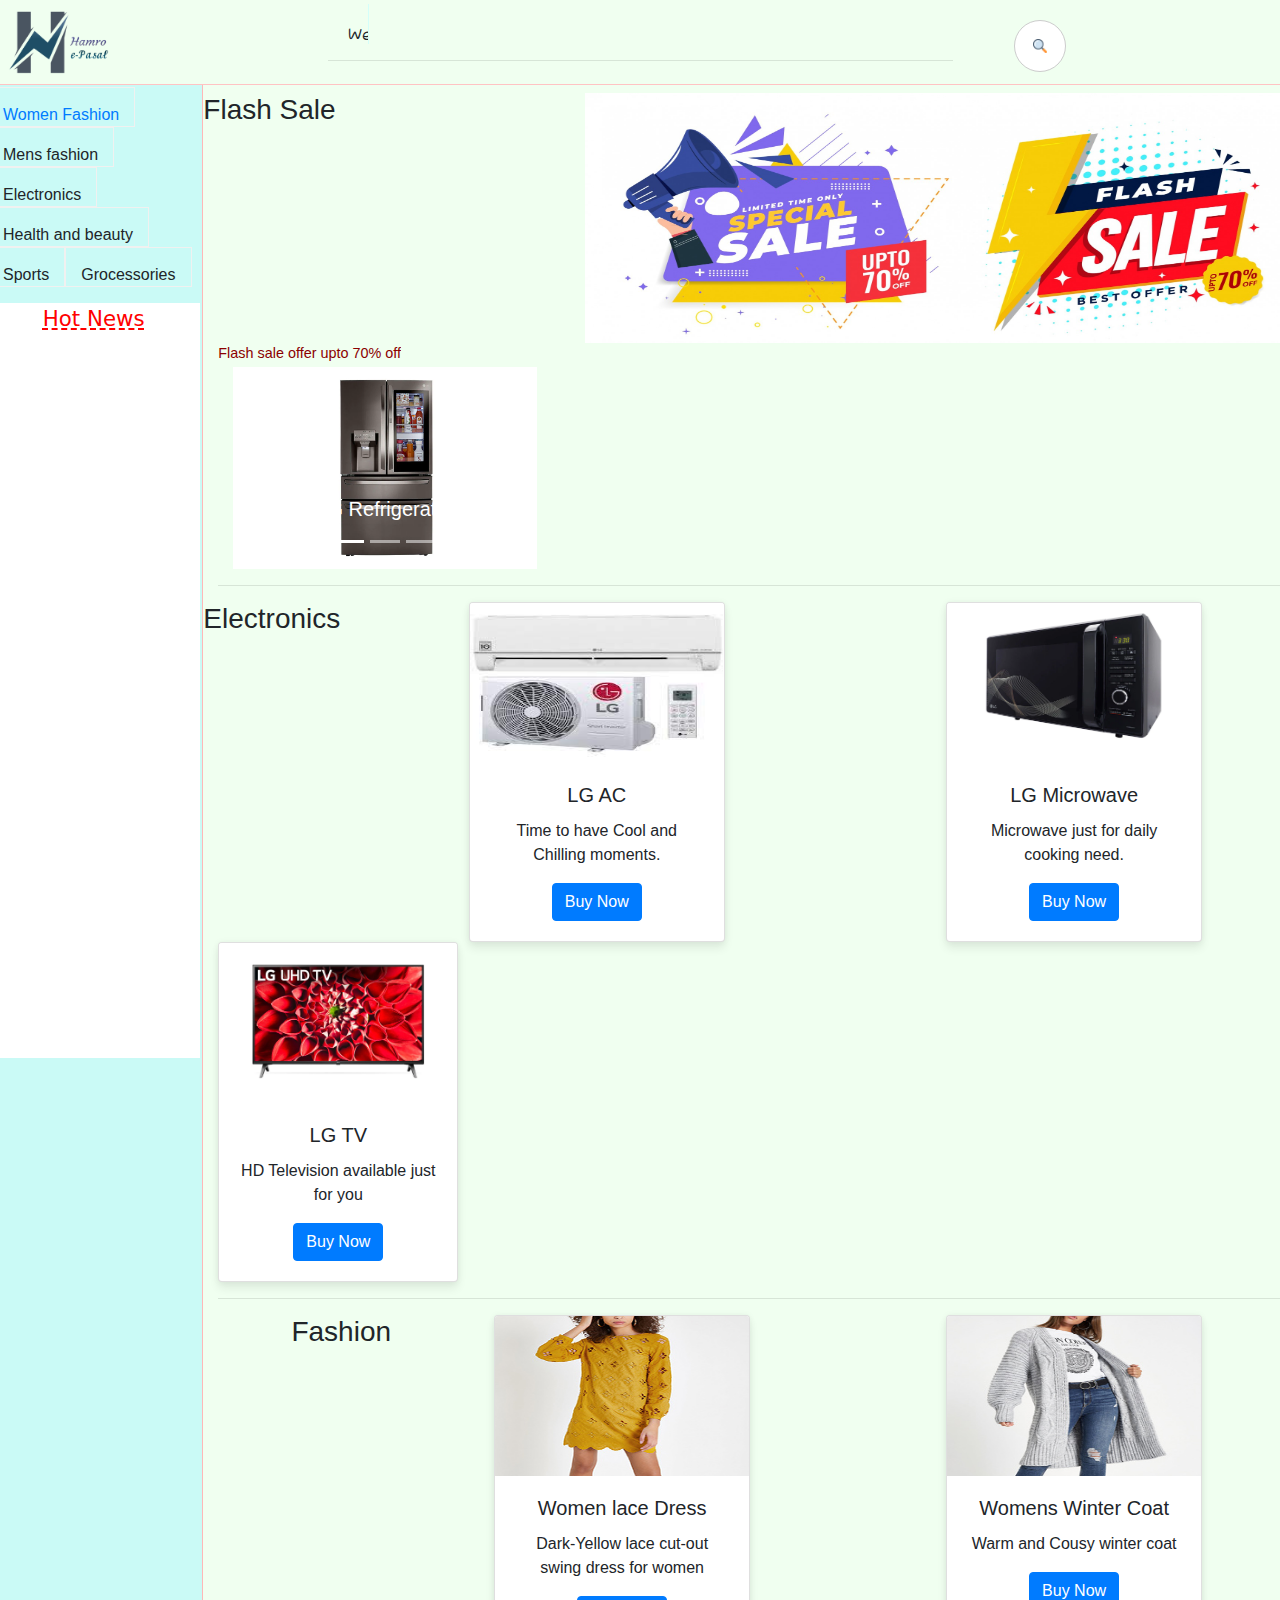
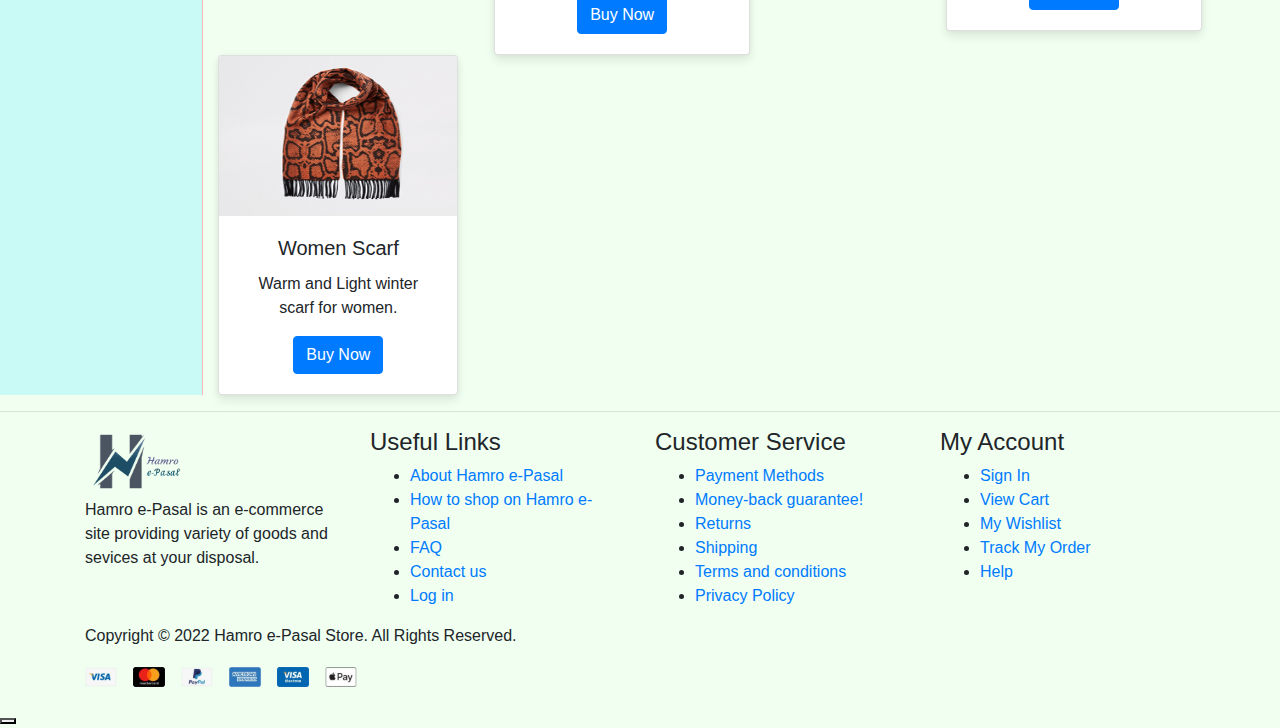
<file: index.html>
<!DOCTYPE html>
<head>
    <title>E-commerce : Hamro e-Pasal</title>
    <link rel="icon" type="image/png" sizes="32x32" href="img/HamroPasalLogo.png">
    <link rel="icon" type="image/png" sizes="16x16" href="img/HamroPasalLogo.png">
    <!-- CSS only -->
<link href="https://cdn.jsdelivr.net/npm/bootstrap@5.2.0-beta1/dist/css/bootstrap.min.css" rel="stylesheet" integrity="sha384-0evHe/X+R7YkIZDRvuzKMRqM+OrBnVFBL6DOitfPri4tjfHxaWutUpFmBp4vmVor" crossorigin="anonymous">
<!-- JavaScript Bundle with Popper -->
<script src="https://cdn.jsdelivr.net/npm/bootstrap@5.2.0-beta1/dist/js/bootstrap.bundle.min.js" integrity="sha384-pprn3073KE6tl6bjs2QrFaJGz5/SUsLqktiwsUTF55Jfv3qYSDhgCecCxMW52nD2" crossorigin="anonymous"></script>

<link rel="stylesheet" href="https://cdnjs.cloudflare.com/ajax/libs/font-awesome/4.7.0/css/font-awesome.min.css">
  <link rel="stylesheet" href="https://cdn.jsdelivr.net/npm/bootstrap@4.3.1/dist/css/bootstrap.min.css" integrity="sha384-ggOyR0iXCbMQv3Xipma34MD+dH/1fQ784/j6cY/iJTQUOhcWr7x9JvoRxT2MZw1T" crossorigin="anonymous">
<script src="https://cdn.jsdelivr.net/npm/bootstrap@4.3.1/dist/js/bootstrap.min.js" integrity="sha384-JjSmVgyd0p3pXB1rRibZUAYoIIy6OrQ6VrjIEaFf/nJGzIxFDsf4x0xIM+B07jRM" crossorigin="anonymous"></script>
<script src="https://code.jquery.com/jquery-3.3.1.slim.min.js" integrity="sha384-q8i/X+965DzO0rT7abK41JStQIAqVgRVzpbzo5smXKp4YfRvH+8abtTE1Pi6jizo" crossorigin="anonymous"></script>
<script src="https://cdn.jsdelivr.net/npm/popper.js@1.14.7/dist/umd/popper.min.js" integrity="sha384-UO2eT0CpHqdSJQ6hJty5KVphtPhzWj9WO1clHTMGa3JDZwrnQq4sF86dIHNDz0W1" crossorigin="anonymous"></script>
<!--Bootstrap files-->
<link rel="apple-touch-icon" sizes="180x180" href="assets/images/icons/apple-touch-icon.png">
    <link rel="icon" type="image/png" sizes="32x32" href="img/HamroPasalLogo.png">
    <link rel="icon" type="image/png" sizes="16x16" href="img/HamroPasalLogo.png">
    <link rel="mask-icon" href="assets/images/icons/safari-pinned-tab.svg" color="#666666">
    <meta name="application-name" content="Hamro e-Pasal">
    <meta name="msapplication-TileColor" content="#cc9966">
    <meta name="theme-color" content="#ffffff">
    <!-- Plugins CSS File -->
    <!-- Main CSS File -->

<link rel="stylesheet" href="css/Custom style.css">

<link href='https://fonts.googleapis.com/css?family=Fuzzy+Bubbles' rel='stylesheet' type='text/css'>


</head>

<body>
<div class="container-float mt-1 ">
    <div class="row top justify-content-between " >
        <div class="col-sm-3 "><img src="img/HamroPasalLogo.png" alt="logo" class="img-fluid"></img></div>
          <div class="col-sm-6 " ><div class="typed-out">Welcome to <span>Hamro e-Pasal</span></div><hr></div>
          
        <div class="col-sm-3 justify-content-center pt-3 px-3"> 
          <!-- <div class="search-hover" > -->
          <!-- <img src="img/icon-search.png" style="height: 30px;width: 30px; padding: 0; margin: 0;"/> -->
          <a class="btn"></a>
          
          <input type="text" class="search-hover" name="" placeholder="Search here..." />
         
          <!-- <i class="fa-solid fa-magnifying-glass"></i> -->
        </div>
        </div>

    <div class="row centerbody ">
        <div class="col-sm-2 leftDiv">
          <div class="container">
            <div class="row" style="height: 50%;">
              <div class="middleBlock">
                <a href="Product.html">Women Fashion</a>
            </div>
            <div class="middleBlock">
                Mens fashion
            </div>
              <div class="middleBlock">
                Electronics
            </div>
            <div class="middleBlock">
            Health and beauty
        </div>
        <div class="middleBlock">
            Sports
        </div>
        <div class="middleBlock">
            Grocessories
        </div>
        </div>
        <div class="row">
        <div class="Latest_News mt-3">
            <p class="Title1" >Hot News</p>
           <div class="News">
            <iframe width="250" height="700" src="https://rss.app/embed/v1/wall/tYd2ALlhg63naUsw" frameborder="0"></iframe>    
            </div>
          </div>
          </div>
          </div>
    </div>
    <div class="col-sm-10 rightDiv">
        <div class="container-float pt-2">
              <div class="row justify-content-between  Products">
                <h3 class="Electronics">Flash Sale</h3>
                <img src="img/flashsaleBanner.jpg" style="height:250px; width:65%;"/>
                <div class="col-sm-4">
                  <div class="container">
                    <div class="row ">
                      <div class="offer">Flash sale offer upto 70% off</div>
                    </div>
                    
                  <div id="carouselExampleCaptions" class="carousel slide carousel-fade" data-bs-ride="carousel">
                    <ol class="carousel-indicators">
                      <li data-target="#carouselExampleCaptions" data-slide-to="0"class="active"></li>
                      <li data-target="#carouselExampleCaptions" data-slide-to="1" ></li>
                      <li data-target="#carouselExampleCaptions" data-slide-to="2"></li>
                    </ol>
                    <div class="carousel-inner">
                      <div class="carousel-item active">
                        <img src="img/Electronics/lg refridgerator.webp" class="d-block w-100" alt="iamge1">
                         <div class="carousel-caption d-none d-md-block">
                          <h5>LG Refrigerator</h5>
                        </div>
                      </div>
                      <div class="carousel-item">
                        <img src="img/Electronics/LG TV.webp" class="d-block w-100" alt="image2">
                        <div class="carousel-caption d-none d-md-block">
                          <h6>LG TV</h5>
                        </div>
                      </div>
                      <div class="carousel-item ">
                        <img src="img/Electronics/LG Microwave.webp" class="d-block w-100" alt="image3">
                        <div class="carousel-caption d-none d-md-block">
                          <h5>LG Microwave</h5>
                        </div>
                      </div>
                      
                    </div>
                    <a class="carousel-control-prev" href="#carouselExampleCaptions" role="button" data-slide="prev">
                      <span class="carousel-control-prev-icon" aria-hidden="true"></span>
                      <span class="sr-only">Previous</span>
                    </a>
                    <a class="carousel-control-next" href="#carouselExampleCaptions" role="button" data-slide="next">
                      <span class="carousel-control-next-icon" aria-hidden="true"></span>
                      <span class="sr-only">Next</span>
                    </a>
                  </div>
                </div>
              </div>
              </div>
              <!--slider end-->
              <hr>
              <div class="row justify-content-between  Products">
                <h3 class="Electronics">Electronics</h3>
                <div class="col-sm-4 ">
                <div class="card text-center align-items-center" style="width: 16rem;">
                    <img class="card-img-top" src="img/Electronics/LG_AC.jfif" alt="Card image cap">
                    <div class="card-body">
                      <h5 class="card-title">LG AC</h5>
                      <p class="card-text">Time to have Cool and Chilling moments.</p>
                      <a href="#" class="btn btn-primary">Buy Now</a>
                    </div>
                  </div> 
                </div>
                <div class="col-sm-4">
                <div class="card text-center" style="width: 16rem;">
                    <img class="card-img-top justify-content-center" src="img/Electronics/LG Microwave.webp" alt="Card image cap">
                    <div class="card-body">
                      <h5 class="card-title">LG Microwave</h5>
                      <p class="card-text">Microwave just for daily cooking need.</p>
                      <a href="#" class="btn btn-primary">Buy Now</a>
                    </div>
                  </div> 
                </div>
                <div class="col-sm-4">
                <div class="card text-center" style="width: 15rem;">
                    <img class="card-img-top" src="img/Electronics/LG TV.webp" alt="Card image cap">
                    <div class="card-body">
                      <h5 class="card-title">LG TV</h5>
                      <p class="card-text">HD Television available just for you</p>
                      <a href="#" class="btn btn-primary">Buy Now</a>
                    </div>
                  </div> 
                </div>
              </div>
              <hr>
              <div class="row justify-content-between  Products">
                <br><h3 class="Electronics">Fashion</h3>
                <div class="col-sm-4 ">
                <div class="card text-center align-items-center" style="width: 16rem;">
                    <img class="card-img-top" src="assets\images\products\product-5.jpg" alt="Card image cap">
                    <div class="card-body">
                      <h5 class="card-title">Women lace Dress</h5>
                      <p class="card-text">Dark-Yellow lace cut-out swing dress for women</p>
                      <a href="Product.html" class="btn btn-primary">Buy Now</a>
                    </div>
                  </div> 
                </div>
                <div class="col-sm-4">
                <div class="card text-center" style="width: 16rem;">
                    <img class="card-img-top justify-content-center" src="assets\images\products\product-1.jpg" alt="Card image cap">
                    <div class="card-body">
                      <h5 class="card-title">Womens Winter Coat</h5>
                      <p class="card-text">Warm and Cousy winter coat</p>
                      <a href="#" class="btn btn-primary">Buy Now</a>
                    </div>
                  </div> 
                </div>
                <div class="col-sm-4">
                <div class="card text-center" style="width: 15rem;">
                    <img class="card-img-top" src="assets\images\products\product-2.jpg" alt="Card image cap">
                    <div class="card-body">
                      <h5 class="card-title">Women Scarf</h5>
                      <p class="card-text">Warm and Light winter scarf for women.</p>
                      <a href="#" class="btn btn-primary">Buy Now</a>
                    </div>
                  </div> 
                </div>
              </div>
        </div>     
    </div>
</div>
<hr>
<footer class="footer">
  <div class="footer-middle">
      <div class="container">
          <div class="row">
              <div class="col-sm-6 col-lg-3">
                  <div class="widget widget-about">
                      <img src="img/HamroPasalLogo.png" class="footer-logo" alt="Footer Logo" width="110" height="70">
                      <p>Hamro e-Pasal is an e-commerce site providing variety of goods and sevices at your disposal.</p>

                      <div class="social-icons">
                          <a href="#" class="social-icon" target="_blank" title="Facebook"><i class="icon-facebook-f"></i></a>
                          <a href="#" class="social-icon" target="_blank" title="Twitter"><i class="icon-twitter"></i></a>
                          <a href="#" class="social-icon" target="_blank" title="Instagram"><i class="icon-instagram"></i></a>
                          <a href="#" class="social-icon" target="_blank" title="Youtube"><i class="icon-youtube"></i></a>
                          <a href="#" class="social-icon" target="_blank" title="Pinterest"><i class="icon-pinterest"></i></a>
                      </div><!-- End .soial-icons -->
                  </div><!-- End .widget about-widget -->
              </div><!-- End .col-sm-6 col-lg-3 -->

              <div class="col-sm-6 col-lg-3">
                  <div class="widget">
                      <h4 class="widget-title">Useful Links</h4><!-- End .widget-title -->

                      <ul class="widget-list">
                          <li><a href="about.html">About Hamro e-Pasal</a></li>
                          <li><a href="#">How to shop on Hamro e-Pasal</a></li>
                          <li><a href="#">FAQ</a></li>
                          <li><a href="contact.html">Contact us</a></li>
                          <li><a href="login.html">Log in</a></li>
                      </ul><!-- End .widget-list -->
                  </div><!-- End .widget -->
              </div><!-- End .col-sm-6 col-lg-3 -->

              <div class="col-sm-6 col-lg-3">
                  <div class="widget">
                      <h4 class="widget-title">Customer Service</h4><!-- End .widget-title -->

                      <ul class="widget-list">
                          <li><a href="#">Payment Methods</a></li>
                          <li><a href="#">Money-back guarantee!</a></li>
                          <li><a href="#">Returns</a></li>
                          <li><a href="#">Shipping</a></li>
                          <li><a href="#">Terms and conditions</a></li>
                          <li><a href="#">Privacy Policy</a></li>
                      </ul><!-- End .widget-list -->
                  </div><!-- End .widget -->
              </div><!-- End .col-sm-6 col-lg-3 -->

              <div class="col-sm-6 col-lg-3">
                  <div class="widget">
                      <h4 class="widget-title">My Account</h4><!-- End .widget-title -->

                      <ul class="widget-list">
                          <li><a href="#">Sign In</a></li>
                          <li><a href="cart.html">View Cart</a></li>
                          <li><a href="#">My Wishlist</a></li>
                          <li><a href="#">Track My Order</a></li>
                          <li><a href="#">Help</a></li>
                      </ul><!-- End .widget-list -->
                  </div><!-- End .widget -->
              </div><!-- End .col-sm-6 col-lg-3 -->
          </div><!-- End .row -->
      </div><!-- End .container -->
  </div><!-- End .footer-middle -->

  <div class="footer-bottom">
      <div class="container">
          <p class="footer-copyright">Copyright © 2022 Hamro e-Pasal Store. All Rights Reserved.</p><!-- End .footer-copyright -->
          <figure class="footer-payments">
              <img src="assets/images/payments.png" alt="Payment methods" width="272" height="20">
          </figure><!-- End .footer-payments -->
      </div><!-- End .container -->
  </div><!-- End .footer-bottom -->
</footer><!-- End .footer -->
</div>
<div>
<button id="scroll-top" title="Back to Top"><i class="icon-arrow-up"></i></button>
</div>

</body>
</html>
</file>
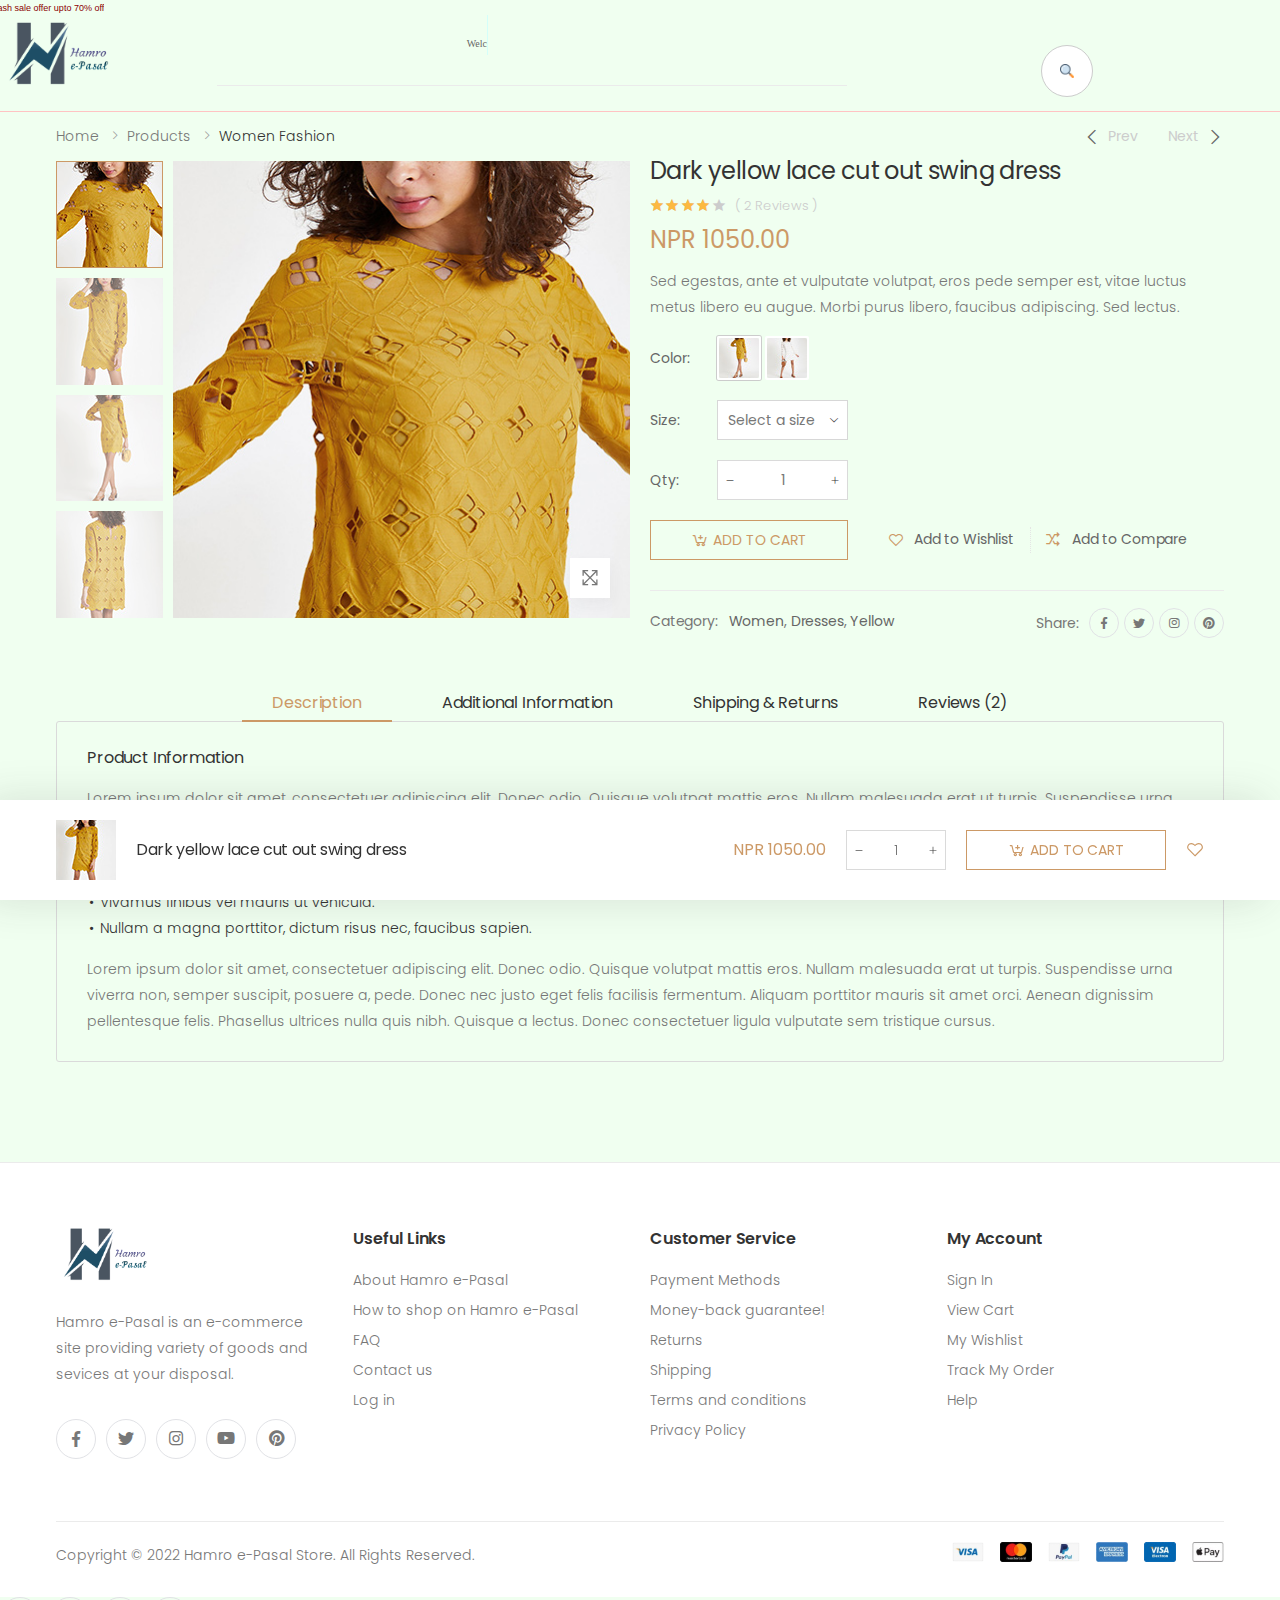
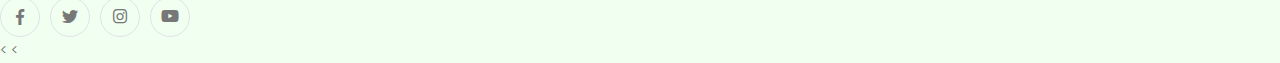
<file: Product.html>
<!DOCTYPE html>
<html lang="en">

<head>
    <meta charset="UTF-8">
    <meta http-equiv="X-UA-Compatible" content="IE=edge">
    <meta name="viewport" content="width=device-width, initial-scale=1, shrink-to-fit=no">
    <title>Hamro e-Pasal Product</title>
    <meta name="keywords" content="HTML5 Template">
    <meta name="description" content="Product Details">
    <meta name="author" content="p-themes">
    <!-- Favicon -->
    <link rel="icon" type="image/png" sizes="32x32" href="img/HamroPasalLogo.png">
    <link rel="icon" type="image/png" sizes="16x16" href="img/HamroPasalLogo.png">
    <link rel="mask-icon" href="assets/images/icons/safari-pinned-tab.svg" color="#666666">
    <meta name="application-name" content="Hamro e-Pasal">
    <meta name="msapplication-TileColor" content="#cc9966">
    <meta name="theme-color" content="#ffffff">
    <!-- Plugins CSS File -->
    <link rel="stylesheet" href="assets/css/bootstrap.min.css">
    <link rel="stylesheet" href="assets/css/plugins/owl-carousel/owl.carousel.css">
    <link rel="stylesheet" href="assets/css/plugins/magnific-popup/magnific-popup.css">
    <!-- Main CSS File -->
    <link rel="stylesheet" href="assets/css/style.css">
    <link rel="stylesheet" href="assets/css/plugins/nouislider/nouislider.css">
    <link rel="stylesheet" href="css/Custom style.css">
</head>
<body>
    <div class="container-fluid m-0 p-0">
        <div class="row">
              <div class="offer">Flash sale offer upto 70% off</div>
            </div>
    <div class="row top justify-content-between " >
        <div class="col-sm-2 "><a href="index.html"><img src="img/HamroPasalLogo.png" alt="logo" class="img-fluid"></img></a></div>
          <div class="col-sm-6 " ><div class="typed-out" style="padding-left: 25rem;">Welcome to <span>Hamro e-Pasal</span></div><hr></div>
          
        <div class="col-sm-4 justify-content-center pt-3 px-3"> 
          <!-- <div class="search-hover" > -->
          <!-- <img src="img/icon-search.png" style="height: 30px;width: 30px; padding: 0; margin: 0;"/> -->
          <a class="btn"></a>
          
          <input type="text" class="search-hover" name="" placeholder="Search here..." />
         
          <!-- <i class="fa-solid fa-magnifying-glass"></i> -->
        </div>

        
        </div>
        </div>
<main class="main">
    <nav aria-label="breadcrumb" class="breadcrumb-nav border-0 mb-0">
        <div class="container d-flex align-items-center">
            <ol class="breadcrumb">
                <li class="breadcrumb-item"><a href="index.html">Home</a></li>
                <li class="breadcrumb-item"><a href="#">Products</a></li>
                <li class="breadcrumb-item active" aria-current="page">Women Fashion</li>
            </ol>

            <nav class="product-pager ml-auto" aria-label="Product">
                <a class="product-pager-link product-pager-prev" href="#" aria-label="Previous" tabindex="-1">
                    <i class="icon-angle-left"></i>
                    <span>Prev</span>
                </a>

                <a class="product-pager-link product-pager-next" href="#" aria-label="Next" tabindex="-1">
                    <span>Next</span>
                    <i class="icon-angle-right"></i>
                </a>
            </nav><!-- End .pager-nav -->
        </div><!-- End .container -->
    </nav><!-- End .breadcrumb-nav -->

    <div class="page-content">
        <div class="container">
            <div class="product-details-top">
                <div class="row">
                    <div class="col-md-6">
                        <div class="product-gallery product-gallery-vertical">
                            <div class="row">
                                <figure class="product-main-image">
                                    <img id="product-zoom" src="assets/images/products/single/1.jpg" data-zoom-image="assets/images/products/single/1-big.jpg" alt="product image">

                                    <a href="#" id="btn-product-gallery" class="btn-product-gallery">
                                        <i class="icon-arrows"></i>
                                    </a>
                                </figure><!-- End .product-main-image -->

                                <div id="product-zoom-gallery" class="product-image-gallery">
                                    <a class="product-gallery-item active" href="#" data-image="assets/images/products/single/1.jpg" data-zoom-image="assets/images/products/single/1-big.jpg">
                                        <img src="assets/images/products/single/1-small.jpg" alt="product side">
                                    </a>

                                    <a class="product-gallery-item" href="#" data-image="assets/images/products/single/2.jpg" data-zoom-image="assets/images/products/single/2-big.jpg">
                                        <img src="assets/images/products/single/2-small.jpg" alt="product cross">
                                    </a>

                                    <a class="product-gallery-item" href="#" data-image="assets/images/products/single/3.jpg" data-zoom-image="assets/images/products/single/3-big.jpg">
                                        <img src="assets/images/products/single/3-small.jpg" alt="product with model">
                                    </a>

                                    <a class="product-gallery-item" href="#" data-image="assets/images/products/single/4.jpg" data-zoom-image="assets/images/products/single/4-big.jpg">
                                        <img src="assets/images/products/single/4-small.jpg" alt="product back">
                                    </a>
                                </div><!-- End .product-image-gallery -->
                            </div><!-- End .row -->
                        </div><!-- End .product-gallery -->
                    </div><!-- End .col-md-6 -->

                    <div class="col-md-6">
                        <div class="product-details">
                            <h1 class="product-title">Dark yellow lace cut out swing dress</h1><!-- End .product-title -->

                            <div class="ratings-container">
                                <div class="ratings">
                                    <div class="ratings-val" style="width: 80%;"></div><!-- End .ratings-val -->
                                </div><!-- End .ratings -->
                                <a class="ratings-text" href="#product-review-link" id="review-link">( 2 Reviews )</a>
                            </div><!-- End .rating-container -->

                            <div class="product-price">
                                NPR 1050.00
                            </div><!-- End .product-price -->

                            <div class="product-content">
                                <p>Sed egestas, ante et vulputate volutpat, eros pede semper est, vitae luctus metus libero eu augue. Morbi purus libero, faucibus adipiscing. Sed lectus. </p>
                            </div><!-- End .product-content -->

                            <div class="details-filter-row details-row-size">
                                <label>Color:</label>

                                <div class="product-nav product-nav-thumbs">
                                    <a href="#" class="active">
                                        <img src="assets/images/products/single/1-thumb.jpg" alt="product desc">
                                    </a>
                                    <a href="#">
                                        <img src="assets/images/products/single/2-thumb.jpg" alt="product desc">
                                    </a>
                                </div><!-- End .product-nav -->
                            </div><!-- End .details-filter-row -->

                            <div class="details-filter-row details-row-size">
                                <label for="size">Size:</label>
                                <div class="select-custom">
                                    <select name="size" id="size" class="form-control">
                                        <option value="#" selected="selected">Select a size</option>
                                        <option value="s">Small</option>
                                        <option value="m">Medium</option>
                                        <option value="l">Large</option>
                                        <option value="xl">Extra Large</option>
                                    </select>
                                </div><!-- End .select-custom -->
                            </div><!-- End .details-filter-row -->

                            <div class="details-filter-row details-row-size">
                                <label for="qty">Qty:</label>
                                <div class="product-details-quantity">
                                    <input type="number" id="qty" class="form-control" value="1" min="1" max="10" step="1" data-decimals="0" required>
                                </div><!-- End .product-details-quantity -->
                            </div><!-- End .details-filter-row -->

                            <div class="product-details-action">
                                <a href="#" class="btn-product btn-cart"><span>add to cart</span></a>

                                <div class="details-action-wrapper">
                                    <a href="#" class="btn-product btn-wishlist" title="Wishlist"><span>Add to Wishlist</span></a>
                                    <a href="#" class="btn-product btn-compare" title="Compare"><span>Add to Compare</span></a>
                                </div><!-- End .details-action-wrapper -->
                            </div><!-- End .product-details-action -->

                            <div class="product-details-footer">
                                <div class="product-cat">
                                    <span>Category:</span>
                                    <a href="#">Women</a>,
                                    <a href="#">Dresses</a>,
                                    <a href="#">Yellow</a>
                                </div><!-- End .product-cat -->

                                <div class="social-icons social-icons-sm">
                                    <span class="social-label">Share:</span>
                                    <a href="#" class="social-icon" title="Facebook" target="_blank"><i class="icon-facebook-f"></i></a>
                                    <a href="#" class="social-icon" title="Twitter" target="_blank"><i class="icon-twitter"></i></a>
                                    <a href="#" class="social-icon" title="Instagram" target="_blank"><i class="icon-instagram"></i></a>
                                    <a href="#" class="social-icon" title="Pinterest" target="_blank"><i class="icon-pinterest"></i></a>
                                </div>
                            </div><!-- End .product-details-footer -->
                        </div><!-- End .product-details -->
                    </div><!-- End .col-md-6 -->
                </div><!-- End .row -->
            </div><!-- End .product-details-top -->

            <div class="product-details-tab">
                <ul class="nav nav-pills justify-content-center" role="tablist">
                    <li class="nav-item">
                        <a class="nav-link active" id="product-desc-link" data-toggle="tab" href="#product-desc-tab" role="tab" aria-controls="product-desc-tab" aria-selected="true">Description</a>
                    </li>
                    <li class="nav-item">
                        <a class="nav-link" id="product-info-link" data-toggle="tab" href="#product-info-tab" role="tab" aria-controls="product-info-tab" aria-selected="false">Additional information</a>
                    </li>
                    <li class="nav-item">
                        <a class="nav-link" id="product-shipping-link" data-toggle="tab" href="#product-shipping-tab" role="tab" aria-controls="product-shipping-tab" aria-selected="false">Shipping & Returns</a>
                    </li>
                    <li class="nav-item">
                        <a class="nav-link" id="product-review-link" data-toggle="tab" href="#product-review-tab" role="tab" aria-controls="product-review-tab" aria-selected="false">Reviews (2)</a>
                    </li>
                </ul>
                <div class="tab-content">
                    <div class="tab-pane fade show active" id="product-desc-tab" role="tabpanel" aria-labelledby="product-desc-link">
                        <div class="product-desc-content">
                            <h3>Product Information</h3>
                            <p>Lorem ipsum dolor sit amet, consectetuer adipiscing elit. Donec odio. Quisque volutpat mattis eros. Nullam malesuada erat ut turpis. Suspendisse urna viverra non, semper suscipit, posuere a, pede. Donec nec justo eget felis facilisis fermentum. Aliquam porttitor mauris sit amet orci. Aenean dignissim pellentesque felis. Phasellus ultrices nulla quis nibh. Quisque a lectus. Donec consectetuer ligula vulputate sem tristique cursus. </p>
                            <ul>
                                <li>Nunc nec porttitor turpis. In eu risus enim. In vitae mollis elit. </li>
                                <li>Vivamus finibus vel mauris ut vehicula.</li>
                                <li>Nullam a magna porttitor, dictum risus nec, faucibus sapien.</li>
                            </ul>

                            <p>Lorem ipsum dolor sit amet, consectetuer adipiscing elit. Donec odio. Quisque volutpat mattis eros. Nullam malesuada erat ut turpis. Suspendisse urna viverra non, semper suscipit, posuere a, pede. Donec nec justo eget felis facilisis fermentum. Aliquam porttitor mauris sit amet orci. Aenean dignissim pellentesque felis. Phasellus ultrices nulla quis nibh. Quisque a lectus. Donec consectetuer ligula vulputate sem tristique cursus. </p>
                        </div><!-- End .product-desc-content -->
                    </div><!-- .End .tab-pane -->
                    <div class="tab-pane fade" id="product-info-tab" role="tabpanel" aria-labelledby="product-info-link">
                        <div class="product-desc-content">
                            <h3>Information</h3>
                            <p>Lorem ipsum dolor sit amet, consectetuer adipiscing elit. Donec odio. Quisque volutpat mattis eros. Nullam malesuada erat ut turpis. Suspendisse urna viverra non, semper suscipit, posuere a, pede. Donec nec justo eget felis facilisis fermentum. Aliquam porttitor mauris sit amet orci. </p>

                            <h3>Fabric & care</h3>
                            <ul>
                                <li>Faux suede fabric</li>
                                <li>Gold tone metal hoop handles.</li>
                                <li>RI branding</li>
                                <li>Snake print trim interior </li>
                                <li>Adjustable cross body strap</li>
                                <li> Height: 31cm; Width: 32cm; Depth: 12cm; Handle Drop: 61cm</li>
                            </ul>

                            <h3>Size</h3>
                            <p>one size</p>
                        </div><!-- End .product-desc-content -->
                    </div><!-- .End .tab-pane -->
                    <div class="tab-pane fade" id="product-shipping-tab" role="tabpanel" aria-labelledby="product-shipping-link">
                        <div class="product-desc-content">
                            <h3>Delivery & returns</h3>
                            <p>We deliver to over 100 countries around the world. For full details of the delivery options we offer, please view our <a href="#">Delivery information</a><br>
                            We hope you’ll love every purchase, but if you ever need to return an item you can do so within a month of receipt. For full details of how to make a return, please view our <a href="#">Returns information</a></p>
                        </div><!-- End .product-desc-content -->
                    </div><!-- .End .tab-pane -->
                    <div class="tab-pane fade" id="product-review-tab" role="tabpanel" aria-labelledby="product-review-link">
                        <div class="reviews">
                            <h3>Reviews (2)</h3>
                            <div class="review">
                                <div class="row no-gutters">
                                    <div class="col-auto">
                                        <h4><a href="#">Sam J.</a></h4>
                                        <div class="ratings-container">
                                            <div class="ratings">
                                                <div class="ratings-val" style="width: 80%;"></div><!-- End .ratings-val -->
                                            </div><!-- End .ratings -->
                                        </div><!-- End .rating-container -->
                                        <span class="review-date">6 days ago</span>
                                    </div><!-- End .col -->
                                    <div class="col">
                                        <h4>Good, perfect size</h4>

                                        <div class="review-content">
                                            <p>Lorem ipsum dolor sit amet, consectetur adipisicing elit. Ducimus cum dolores assumenda asperiores facilis porro reprehenderit animi culpa atque blanditiis commodi perspiciatis doloremque, possimus, explicabo, autem fugit beatae quae voluptas!</p>
                                        </div><!-- End .review-content -->

                                        <div class="review-action">
                                            <a href="#"><i class="icon-thumbs-up"></i>Helpful (2)</a>
                                            <a href="#"><i class="icon-thumbs-down"></i>Unhelpful (0)</a>
                                        </div><!-- End .review-action -->
                                    </div><!-- End .col-auto -->
                                </div><!-- End .row -->
                            </div><!-- End .review -->

                            <div class="review">
                                <div class="row no-gutters">
                                    <div class="col-auto">
                                        <h4><a href="#">John Doe</a></h4>
                                        <div class="ratings-container">
                                            <div class="ratings">
                                                <div class="ratings-val" style="width: 100%;"></div><!-- End .ratings-val -->
                                            </div><!-- End .ratings -->
                                        </div><!-- End .rating-container -->
                                        <span class="review-date">5 days ago</span>
                                    </div><!-- End .col -->
                                    <div class="col">
                                        <h4>Very good</h4>

                                        <div class="review-content">
                                            <p>Sed, molestias, tempore? Ex dolor esse iure hic veniam laborum blanditiis laudantium iste amet. Cum non voluptate eos enim, ab cumque nam, modi, quas iure illum repellendus, blanditiis perspiciatis beatae!</p>
                                        </div><!-- End .review-content -->

                                        <div class="review-action">
                                            <a href="#"><i class="icon-thumbs-up"></i>Helpful (0)</a>
                                            <a href="#"><i class="icon-thumbs-down"></i>Unhelpful (0)</a>
                                        </div><!-- End .review-action -->
                                    </div><!-- End .col-auto -->
                                </div><!-- End .row -->
                            </div><!-- End .review -->
                        </div><!-- End .reviews -->
                    </div><!-- .End .tab-pane -->
                </div><!-- End .tab-content -->
            </div><!-- End .product-details-tab -->

                </div><!-- End .product -->
            </div><!-- End .owl-carousel -->
        </div><!-- End .container -->
    </div><!-- End .page-content -->
</main><!-- End .main -->

<footer class="footer">
    <div class="footer-middle">
        <div class="container">
            <div class="row">
                <div class="col-sm-6 col-lg-3">
                    <div class="widget widget-about">
                        <img src="img/HamroPasalLogo.png" class="footer-logo" alt="Footer Logo" width="105" height="25">
                        <p>Hamro e-Pasal is an e-commerce site providing variety of goods and sevices at your disposal. </p>

                        <div class="social-icons">
                            <a href="#" class="social-icon" target="_blank" title="Facebook"><i class="icon-facebook-f"></i></a>
                            <a href="#" class="social-icon" target="_blank" title="Twitter"><i class="icon-twitter"></i></a>
                            <a href="#" class="social-icon" target="_blank" title="Instagram"><i class="icon-instagram"></i></a>
                            <a href="#" class="social-icon" target="_blank" title="Youtube"><i class="icon-youtube"></i></a>
                            <a href="#" class="social-icon" target="_blank" title="Pinterest"><i class="icon-pinterest"></i></a>
                        </div><!-- End .soial-icons -->
                    </div><!-- End .widget about-widget -->
                </div><!-- End .col-sm-6 col-lg-3 -->

                <div class="col-sm-6 col-lg-3">
                    <div class="widget">
                        <h4 class="widget-title">Useful Links</h4><!-- End .widget-title -->

                        <ul class="widget-list">
                            <li><a href="about.html">About Hamro e-Pasal</a></li>
                            <li><a href="#">How to shop on Hamro e-Pasal</a></li>
                            <li><a href="#">FAQ</a></li>
                            <li><a href="contact.html">Contact us</a></li>
                            <li><a href="login.html">Log in</a></li>
                        </ul><!-- End .widget-list -->
                    </div><!-- End .widget -->
                </div><!-- End .col-sm-6 col-lg-3 -->

                <div class="col-sm-6 col-lg-3">
                    <div class="widget">
                        <h4 class="widget-title">Customer Service</h4><!-- End .widget-title -->

                        <ul class="widget-list">
                            <li><a href="#">Payment Methods</a></li>
                            <li><a href="#">Money-back guarantee!</a></li>
                            <li><a href="#">Returns</a></li>
                            <li><a href="#">Shipping</a></li>
                            <li><a href="#">Terms and conditions</a></li>
                            <li><a href="#">Privacy Policy</a></li>
                        </ul><!-- End .widget-list -->
                    </div><!-- End .widget -->
                </div><!-- End .col-sm-6 col-lg-3 -->

                <div class="col-sm-6 col-lg-3">
                    <div class="widget">
                        <h4 class="widget-title">My Account</h4><!-- End .widget-title -->

                        <ul class="widget-list">
                            <li><a href="#">Sign In</a></li>
                            <li><a href="cart.html">View Cart</a></li>
                            <li><a href="#">My Wishlist</a></li>
                            <li><a href="#">Track My Order</a></li>
                            <li><a href="#">Help</a></li>
                        </ul><!-- End .widget-list -->
                    </div><!-- End .widget -->
                </div><!-- End .col-sm-6 col-lg-3 -->
            </div><!-- End .row -->
        </div><!-- End .container -->
    </div><!-- End .footer-middle -->

    <div class="footer-bottom">
        <div class="container">
            <p class="footer-copyright">Copyright © 2022 Hamro e-Pasal Store. All Rights Reserved.</p><!-- End .footer-copyright -->
            <figure class="footer-payments">
                <img src="assets/images/payments.png" alt="Payment methods" width="272" height="20">
            </figure><!-- End .footer-payments -->
        </div><!-- End .container -->
    </div><!-- End .footer-bottom -->
</footer><!-- End .footer -->
</div><!-- End .page-wrapper -->
<button id="scroll-top" title="Back to Top"><i class="icon-arrow-up"></i></button>

<!-- Sticky Bar -->
<div class="sticky-bar">
<div class="container">
    <div class="row">
        <div class="col-6">
            <figure class="product-media">
                <a href="product.html">
                    <img src="assets/images/products/sticky/product-1.jpg" alt="Product image">
                </a>
            </figure><!-- End .product-media -->
            <h4 class="product-title"><a href="product.html">Dark yellow lace cut out swing dress</a></h4><!-- End .product-title -->
        </div><!-- End .col-6 -->

        <div class="col-6 justify-content-end">
            <div class="product-price">
                NPR 1050.00
            </div><!-- End .product-price -->
            <div class="product-details-quantity">
                <input type="number" id="sticky-cart-qty" class="form-control" value="1" min="1" max="10" step="1" data-decimals="0" required>
            </div><!-- End .product-details-quantity -->

            <div class="product-details-action">
                <a href="#" class="btn-product btn-cart"><span>add to cart</span></a>
                <a href="#" class="btn-product btn-wishlist" title="Wishlist"><span>Add to Wishlist</span></a>
            </div><!-- End .product-details-action -->
        </div><!-- End .col-6 -->
    </div><!-- End .row -->
</div><!-- End .Footer -->
</div><!-- End .sticky-bar -->


    
    

    <div class="social-icons">
        <a href="#" class="social-icon" target="_blank" title="Facebook"><i class="icon-facebook-f"></i></a>
        <a href="#" class="social-icon" target="_blank" title="Twitter"><i class="icon-twitter"></i></a>
        <a href="#" class="social-icon" target="_blank" title="Instagram"><i class="icon-instagram"></i></a>
        <a href="#" class="social-icon" target="_blank" title="Youtube"><i class="icon-youtube"></i></a>
    </div><!-- End .social-icons -->
<

<
                                    </div><!-- End .col-6 -->
                                </div><!-- End .row -->
                            </div><!-- End .form-choice -->
                        </div><!-- .End .tab-pane -->
                    </div><!-- End .tab-content -->
                </div><!-- End .form-tab -->
            </div><!-- End .form-box -->
        </div><!-- End .modal-body -->
    </div><!-- End .modal-content -->
</div><!-- End .modal-dialog -->
</div><!-- End .modal -->

<!-- Plugins JS File -->
<script src="assets/js/jquery.min.js"></script>
<script src="assets/js/bootstrap.bundle.min.js"></script>
<script src="assets/js/jquery.hoverIntent.min.js"></script>
<script src="assets/js/jquery.waypoints.min.js"></script>
<script src="assets/js/superfish.min.js"></script>
<script src="assets/js/owl.carousel.min.js"></script>
<script src="assets/js/bootstrap-input-spinner.js"></script>
<script src="assets/js/jquery.elevateZoom.min.js"></script>
<script src="assets/js/bootstrap-input-spinner.js"></script>
<script src="assets/js/jquery.magnific-popup.min.js"></script>
<!-- Main JS File -->
<script src="assets/js/main.js"></script>
</body>

</html>
</file>
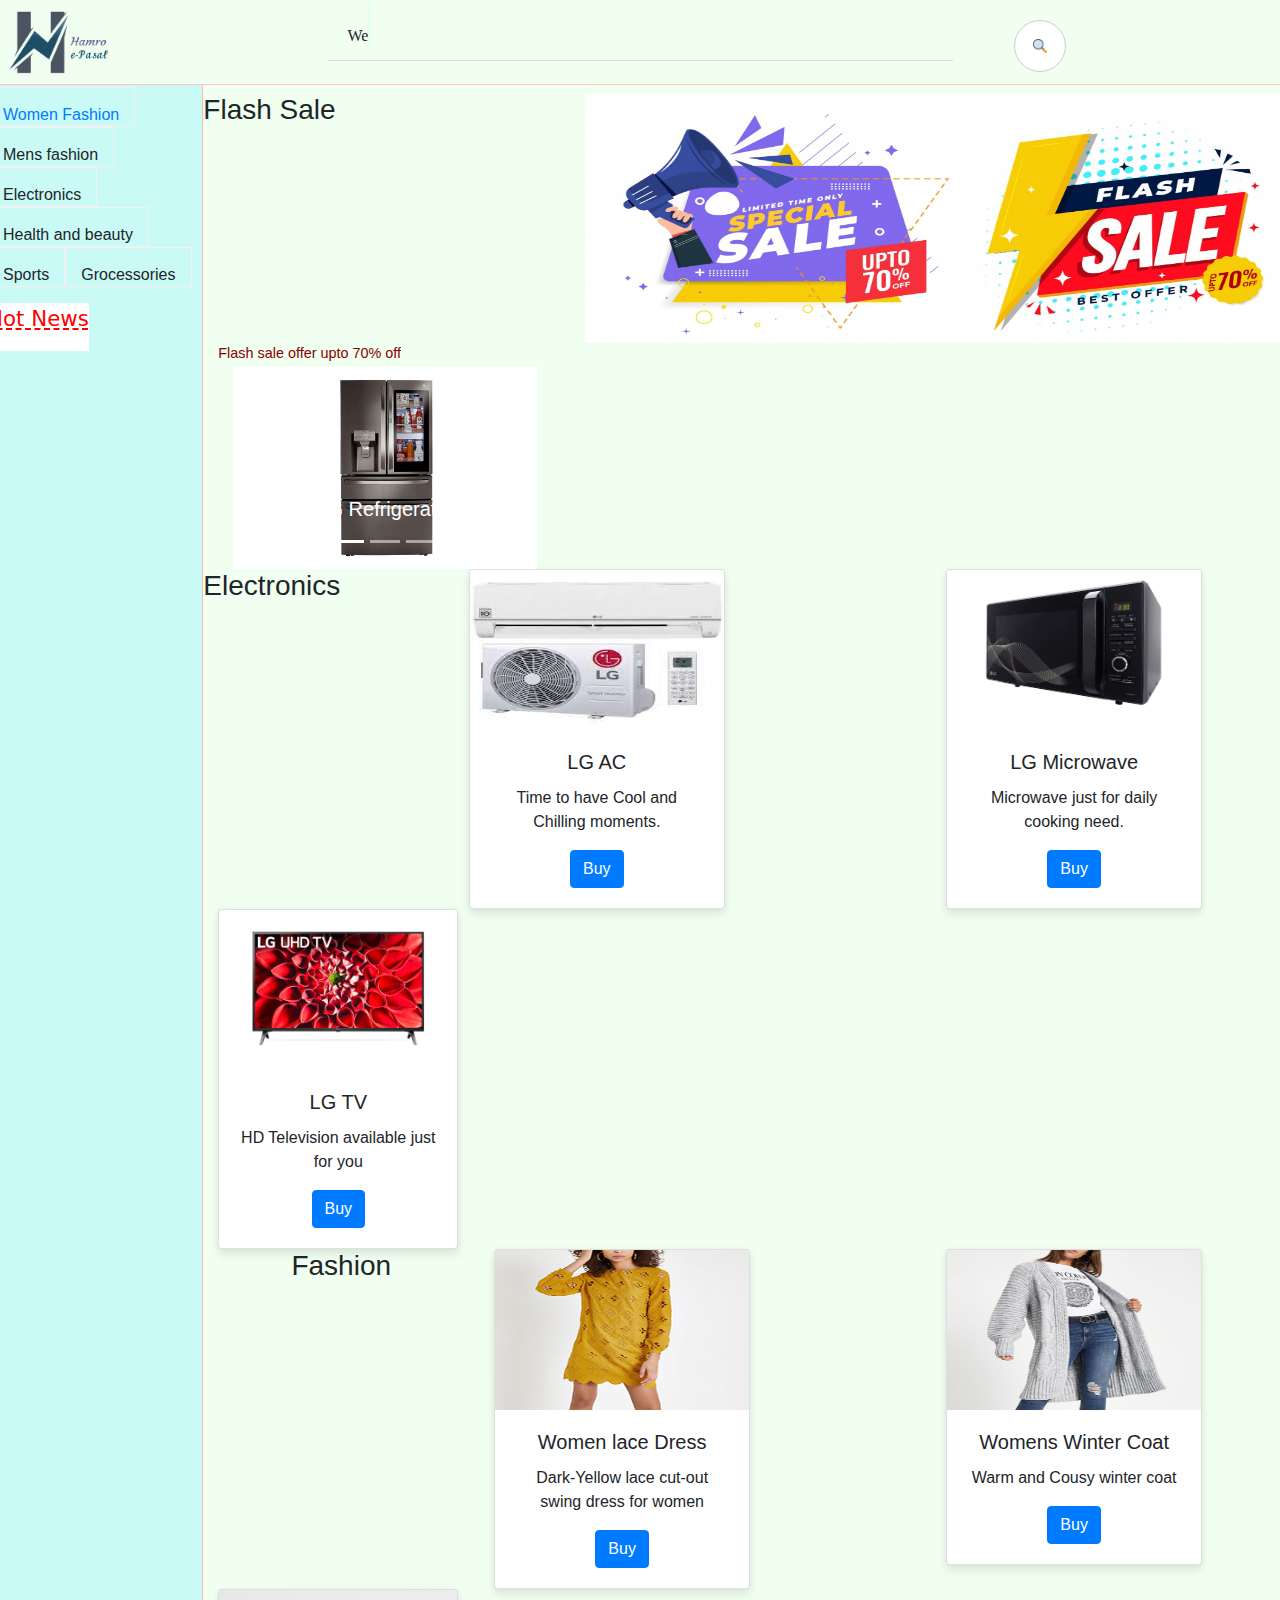
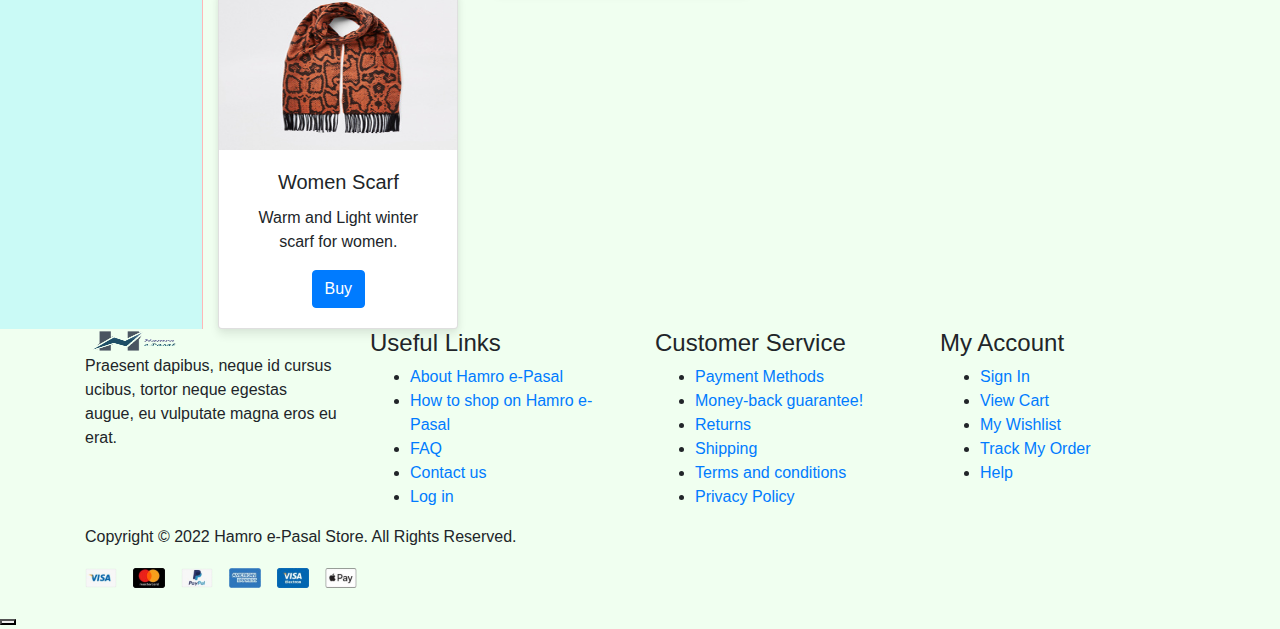
<file: TestIndex.html>
<!DOCTYPE html>
<head>
    <title>E-commerce : Hamro e-Pasal</title>
    <link rel="icon" type="image/png" sizes="32x32" href="img/HamroPasalLogo.png">
    <link rel="icon" type="image/png" sizes="16x16" href="img/HamroPasalLogo.png">
    <!-- CSS only -->
<link href="https://cdn.jsdelivr.net/npm/bootstrap@5.2.0-beta1/dist/css/bootstrap.min.css" rel="stylesheet" integrity="sha384-0evHe/X+R7YkIZDRvuzKMRqM+OrBnVFBL6DOitfPri4tjfHxaWutUpFmBp4vmVor" crossorigin="anonymous">
<!-- JavaScript Bundle with Popper -->
<script src="https://cdn.jsdelivr.net/npm/bootstrap@5.2.0-beta1/dist/js/bootstrap.bundle.min.js" integrity="sha384-pprn3073KE6tl6bjs2QrFaJGz5/SUsLqktiwsUTF55Jfv3qYSDhgCecCxMW52nD2" crossorigin="anonymous"></script>

<link rel="stylesheet" href="https://cdnjs.cloudflare.com/ajax/libs/font-awesome/4.7.0/css/font-awesome.min.css">
  <link rel="stylesheet" href="https://cdn.jsdelivr.net/npm/bootstrap@4.3.1/dist/css/bootstrap.min.css" integrity="sha384-ggOyR0iXCbMQv3Xipma34MD+dH/1fQ784/j6cY/iJTQUOhcWr7x9JvoRxT2MZw1T" crossorigin="anonymous">
<script src="https://cdn.jsdelivr.net/npm/bootstrap@4.3.1/dist/js/bootstrap.min.js" integrity="sha384-JjSmVgyd0p3pXB1rRibZUAYoIIy6OrQ6VrjIEaFf/nJGzIxFDsf4x0xIM+B07jRM" crossorigin="anonymous"></script>
<script src="https://code.jquery.com/jquery-3.3.1.slim.min.js" integrity="sha384-q8i/X+965DzO0rT7abK41JStQIAqVgRVzpbzo5smXKp4YfRvH+8abtTE1Pi6jizo" crossorigin="anonymous"></script>
<script src="https://cdn.jsdelivr.net/npm/popper.js@1.14.7/dist/umd/popper.min.js" integrity="sha384-UO2eT0CpHqdSJQ6hJty5KVphtPhzWj9WO1clHTMGa3JDZwrnQq4sF86dIHNDz0W1" crossorigin="anonymous"></script>
<!--Bootstrap files-->
<link rel="apple-touch-icon" sizes="180x180" href="assets/images/icons/apple-touch-icon.png">
    <link rel="icon" type="image/png" sizes="32x32" href="img/HamroPasalLogo.png">
    <link rel="icon" type="image/png" sizes="16x16" href="img/HamroPasalLogo.png">
    <link rel="mask-icon" href="assets/images/icons/safari-pinned-tab.svg" color="#666666">
    <meta name="application-name" content="Hamro e-Pasal">
    <meta name="msapplication-TileColor" content="#cc9966">
    <meta name="theme-color" content="#ffffff">
    <!-- Plugins CSS File -->
    <!-- Main CSS File -->

<link rel="stylesheet" href="css/Custom style.css">

</head>

<body>
<div class="container-float mt-1 ">
    <div class="row top justify-content-between " >
        <div class="col-sm-3 "><img src="img/HamroPasalLogo.png" alt="logo" class="img-fluid"></img></div>
          <div class="col-sm-6 " ><div class="typed-out">Welcome to <span>Hamro e-pasal</span></div><hr></div>
          
        <div class="col-sm-3 justify-content-center pt-3 px-3"> 
          <!-- <div class="search-hover" > -->
          <!-- <img src="img/icon-search.png" style="height: 30px;width: 30px; padding: 0; margin: 0;"/> -->
          <a class="btn"></a>
          
          <input type="text" class="search-hover" name="" placeholder="Search here..." />
         
          <!-- <i class="fa-solid fa-magnifying-glass"></i> -->
        </div>
        </div>

    <div class="row centerbody ">
        <div class="col-sm-2 leftDiv">
          <div class="container">
            <div class="row" style="height: 50%;">
              <div class="middleBlock">
                <a href="Product.html">Women Fashion</a>
            </div>
            <div class="middleBlock">
                Mens fashion
            </div>
              <div class="middleBlock">
                Electronics
            </div>
            <div class="middleBlock">
            Health and beauty
        </div>
        <div class="middleBlock">
            Sports
        </div>
        <div class="middleBlock">
            Grocessories
        </div>
        </div>
        <div class="row">
        <div class="Latest_News mt-3">
            <p class="Title1" >Hot News</p>
           <div class="News">
                <rssapp-wall id="tYd2ALlhg63naUsw" height="200"></rssapp-wall><script src="https://widget.rss.app/v1/wall.js" type="text/javascript" async></script> 
              </div>
            
            <!-- <rssapp-imageboard id="t8EpKiREu3nwTUmL" height="600"></rssapp-imageboard><script src="https://widget.rss.app/v1/imageboard.js" type="text/javascript" async></script> -->

          </div>
          </div>
          </div>
    </div>
    <div class="col-sm-10 rightDiv">
        <div class="container-float pt-2">
              <div class="row justify-content-between  Products">
                <h3 class="Electronics">Flash Sale</h3>
                <img src="img/flashsaleBanner.jpg" style="height:250px; width:65%;"/>
                <div class="col-sm-4">
                  <div class="container">
                    <div class="row ">
                      <div class="offer">Flash sale offer upto 70% off</div>
                    </div>
                    
                  <div id="carouselExampleCaptions" class="carousel slide carousel-fade" data-bs-ride="carousel">
                    <ol class="carousel-indicators">
                      <li data-target="#carouselExampleCaptions" data-slide-to="0"class="active"></li>
                      <li data-target="#carouselExampleCaptions" data-slide-to="1" ></li>
                      <li data-target="#carouselExampleCaptions" data-slide-to="2"></li>
                    </ol>
                    <div class="carousel-inner">
                      <div class="carousel-item active">
                        <img src="img/Electronics/lg refridgerator.webp" class="d-block w-100" alt="iamge1">
                         <div class="carousel-caption d-none d-md-block">
                          <h5>LG Refrigerator</h5>
                        </div>
                      </div>
                      <div class="carousel-item">
                        <img src="img/Electronics/LG TV.webp" class="d-block w-100" alt="image2">
                        <div class="carousel-caption d-none d-md-block">
                          <h6>LG TV</h5>
                        </div>
                      </div>
                      <div class="carousel-item ">
                        <img src="img/Electronics/LG Microwave.webp" class="d-block w-100" alt="image3">
                        <div class="carousel-caption d-none d-md-block">
                          <h5>LG Microwave</h5>
                        </div>
                      </div>
                      
                    </div>
                    <a class="carousel-control-prev" href="#carouselExampleCaptions" role="button" data-slide="prev">
                      <span class="carousel-control-prev-icon" aria-hidden="true"></span>
                      <span class="sr-only">Previous</span>
                    </a>
                    <a class="carousel-control-next" href="#carouselExampleCaptions" role="button" data-slide="next">
                      <span class="carousel-control-next-icon" aria-hidden="true"></span>
                      <span class="sr-only">Next</span>
                    </a>
                  </div>
                </div>
              </div>
              </div>
              <!--slider end-->
              <div class="row justify-content-between  Products">
                <h3 class="Electronics">Electronics</h3>
                <div class="col-sm-4 ">
                <div class="card text-center align-items-center" style="width: 16rem;">
                    <img class="card-img-top" src="img/Electronics/LG_AC.jfif" alt="Card image cap">
                    <div class="card-body">
                      <h5 class="card-title">LG AC</h5>
                      <p class="card-text">Time to have Cool and Chilling moments.</p>
                      <a href="#" class="btn btn-primary">Buy</a>
                    </div>
                  </div> 
                </div>
                <div class="col-sm-4">
                <div class="card text-center" style="width: 16rem;">
                    <img class="card-img-top justify-content-center" src="img/Electronics/LG Microwave.webp" alt="Card image cap">
                    <div class="card-body">
                      <h5 class="card-title">LG Microwave</h5>
                      <p class="card-text">Microwave just for daily cooking need.</p>
                      <a href="#" class="btn btn-primary">Buy</a>
                    </div>
                  </div> 
                </div>
                <div class="col-sm-4">
                <div class="card text-center" style="width: 15rem;">
                    <img class="card-img-top" src="img/Electronics/LG TV.webp" alt="Card image cap">
                    <div class="card-body">
                      <h5 class="card-title">LG TV</h5>
                      <p class="card-text">HD Television available just for you</p>
                      <a href="#" class="btn btn-primary">Buy</a>
                    </div>
                  </div> 
                </div>
              </div>

              <div class="row justify-content-between  Products">
                <br><h3 class="Electronics">Fashion</h3>
                <div class="col-sm-4 ">
                <div class="card text-center align-items-center" style="width: 16rem;">
                    <img class="card-img-top" src="assets\images\products\product-5.jpg" alt="Card image cap">
                    <div class="card-body">
                      <h5 class="card-title">Women lace Dress</h5>
                      <p class="card-text">Dark-Yellow lace cut-out swing dress for women</p>
                      <a href="Product.html" class="btn btn-primary">Buy</a>
                    </div>
                  </div> 
                </div>
                <div class="col-sm-4">
                <div class="card text-center" style="width: 16rem;">
                    <img class="card-img-top justify-content-center" src="assets\images\products\product-1.jpg" alt="Card image cap">
                    <div class="card-body">
                      <h5 class="card-title">Womens Winter Coat</h5>
                      <p class="card-text">Warm and Cousy winter coat</p>
                      <a href="#" class="btn btn-primary">Buy</a>
                    </div>
                  </div> 
                </div>
                <div class="col-sm-4">
                <div class="card text-center" style="width: 15rem;">
                    <img class="card-img-top" src="assets\images\products\product-2.jpg" alt="Card image cap">
                    <div class="card-body">
                      <h5 class="card-title">Women Scarf</h5>
                      <p class="card-text">Warm and Light winter scarf for women.</p>
                      <a href="#" class="btn btn-primary">Buy</a>
                    </div>
                  </div> 
                </div>
              </div>
        </div>     
    </div>
</div>

<footer class="footer">
  <div class="footer-middle">
      <div class="container">
          <div class="row">
              <div class="col-sm-6 col-lg-3">
                  <div class="widget widget-about">
                      <img src="img/HamroPasalLogo.png" class="footer-logo" alt="Footer Logo" width="105" height="25">
                      <p>Praesent dapibus, neque id cursus ucibus, tortor neque egestas augue, eu vulputate magna eros eu erat. </p>

                      <div class="social-icons">
                          <a href="#" class="social-icon" target="_blank" title="Facebook"><i class="icon-facebook-f"></i></a>
                          <a href="#" class="social-icon" target="_blank" title="Twitter"><i class="icon-twitter"></i></a>
                          <a href="#" class="social-icon" target="_blank" title="Instagram"><i class="icon-instagram"></i></a>
                          <a href="#" class="social-icon" target="_blank" title="Youtube"><i class="icon-youtube"></i></a>
                          <a href="#" class="social-icon" target="_blank" title="Pinterest"><i class="icon-pinterest"></i></a>
                      </div><!-- End .soial-icons -->
                  </div><!-- End .widget about-widget -->
              </div><!-- End .col-sm-6 col-lg-3 -->

              <div class="col-sm-6 col-lg-3">
                  <div class="widget">
                      <h4 class="widget-title">Useful Links</h4><!-- End .widget-title -->

                      <ul class="widget-list">
                          <li><a href="about.html">About Hamro e-Pasal</a></li>
                          <li><a href="#">How to shop on Hamro e-Pasal</a></li>
                          <li><a href="#">FAQ</a></li>
                          <li><a href="contact.html">Contact us</a></li>
                          <li><a href="login.html">Log in</a></li>
                      </ul><!-- End .widget-list -->
                  </div><!-- End .widget -->
              </div><!-- End .col-sm-6 col-lg-3 -->

              <div class="col-sm-6 col-lg-3">
                  <div class="widget">
                      <h4 class="widget-title">Customer Service</h4><!-- End .widget-title -->

                      <ul class="widget-list">
                          <li><a href="#">Payment Methods</a></li>
                          <li><a href="#">Money-back guarantee!</a></li>
                          <li><a href="#">Returns</a></li>
                          <li><a href="#">Shipping</a></li>
                          <li><a href="#">Terms and conditions</a></li>
                          <li><a href="#">Privacy Policy</a></li>
                      </ul><!-- End .widget-list -->
                  </div><!-- End .widget -->
              </div><!-- End .col-sm-6 col-lg-3 -->

              <div class="col-sm-6 col-lg-3">
                  <div class="widget">
                      <h4 class="widget-title">My Account</h4><!-- End .widget-title -->

                      <ul class="widget-list">
                          <li><a href="#">Sign In</a></li>
                          <li><a href="cart.html">View Cart</a></li>
                          <li><a href="#">My Wishlist</a></li>
                          <li><a href="#">Track My Order</a></li>
                          <li><a href="#">Help</a></li>
                      </ul><!-- End .widget-list -->
                  </div><!-- End .widget -->
              </div><!-- End .col-sm-6 col-lg-3 -->
          </div><!-- End .row -->
      </div><!-- End .container -->
  </div><!-- End .footer-middle -->

  <div class="footer-bottom">
      <div class="container">
          <p class="footer-copyright">Copyright © 2022 Hamro e-Pasal Store. All Rights Reserved.</p><!-- End .footer-copyright -->
          <figure class="footer-payments">
              <img src="assets/images/payments.png" alt="Payment methods" width="272" height="20">
          </figure><!-- End .footer-payments -->
      </div><!-- End .container -->
  </div><!-- End .footer-bottom -->
</footer><!-- End .footer -->
</div>
<div>
<button id="scroll-top" title="Back to Top"><i class="icon-arrow-up"></i></button>
</div>
</body>

</html>
</file>
<file: css/Custom style.css>
body{
    background-color:honeydew;
}

.top{
border-bottom:1px solid rgb(255, 195, 195);
size: 20px;
}
.leftDiv{
background-color: rgba(200, 250, 246, 0.938);
border-right: 1px solid rgb(255, 183, 183);
text-align: center;
padding: 2px;
} 

.middleBlock:hover{
color: rgb(0, 79, 85);
background-color:rgb(144, 204, 194);

border-top-right-radius: 25px;
border-bottom-right-radius: 25px;
border:hidden;
}
.middleBlock{
border: 1px solid rgb(240, 241, 240);
padding: 15px;
height: 40px;

}

div.Latest_News {
            
            padding:0;
            background-color:white;
            
            height:50%;
            overflow-x: hidden;
            overflow-y: hidden;
            text-align:justify;
        }
        .Title1{ color: red; text-align: center; text-decoration-line:underline;
            text-shadow: brown 2pt; text-decoration-style:dashed; font-size: 16pt;
            font:bolder; 
            font-family: system-ui, -apple-system, BlinkMacSystemFont, 'Segoe UI', Roboto, Oxygen, Ubuntu, Cantarell, 'Open Sans', 'Helvetica Neue', sans-serif;
        } 
        .Title2{ color: rgb(0, 132, 255); text-align: center; text-decoration-line:underline; 
            font-size: 14pt;
            }
.News{
width: 100%;
height: 200%;
}
            
.card{
border-radius: 4px;
background: #fff;
box-shadow: 0 6px 10px rgba(0,0,0,.08), 0 0 6px rgba(0,0,0,.05);
  transition: .3s transform cubic-bezier(.155,1.105,.295,1.12),.3s box-shadow,.3s -webkit-transform cubic-bezier(.155,1.105,.295,1.12);
cursor: pointer;
}

.card:hover{
 transform: scale(1.05);
box-shadow: 0 10px 20px rgba(0,0,0,.12), 0 4px 8px rgba(0,0,0,.06);
}
/* Search Bar*/
.search-hover {
border: 1px solid #ccc;
outline: none;
background-size: 14px;
background-position:18px;
border-radius: 30px;
width: 3rem;
height: 3rem;
padding: 25px;
transition: all 0.5s;
background-image: url(../img/icon-search.png);
background-repeat: no-repeat;
text-indent: 25px;

}
.search-hover::after{
background-image: none;
}
.search-hover:hover {
width: 16rem;
margin: 0;
}

.card-img-top{
width: max-content min-content;
height: 10rem;
align-items: center;
justify-content: center;

}
.card{
align-items: center;
}
.slider{
align-items: center;
}
.img-fluid{
height:80px;
width:fit-content;
}
.typed-out {
overflow: hidden;
border-right: .10em solid rgba(210, 255, 251, 0.938);
font-size: 1rem;
padding: 20px;
text-align: center;
justify-content: center;
width: 0;
height: 2rem;
animation: typing 5s forwards;
animation-delay: 0.1s;
font-family: 'Fuzzy Bubbles', cursive;
}
.typed-out span{
    color: rgb(231, 157, 19) ;
    }
    
.offer{
overflow: hidden;
font-size: 0.9rem;
height:1.5rem;
padding: 0;
margin: 0;
text-align: center;
color:darkred;
animation: rightThenLeft 10s forwards;
animation-iteration-count: infinite;
font-family: 'Trebuchet MS', sans-serif; 
}
@keyframes typing {
from { width: 0% }
to { width: 100% }
}
@keyframes rightThenLeft {
from { width: 20% }
to { width: 100% }
}

@import url(https://fonts.googleapis.com/css?family=Fuzzy+Bubbles);
</file>
<file: assets/css/style.css>
﻿@import url("https://fonts.googleapis.com/css?family=Poppins:200,200i,300,300i,400,400i,500,500i,600,600i,700,700i,800");html{font-size:62.5%;-webkit-text-size-adjust:100%;-ms-text-size-adjust:100%;font-size-adjust:100%}html,body{height:100%}body{font:normal 300 1.4rem/1.86 "Poppins",sans-serif;color:#666;background-color:#fff;-webkit-font-smoothing:antialiased;-moz-osx-font-smoothing:grayscale;overflow-x:hidden}::-moz-selection{color:#fff;background-color:#c96}::selection{color:#fff;background-color:#c96}p{margin-bottom:1.5rem}ul,ol{list-style:none;padding:0;margin:0 0 1.5rem}b,strong{font-weight:700}em,i{font-style:italic}hr{border:none;border-top:1px solid #ebebeb;margin:3rem auto 2.5rem}sub,sup{position:relative;font-size:70%;line-height:0;vertical-align:baseline}sup{top:-.5em}sub{bottom:-.25em}img{display:block;max-width:100%;height:auto}.bg-light{background-color:#f8f8f8 !important}.bg-light-2{background-color:#f9f9f9 !important}.bg-lighter{background-color:#fafafa !important}.bg-gray{background-color:#f4f5f8 !important}.bg-primary{background-color:#c96 !important}.bg-secondary{background-color:#a6c76c !important}.bg-image{background-color:#ccc;background-size:cover;background-position:center center;background-repeat:no-repeat}.bg-overlay{position:relative}.bg-overlay:before{content:'';display:block;position:absolute;left:0;right:0;top:0;bottom:0;z-index:1;opacity:.3;background-color:#333}.bg-overlay .container,.bg-overlay .container-fluid{position:relative;z-index:2}@keyframes rotating{from{transform:rotate(0deg)}to{transform:rotate(360deg)}}h1,.h1,h2,.h2,h3,.h3,h4,.h4,h5,.h5,h6,.h6{font-weight:500;line-height:1.1;margin-bottom:1.4rem;color:#333;letter-spacing:-.03em}h1,.h1{font-size:4rem}h2,.h2{font-size:3.6rem}h3,.h3{font-size:2.6rem}h4,.h4{font-size:2.2rem}h5,.h5{font-size:2rem;letter-spacing:-.025em}h6,.h6{font-size:1.6rem;letter-spacing:-.01em}a{color:#c96;text-decoration:none;transition:color 0.3s ease}a:hover,a:focus{color:#bf8040;text-decoration:none}.link-underline{box-shadow:0 1px 0 0 #c96}.text-primary{color:#c96 !important}.text-secondary{color:#a6c76c !important}.text-dark{color:#333 !important}.text-light{color:#ccc !important}.lead{font-size:1.6rem;font-weight:400;line-height:1.875;margin-bottom:1.2rem}blockquote{position:relative;margin:0 0 4.2rem;padding:0;color:#777;font-style:italic;font-size:1.6rem;line-height:1.625}blockquote p{max-width:1120px}blockquote.text-center p{margin-left:auto;margin-right:auto}blockquote cite{font-style:normal;font-weight:500;color:#333333;letter-spacing:-.01em;line-height:1}blockquote cite span{display:block;font-weight:300;font-size:1.4rem}blockquote.text-white cite{color:#cccccc}blockquote.text-white cite span{color:#777}@media screen and (min-width: 768px){h1,.h1{font-size:5rem}h2,.h2{font-size:4rem}h3,.h3{font-size:3rem}h4,.h4{font-size:2.4rem}}.row{margin-left:-10px;margin-right:-10px}.col-1,.col-2,.col-3,.col-4,.col-5,.col-6,.col-7,.col-8,.col-9,.col-10,.col-11,.col-12,.col,.col-auto,.col-sm-1,.col-sm-2,.col-sm-3,.col-sm-4,.col-sm-5,.col-sm-6,.col-sm-7,.col-sm-8,.col-sm-9,.col-sm-10,.col-sm-11,.col-sm-12,.col-sm,.col-sm-auto,.col-md-1,.col-md-2,.col-md-3,.col-md-4,.col-md-5,.col-md-6,.col-md-7,.col-md-8,.col-md-9,.col-md-10,.col-md-11,.col-md-12,.col-md,.col-md-auto,.col-lg-1,.col-lg-2,.col-lg-3,.col-lg-4,.col-lg-5,.col-lg-6,.col-lg-7,.col-lg-8,.col-lg-9,.col-lg-10,.col-lg-11,.col-lg-12,.col-lg,.col-lg-auto,.col-xl-1,.col-xl-2,.col-xl-3,.col-xl-4,.col-xl-5,.col-xl-6,.col-xl-7,.col-xl-8,.col-xl-9,.col-xl-10,.col-xl-11,.col-xl-12,.col-xl,.col-xl-auto{padding-right:10px;padding-left:10px}.no-gutters{margin-left:0;margin-right:0}.no-gutters>.col,.no-gutters>[class*=col-]{padding-left:0;padding-right:0}.container{width:1188px;max-width:100%;padding-left:10px;padding-right:10px}.page-wrapper{position:relative;display:flex;flex-direction:column;min-height:100%;transition:transform 0.4s ease}.mmenu-active .page-wrapper{transform:translateX(200px)}@media all and (-ms-high-contrast: none), (-ms-high-contrast: active){.page-wrapper{display:block}}.main{flex:1;width:100%}.page-content{padding-bottom:5rem}@media screen and (min-width: 992px){.col-5col{-ms-flex:0 0 20%;flex:0 0 20%;max-width:20%}}.col-xl-5col{width:100%;padding-left:10px;padding-right:10px}.col-xl-4-5col{width:100%;padding-left:10px;padding-right:10px}.col-xl-2-5col{width:100%;padding-left:10px;padding-right:10px}.col-xl-3-5col{width:100%;padding-left:10px;padding-right:10px}@media screen and (min-width: 1200px){.container-fluid{padding-left:30px;padding-right:30px}.col-xl-5col{-ms-flex:0 0 20%;flex:0 0 20%;max-width:20%}.col-xl-4-5col{-ms-flex:0 0 80%;flex:0 0 80%;max-width:80%}.col-xl-2-5col{-ms-flex:0 0 calc(40%);flex:0 0 calc(40%);max-width:calc(40%)}.col-xl-3-5col{-ms-flex:0 0 calc(60%);flex:0 0 calc(60%);max-width:calc(60%)}.no-gutters .col-xl-2-5col{-ms-flex:0 0 calc(40% + 8px);flex:0 0 calc(40% + 8px);max-width:calc(40% + 8px)}.no-gutters .col-xl-3-5col{-ms-flex:0 0 calc(60% - 8px);flex:0 0 calc(60% - 8px);max-width:calc(60% - 8px)}}@media screen and (min-width: 1280px){.container{max-width:1200px}}@media screen and (min-width: 1600px){.container-fluid{padding-left:70px;padding-right:70px}.col-xxl{-ms-flex-preferred-size:0;flex-basis:0;-ms-flex-positive:1;flex-grow:1;max-width:100%}.col-xxl-auto{-ms-flex:0 0 auto;flex:0 0 auto;width:auto;max-width:100%}.col-xxl-1{-ms-flex:0 0 8.333333%;flex:0 0 8.333333%;max-width:8.333333%}.col-xxl-2{-ms-flex:0 0 16.666667%;flex:0 0 16.666667%;max-width:16.666667%}.offset-xxl-2{margin-left:16.666667%}.col-xxl-3{-ms-flex:0 0 25%;flex:0 0 25%;max-width:25%}.col-xxl-4{-ms-flex:0 0 33.333333%;flex:0 0 33.333333%;max-width:33.333333%}.col-xxl-5{-ms-flex:0 0 41.666667%;flex:0 0 41.666667%;max-width:41.666667%}.col-xxl-6{-ms-flex:0 0 50%;flex:0 0 50%;max-width:50%}.col-xxl-7{-ms-flex:0 0 58.333333%;flex:0 0 58.333333%;max-width:58.333333%}.col-xxl-8{-ms-flex:0 0 66.666667%;flex:0 0 66.666667%;max-width:66.666667%}.col-xxl-9{-ms-flex:0 0 75%;flex:0 0 75%;max-width:75%}.col-xxl-10{-ms-flex:0 0 83.333333%;flex:0 0 83.333333%;max-width:83.333333%}.col-xxl-11{-ms-flex:0 0 91.666667%;flex:0 0 91.666667%;max-width:91.666667%}.col-xxl-12{-ms-flex:0 0 100%;flex:0 0 100%;max-width:100%}.col-xxl-5col{-ms-flex:0 0 20%;flex:0 0 20%;max-width:20%}.col-xxl-4-5col{-ms-flex:0 0 80%;flex:0 0 80%;max-width:80%}.d-xxl-block{display:block !important}.d-xxl-flex{display:flex !important}}@media screen and (min-width: 1920px){.container-fluid{max-width:1920px;margin-left:auto;margin-right:auto}}.header{width:100%;background-color:#fff}.header .container,.header .container-fluid{position:relative;display:flex;align-items:center}.header-left,.header-center,.header-right{display:flex;align-items:center}.header-right{margin-left:auto;align-self:stretch}.header-center{margin-left:auto;margin-right:auto}.logo{display:block;margin-top:2.55rem;margin-bottom:2.95rem;flex-shrink:0;min-height:25px}.logo img{display:block;max-width:100%;height:auto}.header-top{font-weight:300;font-size:1.3rem;line-height:1.5;letter-spacing:0;color:#777;margin-bottom:.1rem}.header-top a{color:inherit}.header-top a:hover,.header-top a:focus{color:#c96}.header-top .container,.header-top .container-fluid{position:relative}.header-top .container:after,.header-top .container-fluid:after{content:'';display:block;height:1px;position:absolute;bottom:-1px;left:10px;right:10px;background-color:#ebebeb}.header-top .top-menu li+li{margin-left:2.6rem}@media screen and (min-width: 1200px){.header-top .container-fluid:after{left:30px;right:30px}}@media screen and (min-width: 1600px){.header-top .container-fluid:after{left:70px;right:70px}}.top-menu{text-transform:uppercase;letter-spacing:-.01em;margin:0}.top-menu>li{position:relative}.top-menu>li>a{display:none}.top-menu ul{display:flex;align-items:center}.top-menu li+li{margin-left:3rem}.top-menu a{display:inline-flex;align-items:center}.top-menu i{font-size:1.5rem;margin-right:.8rem;line-height:1}.top-menu i.icon-heart-o{margin-top:-.2rem}.top-menu span{color:#c96;margin-left:.3rem}.header-dropdown{position:relative;padding-top:.8rem;padding-bottom:.8rem}.header-dropdown+.header-dropdown{margin-left:2.9rem}.header-dropdown>a,.header-dropdown>span{position:relative;display:inline-flex;padding-top:.2rem;padding-bottom:.2rem;padding-right:2.2rem;align-items:center;text-transform:uppercase}.header-dropdown>a::after,.header-dropdown>span::after{font-family:"molla";content:'\f110';position:absolute;right:0;top:50%;display:inline-block;font-size:1.2rem;line-height:1;margin-top:-.7rem}.header-dropdown a:hover,.header-dropdown a:focus{text-decoration:none}.header-menu{position:absolute;left:-1.5rem;top:100%;z-index:20;padding-top:.6rem;padding-bottom:.6rem;min-width:100%;visibility:hidden;opacity:0;background-color:#fff;box-shadow:2px 5px 8px rgba(51,51,51,0.05),-2px 5px 8px rgba(51,51,51,0.05);transition:all .25s;margin-top:1px}.header-dropdown:first-child .header-menu{left:0}.header-menu:before{content:'';display:block;width:100%;height:.1rem;position:absolute;top:-1px;left:0}.header-dropdown:hover>.header-menu,.header-dropdown:focus>.header-menu{visibility:visible;opacity:1}.header-menu ul{list-style:none;padding:0;margin:0}.header-menu ul li{margin:0}.header-menu ul a{padding:.3rem 1.5rem;display:flex;align-items:center;white-space:nowrap}.header-menu a{color:inherit}.header-menu a:hover,.header-menu a:focus{color:#c96}.header-right .header-menu,.header-right .header-dropdown:first-child .header-menu{left:auto;right:0}.header-right .top-menu+.header-dropdown{margin-left:2.5rem}.header-middle{border-bottom:.1rem solid #f4f4f4}.header-middle .menu>li>a{letter-spacing:.01em}.header-middle .menu.sf-arrows>li>.sf-with-ul{padding-right:1.5rem}.cart-dropdown,.compare-dropdown{display:flex;align-self:stretch;align-items:center}.cart-dropdown .dropdown-toggle,.compare-dropdown .dropdown-toggle{position:relative;display:flex;align-items:center;text-decoration:none !important;line-height:1;color:#333}.cart-dropdown .dropdown-toggle::after,.compare-dropdown .dropdown-toggle::after{display:none}.cart-dropdown .dropdown-menu,.compare-dropdown .dropdown-menu{display:block;width:300px;z-index:100;font-size:1.3rem;z-index:1001;border:none;margin:1px 0 0;padding:2.2rem 3rem 2.5rem;border-radius:0;border:none;box-shadow:5px 10px 16px rgba(51,51,51,0.05),-5px 10px 16px rgba(51,51,51,0.05);background-color:#fff;visibility:hidden;opacity:0;transition:all .25s}.cart-dropdown .dropdown-menu:before,.compare-dropdown .dropdown-menu:before{content:'';display:block;position:absolute;bottom:100%;left:0;right:0;height:1px}.cart-dropdown .dropdown-menu.dropdown-menu-right,.compare-dropdown .dropdown-menu.dropdown-menu-right{right:-1px}.cart-dropdown .btn-remove,.compare-dropdown .btn-remove{position:absolute;top:50%;right:-.55rem;display:flex;align-items:center;justify-content:center;width:2.4rem;height:2.4rem;color:#cccccc;font-size:1.3rem;line-height:1;text-align:center;margin-top:-1.2rem}.cart-dropdown .btn-remove:hover,.cart-dropdown .btn-remove:focus,.compare-dropdown .btn-remove:hover,.compare-dropdown .btn-remove:focus{color:#333}.cart-dropdown:hover .dropdown-toggle,.cart-dropdown.show .dropdown-toggle,.compare-dropdown:hover .dropdown-toggle,.compare-dropdown.show .dropdown-toggle{color:#c96}.cart-dropdown:hover .dropdown-menu,.cart-dropdown.show .dropdown-menu,.compare-dropdown:hover .dropdown-menu,.compare-dropdown.show .dropdown-menu{visibility:visible;opacity:1}.compare-dropdown{padding-left:2.5rem}.compare-dropdown .dropdown-toggle{font-size:2.6rem}.compare-products{list-style:none;padding:0;margin:0}.compare-product{position:relative;padding:.5rem 0;margin:0;box-shadow:none !important}.compare-product:hover{box-shadow:none}.compare-product-title{color:#666;font-weight:300;font-size:1.3rem;line-height:1.35;margin:0;letter-spacing:-.01em}.compare-product-title a{color:inherit}.compare-product-title a:hover,.compare-product-title a:focus{color:#c96}.compare-actions{display:flex;align-items:center;margin-top:2rem}.compare-actions .action-link{font-size:1.3rem;color:#666}.compare-actions .action-link:hover,.compare-actions .action-link:focus{color:#c96;text-decoration:underline}.compare-actions .btn{font-size:1.3rem;min-width:110px;margin-left:auto;padding-top:.65rem;padding-bottom:.65rem}.cart-dropdown{padding-left:2.5rem}.cart-dropdown .dropdown-toggle{font-size:3.2rem}.cart-dropdown .dropdown-toggle i{display:inline-block;margin-top:-3px}.cart-dropdown .cart-count{display:flex;align-items:center;justify-content:center;min-width:2rem;height:2rem;border-radius:50%;font-weight:400;font-size:1rem;line-height:1;margin-left:.2rem;margin-top:.1rem;color:#fff;background-color:#c96}.cart-dropdown .dropdown-cart-products{margin-top:-1rem}.cart-dropdown .product{position:relative;display:flex;align-items:flex-start;padding:1.6rem 2.4rem 1.6rem 0;box-shadow:none;margin:0 !important;border:none;border-bottom:1px solid #ebebeb;box-shadow:none !important}.cart-dropdown .product-image-container{position:relative;max-width:60px;margin:0;margin-left:auto}.cart-dropdown .product-title{font-weight:400;font-size:1.3rem;line-height:1.3;color:#666;text-align:left;margin-bottom:.4rem}.cart-dropdown .product-title a{color:inherit}.cart-dropdown .product-title a:hover,.cart-dropdown .product-title a:focus{color:#c96}.cart-dropdown .product-cart-details{font-weight:400;max-width:150px;font-size:1.3rem;color:#999;text-align:left}.dropdown-cart-total{padding:1rem 0 .5rem;display:flex;align-items:flex-end;font-size:1.4rem;font-weight:400;text-transform:uppercase;color:#666;margin-bottom:1.1rem}.dropdown-cart-total .cart-total-price{font-size:1.5rem;margin-left:auto}.dropdown-cart-action{display:flex;align-items:center;justify-content:space-between;padding:0 0 .5rem}.dropdown-cart-action .btn{font-size:1.3rem;min-width:110px;padding-top:.75rem;padding-bottom:.75rem}.wishlist-link{display:flex;align-items:center;justify-content:center;color:#666;font-size:2.6rem;line-height:1;margin-left:2.4rem}.wishlist-link i{display:inline-block;margin-top:-2px}.wishlist-link .wishlist-count{display:flex;align-items:center;justify-content:center;min-width:2rem;height:2rem;border-radius:50%;font-weight:400;font-size:1rem;line-height:1;margin-left:.7rem;margin-top:.1rem;color:#fff;background-color:#c96}.wishlist-link:hover,.wishlist-link:focus{color:#c96}.search-toggle{position:relative;display:block;font-size:2.4rem;line-height:1;min-width:2.5rem;padding:.3rem .2rem;font-weight:400;color:#333;text-align:center;z-index:11}.search-toggle:hover,.search-toggle:focus,.search-toggle.active{color:#c96;outline:none !important}.header-search{position:relative;margin:0;font-size:0;line-height:1;padding:0;border:none}.header-search .header-search-wrapper{position:absolute;right:-1.4rem;top:50%;margin-top:-20px;display:none;align-items:stretch;overflow:visible;border-radius:20px;width:100%;min-width:270px;background-color:#fff;border:.1rem solid #ebebeb;border-radius:20px;z-index:10}.header-search .header-search-wrapper.show{display:flex}.header-search .search-wrapper-wide{width:570px}.header-search form{margin:0}.header-search .select-custom{flex:0 0 200px;max-width:200px;padding-right:0;margin:0;align-self:center}.header-search .select-custom:before{content:'';display:block;position:absolute;left:0;top:50%;width:.1rem;height:2.6rem;margin-top:-1.3rem;background-color:#ebebeb}.header-search .select-custom::after{right:2rem;color:#999;font-size:1.2rem}.header-search .form-control,.header-search select{line-height:1;font-weight:400;font-size:1.4rem;letter-spacing:0;background-color:#fff;margin:0}.header-search .form-control{flex:1 1 auto;padding:.9rem 5rem .9rem 2.3rem;width:100%;margin:0;height:38px;line-height:20px;border:none;border-radius:20px;box-shadow:none}.header-search select{width:100%;border:none;line-height:38px;height:38px;color:#777;padding:.1rem 4rem .1rem 2rem;border-radius:0;-moz-appearance:none;-webkit-appearance:none}.header-search select:focus{outline:none !important}.header-search option{font-size:1.3rem;padding:.1rem .3rem}.header-search .btn{flex:0 0 40px;max-width:40px;min-width:0;height:40px;font-weight:400;font-size:1.8rem;line-height:1;border:0;padding:0;margin:0;min-width:0;cursor:pointer;margin-top:-1px;margin-right:-1px;margin-bottom:-1rem;border-radius:0 20px 20px 0}.header-search .btn i{margin:0 !important}.header-search-extended{margin-right:19rem;width:100%;max-width:570px;margin-top:2.2rem;margin-bottom:2.2rem}.header-search-extended .header-search-wrapper{border-radius:30px}.header-search-extended .form-control,.header-search-extended select{font-weight:300}.header-search-extended .form-control{height:44px;padding-top:1.2rem;padding-bottom:1.2rem;padding-right:2.4rem;border-radius:30px 0 0 30px}.header-search-extended select{line-height:44px;height:44px}.header-search-extended .btn{flex:0 0 70px;max-width:70px;height:46px;font-size:2rem;border-radius:0 30px 30px 0}.header-search-visible .search-toggle{display:none}.header-search-visible .header-search-wrapper{position:static;left:auto;right:auto;top:auto;margin-top:0;display:flex}.header-search-no-radius .header-search-wrapper,.header-search-no-radius .form-control,.header-search-no-radius .btn{border-radius:0}.header-search-no-round .header-search-wrapper{border-radius:.3rem}.header-search-no-round .form-control{border-radius:.3rem 0 0 .3rem}.header-search-no-round .btn{border-radius:0 .3rem .3rem 0}.mobile-menu-toggler{border:none;background:transparent;color:#666;padding:.2rem .25rem;font-size:2.8rem;line-height:1;display:flex;align-items:center;justify-content:center;cursor:pointer;margin-left:1rem;margin-right:1rem}.header-bottom .mobile-menu-toggler{margin-top:.55rem;margin-bottom:.55rem;margin-left:-.4rem}.menu .megamenu.demo{height:65vh;overflow-x:hidden;overflow-y:scroll}.menu .megamenu.demo::-webkit-scrollbar{height:10px;width:7px}.menu .megamenu.demo::-webkit-scrollbar-thumb{background:#ebebeb;border-radius:10px}.menu .megamenu.demo::-webkit-scrollbar-track{background:#fff;border-radius:10px;margin:8px;width:100%}.menu .megamenu.demo .demo-item.hidden{opacity:0;max-height:0;padding-bottom:0;overflow:hidden;transform:translateY(50px);transition:all 0.5s}.menu .megamenu.demo .demo-item.show{opacity:1;max-height:100%;padding-bottom:3rem;transform:translateY(0)}.disabled-hidden{opacity:0;width:0;height:0;padding:0 !important;overflow:hidden}.header-intro-clearance .header-middle .header-left,.header-intro-clearance .header-bottom .header-left{flex:0 0 calc((100% + 20px) / 4);max-width:calc((100% + 20px) / 4);margin:0}.header-intro-clearance .header-middle .header-center,.header-intro-clearance .header-bottom .header-center{flex:0 0 calc((100% + 20px) / 2 - 20px);max-width:calc((100% + 20px) / 2 - 20px);margin:0}.header-intro-clearance .header-middle .header-right,.header-intro-clearance .header-bottom .header-right{margin-left:auto}.header-intro-clearance .header-bottom .menu>li>a{font-size:1.4rem;letter-spacing:-.01em;text-transform:none}.header-intro-clearance .header-bottom .menu>li>a::before{top:0}.header-intro-clearance .header-bottom .menu.sf-arrows>li>.sf-with-ul::after{right:1.3rem}.header-intro-clearance .header-bottom .menu>li+li{margin-left:.7rem}.header-intro-clearance .header-bottom .header-left{align-self:stretch}.header-intro-clearance .header-bottom .header-right p{padding-right:.5rem;font-size:1.4rem;font-weight:500;letter-spacing:-.01em}.header-intro-clearance .header-bottom .header-right .highlight{color:#333}.header-intro-clearance .header-bottom .header-right i{color:#333;font-size:1.6rem;letter-spacing:-.01em;margin-right:1.5rem}.header-intro-clearance .header-bottom .container::before{position:absolute;content:'';left:28.5rem;height:1.5rem;width:.1rem;top:50%;background-color:#ccc;transform:translateY(-50%)}.header-intro-clearance .header-bottom .container::after{position:absolute;content:'';right:28rem;height:1.5rem;width:.1rem;top:50%;background-color:#ccc;transform:translateY(-50%)}.header-intro-clearance .header-middle .header-right p{font-size:1.1rem}.header-intro-clearance .top-menu{text-transform:none}.header-intro-clearance .header-dropdown>a,.header-intro-clearance .header-dropdown>span{padding-right:1.8rem;text-transform:none}.header-intro-clearance .header-dropdown>a:after,.header-intro-clearance .header-dropdown>span:after{font-size:1rem;margin-top:-.6rem}.header-intro-clearance .dropdown.category-dropdown{width:275px;max-width:95%}.header-intro-clearance .dropdown.category-dropdown .dropdown-toggle{color:#333;text-transform:none;padding-left:5.5rem;min-width:100%}.header-intro-clearance .dropdown.category-dropdown .dropdown-toggle i{font-size:1rem;position:absolute;right:1.5rem}.header-intro-clearance .dropdown.category-dropdown .dropdown-toggle::before{height:0}.header-intro-clearance .dropdown.category-dropdown .dropdown-toggle::after{font-weight:400;position:absolute;margin-left:0;left:1.5rem}.header-intro-clearance .header-menu ul{display:block}.header-intro-clearance .top-menu:not(.top-link-menu) .header-menu li+li{margin-left:0}.header-intro-clearance .account,.header-intro-clearance .wishlist,.header-intro-clearance .compare-dropdown,.header-intro-clearance .cart-dropdown{display:flex;align-self:stretch;align-items:initial}.header-intro-clearance .account>a,.header-intro-clearance .wishlist>a,.header-intro-clearance .compare-dropdown>a,.header-intro-clearance .cart-dropdown>a{display:flex;flex-direction:column;align-items:center;justify-content:center}.header-intro-clearance div.icon{position:relative;height:3.2rem}.header-intro-clearance .account a{font-size:3rem;color:#333;line-height:1}.header-intro-clearance .wishlist a{font-size:2.8rem;color:#333;line-height:1}.header-intro-clearance .cart-dropdown .cart-count,.header-intro-clearance .wishlist .wishlist-count{min-width:1.6rem;height:1.6rem}.header-intro-clearance .wishlist .wishlist-count{display:flex;align-items:center;justify-content:center;border-radius:50%;font-weight:400;font-size:1rem;line-height:1;color:#fff}.header-intro-clearance .wishlist .wishlist-count{position:absolute;top:0;right:-.5rem}.header-intro-clearance .cart-dropdown .cart-count{position:absolute;top:0;right:-.3rem}.header-intro-clearance .cart-dropdown,.header-intro-clearance .wishlist,.header-intro-clearance .account{padding-left:3rem}.header-intro-clearance .cart-dropdown .dropdown-toggle,.header-intro-clearance .wishlist .dropdown-toggle,.header-intro-clearance .account .dropdown-toggle{color:#333}@media screen and (min-width: 992px){.mobile-menu-toggler{display:none}}@media screen and (min-width: 1600px){.header .container-fluid .megamenu-container{position:relative}.header .container-fluid .megamenu-container .megamenu{right:auto;width:1170px}}@media screen and (max-width: 1199px){.header-search .search-wrapper-wide{width:480px}.header-search-extended{margin-right:10rem}.header-search-extended .btn{flex:0 0 50px;max-width:50px}}@media screen and (max-width: 991px){.top-menu:not(.top-link-menu){display:flex;align-items:center;align-self:stretch}.top-menu:not(.top-link-menu)>li{display:flex;align-items:center;align-self:stretch;padding-right:2.2rem}.top-menu:not(.top-link-menu)>li>a{display:block;padding-left:0;padding-right:0}.top-menu:not(.top-link-menu)>li::after{font-family:"molla";content:'\f110';position:absolute;right:0;top:50%;display:inline-block;font-size:1.2rem;line-height:1;margin-top:-.7rem}.top-menu:not(.top-link-menu) ul{display:block;position:absolute;right:0;top:100%;z-index:20;padding-top:.6rem;padding-bottom:.6rem;min-width:180px;visibility:hidden;opacity:0;margin-top:1px;background-color:#fff;box-shadow:2px 5px 8px rgba(51,51,51,0.05),-2px 5px 8px rgba(51,51,51,0.05);text-transform:capitalize}.top-menu:not(.top-link-menu) ul:before{content:'';display:block;width:100%;height:.1rem;position:absolute;top:-1px;left:0}.top-menu:not(.top-link-menu):hover ul,.top-menu:not(.top-link-menu):focus ul{visibility:visible;opacity:1}.top-menu:not(.top-link-menu) li+li{margin-left:0 !important}.top-menu:not(.top-link-menu) a{padding:.3rem 1.5rem}.header-left .top-menu ul{right:auto;left:0}.header-search{display:none}.header-search-extended{margin-right:0}.header-search-extended .btn{height:40px}.header-search-extended .form-control{height:38px;padding-top:.9rem;padding-bottom:.9rem}.header-search-extended select{height:38px;line-height:38px}.header-search-visible .search-toggle{display:block}.header-search-visible .header-search-wrapper{position:absolute;right:-10rem;top:100%;margin-top:.8rem;display:none;border-width:.4rem}.header-search-visible .header-search-wrapper:before{content:'';display:block;width:0;height:0;position:absolute;right:10rem;bottom:100%;border-style:solid;border-width:0 11px 13px 11px;border-color:transparent transparent #ebebeb transparent}.header-bottom{display:none}}@media screen and (max-width: 767px){.header-search .search-wrapper-wide{width:420px}.header-search .select-custom{flex:0 0 180px;max-width:180px}}@media screen and (max-width: 575px){.header-search .search-wrapper-wide{width:300px}.header-search .select-custom{display:none}.compare-dropdown,.wishlist-link{display:none}.cart-dropdown{padding-left:1.4rem}}@media (max-width: 340px){.header-search .search-wrapper-wide{width:260px}.compare-dropdown,.wishlist,.account,.wishlist-link{display:none !important}}.main-nav{margin-left:2rem;display:none}.menu,.menu ul{margin:0;padding:0;list-style:none}.menu{display:flex;align-items:center}.menu li{position:relative}.menu li:hover>ul,.menu li:hover>.megamenu,.menu li.show>ul,.menu li.show>.megamenu{display:block}.menu .megamenu-container{position:static}.menu ul{position:absolute;display:none;top:100%;left:0;z-index:1002}.menu ul ul{top:-1.6rem;left:100%}.menu .megamenu{display:none;position:absolute;left:1.5rem;right:1.5rem;top:100%;z-index:1002}.menu .megamenu.megamenu-sm{left:0;right:auto;width:456px}.menu .megamenu.megamenu-md{left:-10rem;right:auto;width:694px}.menu .megamenu>ul,.menu .megamenu div>ul{display:block;position:static;left:auto;right:auto;top:auto;bottom:auto;box-shadow:none;margin-top:0;padding:0;min-width:0}.menu ul,.menu .megamenu{margin-top:1px}.menu ul:before,.menu .megamenu:before{content:'';display:block;position:absolute;bottom:100%;height:1px;left:0;right:0}.menu ul ul,.menu .megamenu ul{margin-top:0}.menu a:not(.btn){display:block;position:relative;text-decoration:none}.menu a:not(.btn):focus{outline:none !important}.menu{line-height:1.5}.menu li>a{color:#999999;font-weight:300;font-size:1.3rem;letter-spacing:0;padding-top:.5rem;padding-bottom:.5rem;padding-left:3rem;padding-right:3rem}.menu li>a span:not(.tip){position:relative}.menu>li>a{color:#333;font-weight:500;font-size:1.4rem;letter-spacing:-.01em;padding:3.95rem 3rem;text-transform:uppercase}.menu>li+li{margin-left:0}.menu.sf-arrows>li>.sf-with-ul{padding-right:2rem}.menu.sf-arrows .sf-with-ul{position:relative}.menu.sf-arrows .sf-with-ul::after{font-family:'molla';content:'\f110';position:absolute;right:0;top:50%;display:block;font-size:1rem;line-height:1;margin-top:-.5rem}.menu.sf-arrows ul .sf-with-ul{padding-right:4rem}.menu.sf-arrows ul .sf-with-ul:after{content:'\f112';right:3rem}.menu .megamenu,.menu ul{background-color:#fff;box-shadow:5px 10px 16px rgba(51,51,51,0.05),-5px 10px 16px rgba(51,51,51,0.05)}.menu ul{min-width:218px;padding:1.6rem 0 2rem}.menu .megamenu .banner>a{display:block;padding:0;margin:0}.menu .megamenu li a{padding-right:0;padding-left:0}.menu .megamenu .btn{min-width:210px;text-transform:uppercase}.menu .banner{margin:0;max-width:218px;float:right;height:100%}.menu .menu-col{padding-left:3rem;padding-right:3rem;margin-top:2.2rem;padding-bottom:2rem}.menu .menu-title{color:#333;font-weight:400;font-size:1.4rem;text-transform:uppercase;margin-bottom:.6rem}.menu .megamenu-action{padding-bottom:2rem}.menu ul+.menu-title{margin-top:1.5rem}.menu .banner-content{padding-top:0}.menu .banner-content.banner-content-bottom{left:2.4rem;bottom:2.4rem}.menu .banner-content.banner-content-top{left:2rem;top:2.4rem;transform:translateY(0);-ms-transform:translateY(0)}.menu .banner-title{margin:0;font-weight:400;font-size:1.8rem;line-height:1.25;text-transform:uppercase;letter-spacing:0}.menu .banner-title span{font-size:2.4rem}.menu .banner-content-top .banner-title span{line-height:1.05;font-size:3.1rem}.menu li:hover>a,.menu li.show>a,.menu li.active>a{color:#c96}.demo-list{display:flex;align-items:center;flex-flow:wrap;margin:1.8rem -10px .4rem}.demo-item{color:#999999;flex:0 0 20%;max-width:20%;padding:0 10px;text-align:center;padding-bottom:3rem;margin-bottom:auto}.demo-item a{color:inherit}.demo-item a:hover,.demo-item a:focus{color:#c96}.demo-item a:hover .demo-bg,.demo-item a:focus .demo-bg{box-shadow:3px 10px 16px rgba(51,51,51,0.05),-3px 10px 16px rgba(51,51,51,0.05);background-position:center bottom;transition:background-position 2s linear, box-shadow .3s}.demo-bg{background-repeat:no-repeat;background-size:cover;display:block;background-color:#f4f4f4;border:.1rem solid #ebebeb;margin-bottom:1.2rem;padding-top:80.95%;background-position:center top;transition:background-position .6s linear, box-shadow .3s}.demo-title{font-weight:300;font-size:1.3rem;letter-spacing:.01em}.tip{color:#fff;display:block;position:absolute;left:100%;bottom:1.1rem;text-align:center;font-weight:400;font-size:.8rem;line-height:1;letter-spacing:0;padding:.3rem .1rem .1rem;min-width:23px;z-index:1;border-radius:0;margin-left:.5rem;text-transform:uppercase;background-color:#c96}.tip.tip-new{background-color:#a6c76c}.tip.tip-hot{background-color:#ef837b}.header-bottom .main-nav{margin-left:0}.header-bottom .menu .megamenu.megamenu-md{left:0}.header-bottom .menu>li+li{margin-left:1rem}.header-bottom .menu>li>a{padding:1.65rem 1rem}.header-bottom .menu>li>.sf-with-ul{padding-right:3rem}.header-bottom .menu>li>a:before{content:'';display:block;position:absolute;left:0;bottom:0;width:100%;height:.1rem;background-color:#c96;transform-origin:right center;transform:scale(0, 1);transition:transform .3s ease}.header-bottom .menu li:hover>a:before,.header-bottom .menu li.show>a:before,.header-bottom .menu li.active>a:before{transform-origin:left center;transform:scale(1, 1)}.header-bottom .menu.sf-arrows>li>.sf-with-ul::after{right:1rem}@media screen and (min-width: 992px){.main-nav{display:block}}.side-nav{position:relative;margin:0}.sidenav-title{font-weight:600;font-size:1.6rem;line-height:1.5;letter-spacing:-.01em;padding:1.45rem 3rem;color:#fff;background-color:#333;text-transform:uppercase}.category-dropdown{display:flex;align-self:stretch;align-items:center}.category-dropdown .dropdown-toggle{position:relative;display:flex;align-items:center;align-self:stretch;color:#333333;font-weight:500;font-size:1.4rem;line-height:1.5;letter-spacing:-.01em;text-transform:uppercase;padding:1rem 1.9rem 1rem 2rem;min-width:270px;transition:background .4s,  color .1s}.category-dropdown .dropdown-toggle:after{content:'\f131';font-family:'molla';border:none;font-size:2.3rem;line-height:1;margin-left:6.7rem}.category-dropdown .dropdown-toggle:before{content:'';display:block;position:absolute;left:0;right:0;bottom:0;height:1px;background-color:#c96;transition:all .35s}.category-dropdown .dropdown-toggle:hover,.category-dropdown .dropdown-toggle:focus{color:#fff;background-color:#c96;outline:none !important}.category-dropdown:not(.is-on):hover .dropdown-menu{display:block}.category-dropdown:not(.is-on):hover .dropdown-toggle{color:#fff !important;background-color:#c96}.category-dropdown:not(.is-on):hover .dropdown-toggle:after{content:'\f191'}.category-dropdown.show .dropdown-toggle{color:#fff;background-color:#c96}.category-dropdown.show .dropdown-toggle:after{content:'\f191'}.category-dropdown .dropdown-menu{left:0;width:100%;margin:0;border-radius:0;border:none;padding:0;box-shadow:0 10px 30px rgba(0,0,0,0.05)}.category-dropdown .dropdown-item{color:#666;font-weight:300;font-size:1.4rem;line-height:1.5;letter-spacing:-.01em;border:.1rem solid #ebebeb;border-top:none;padding:.9rem 1.9rem;width:100%;white-space:nowrap;overflow:hidden;text-overflow:ellipsis}.category-dropdown .dropdown-item.dropdown-item-lead{color:#333;font-weight:500;background-color:#f9f9f9}.category-dropdown .dropdown-item:hover,.category-dropdown .dropdown-item:focus{color:#c96;background-color:#fff;outline:none !important}.category-dropdown .dropdown-item:hover.dropdown-item-lead,.category-dropdown .dropdown-item:focus.dropdown-item-lead{background-color:#f9f9f9}.menu-vertical,.menu-vertical ul{margin:0;padding:0;list-style:none}.menu-vertical{display:flex;align-items:center;position:static;line-height:1.5;flex-direction:column}.menu-vertical li{position:relative}.menu-vertical li:hover>ul,.menu-vertical li:hover>.megamenu,.menu-vertical li.show>ul,.menu-vertical li.show>.megamenu{display:block}.menu-vertical a:not(.btn){display:block;position:relative;text-decoration:none}.menu-vertical a:not(.btn):focus{outline:none !important}.menu-vertical .megamenu-container{position:static}.menu-vertical ul{min-width:218px;padding:1.6rem 0 2rem}.menu-vertical ul,.menu-vertical .megamenu{display:none;position:absolute;top:0;left:100%;z-index:1002;margin-top:0;background-color:#fff;box-shadow:5px 10px 16px rgba(51,51,51,0.05),-5px 10px 16px rgba(51,51,51,0.05)}.menu-vertical ul:before,.menu-vertical .megamenu:before{display:none}.menu-vertical .megamenu{width:713px}.menu-vertical .megamenu.megamenu-sm{width:456px}.menu-vertical .megamenu.megamenu-md{width:694px}@media screen and (min-width: 1200px){.menu-vertical .megamenu:not(.megamenu-sm):not(.megamenu-md){width:893px;min-height:100%}}.menu-vertical .megamenu>ul,.menu-vertical .megamenu div>ul{display:block;position:static;left:auto;right:auto;top:auto;bottom:auto;box-shadow:none;margin-top:0;padding:0;min-width:0}.menu-vertical .banner{margin:0;max-width:280px;float:right;border-radius:0}.menu-vertical .banner img{border-radius:0}.menu-vertical .menu-banners{margin-top:2.4rem}.menu-vertical .menu-banners .banner{float:none;max-width:100%}.menu-vertical.sf-arrows>li>.sf-with-ul{padding-right:3rem}.menu-vertical.sf-arrows .sf-with-ul{position:relative}.menu-vertical.sf-arrows .sf-with-ul::after{display:block;font-family:'molla';content:'\f112';position:absolute;right:1.8rem;top:50%;line-height:1;font-size:1.2rem;margin-top:-.6rem}.menu-vertical li>a{color:#666;font-weight:300;font-size:1.3rem;letter-spacing:0;padding-top:.6rem;padding-bottom:.6rem;padding-left:3rem;padding-right:3rem}.menu-vertical li>a span:not(.tip){position:relative}.menu-vertical li>a strong{font-weight:600}.menu-vertical>li{width:100%}.menu-vertical>li>a{display:block;color:#666;font-weight:300;font-size:1.4rem;line-height:1.5;letter-spacing:-.01em;border:.1rem solid #ebebeb;border-top:none;padding:.9rem 1.9rem;width:100%}.menu-vertical>li.item-lead>a{color:#333;font-weight:500;background-color:#f9f9f9}.menu-vertical>li+li{margin-left:0}.menu-vertical .menu-title{color:#333;font-weight:600;font-size:1.4rem;letter-spacing:-.01em;text-transform:capitalize;padding-bottom:1rem;border-bottom:.1rem solid #eeeeee;margin-bottom:.7rem}.menu-vertical ul+.menu-title{margin-top:1.2rem}.menu-vertical i{display:inline-block;color:#ccc;min-width:3.4rem}.menu-vertical .menu-col{padding-left:2rem;padding-right:2rem;margin-top:1.5rem;padding-bottom:1.5rem}.menu-vertical .menu-col li>a{padding-left:0;padding-right:0}.menu-vertical li:hover>a,.menu-vertical li.show>a,.menu-vertical li.active>a{color:#c96}.menu-vertical>li:hover>a,.menu-vertical>li.show>a,.menu-vertical>li.active>a{color:#c96}.menu-brands.menu-col{padding-top:2rem;margin-top:0 !important;border-top:.1rem solid #ebebeb}.menu-brands .brand{display:flex !important}.menu-brands .col,.menu-brands [class*=col-]{display:flex;align-items:center;justify-content:center}@keyframes fixedHeader{0%{opacity:0;transform:translateY(-60px)}100%{opacity:1;transform:translateY(0)}}@media screen and (min-width: 992px){.sticky-header.fixed{position:fixed;left:0;right:0;top:0;z-index:1040;animation-name:fixedHeader;animation-duration:.4s;background-color:#fff;box-shadow:0 3px 6px rgba(51,51,51,0.05)}.sticky-header.fixed .logo{margin-top:0;margin-bottom:0}.sticky-header.fixed.header-middle .menu>li>a{padding-top:2rem;padding-bottom:2rem}}.mobile-menu-container{position:fixed;left:-280px;top:0;bottom:0;z-index:1001;background-color:#333;width:100%;max-width:280px;overflow-y:scroll;box-shadow:0.1rem 0 0.6rem 0 rgba(51,51,51,0.5);will-change:transform;visibility:hidden;font-size:1.2rem;line-height:1.5;transition:all 0.4s ease}.mmenu-active .mobile-menu-container{visibility:visible;transform:translateX(280px)}.mobile-menu-container .social-icons{justify-content:center;margin-bottom:0}.mobile-menu-container .social-icon{width:3rem;height:3rem;font-size:1.2rem;background-color:transparent;margin-bottom:0;color:rgba(255,255,255,0.45);border-color:rgba(255,255,255,0.45)}.mobile-menu-container .social-icon+.social-icon{margin-left:.8rem}.mobile-menu-container .social-icon:hover,.mobile-menu-container .social-icon:focus{background-color:transparent}.mobile-menu-wrapper{position:relative;padding:4.2rem 0}.mobile-menu-close{display:flex;align-items:center;justify-content:center;width:3rem;height:3rem;position:absolute;top:.7rem;right:1rem;padding:0;z-index:9;cursor:pointer;font-size:1.6rem;line-height:1;color:#fff;transition:color .35s}.mobile-menu-close:hover,.mobile-menu-close:focus{color:#c96}.mobile-menu-overlay{display:block;position:fixed;left:0;top:0;bottom:0;right:0;background-color:rgba(25,25,25,0.25);z-index:1000;transition:all 0.4s;visibility:hidden;opacity:0}.mmenu-active .mobile-menu-overlay{visibility:visible;opacity:1}.mobile-nav{padding:0;margin:0 0 2.5rem}.mobile-menu{margin:0;padding:0;list-style:none}.mobile-menu>li>a{text-transform:uppercase}.mobile-menu li{display:block;position:relative}.mobile-menu li a{position:relative;display:block;padding:1rem 4.5rem 1rem 2rem;color:#fff;border-bottom:0.1rem solid rgba(255,255,255,0.08)}.mobile-menu li a:hover,.mobile-menu li a:focus{color:#c96;text-decoration:none;outline:none !important}.mobile-menu li.open>a,.mobile-menu li.active>a{color:#c96}.mobile-menu li ul{margin:0;padding:.7rem 0 .9rem;display:none;margin-bottom:0;border-bottom:0.1rem solid rgba(255,255,255,0.08)}.mobile-menu li ul li a{padding-top:.6rem;padding-bottom:.6rem;padding-left:3.5rem;border-bottom:none}.mobile-menu li ul li a:not(:hover):not(:focus){color:rgba(255,255,255,0.8)}.mobile-menu li ul li:last-child ul{border-bottom:none;padding-bottom:0}.mobile-menu li ul ul{border-top:0.1rem solid rgba(255,255,255,0.08)}.mobile-menu li ul ul li a{padding-left:5rem}.mobile-menu>li>a{text-transform:uppercase}.mobile-menu span:not(.mmenu-btn):not(.tip){position:relative}.mmenu-btn{display:flex;align-items:center;justify-content:center;position:absolute;right:1rem;top:50%;z-index:10;width:3rem;height:3rem;font-size:1.2rem;color:#fff;margin-top:-1.5rem;border-radius:0;background-color:transparent;cursor:pointer;outline:none;transition:color 0.35s}.mmenu-btn::after{font-family:"molla";content:'\f110';display:inline-block}.mmenu-btn:hover,.mmenu-btn:focus{color:#c96}.open>a>.mmenu-btn::after{content:'\e802'}.mobile-search{margin:1rem 0 1.5rem;padding:0 2rem;display:flex;align-items:center}.mobile-search .form-control{height:36px;margin-bottom:0;-webkit-appearance:none;font-size:1.2rem;line-height:1.5;padding:.8rem 1.5rem;max-width:calc(100% - 36px);background-color:#333;border-color:rgba(255,255,255,0.1);border-right-width:0}.mobile-search .form-control::placeholder{color:rgba(255,255,255,0.45)}.mobile-search .form-control:focus{color:#fff;border-color:#c96;background-color:#333}.mobile-search .btn{font-size:1.2rem;min-width:3.6rem;padding:.8rem .2rem}.mobile-menu-container .tab-content{padding:0;margin:0 0 2.5rem;border:none}.mobile-menu-container .tab-content .mobile-nav,.mobile-menu-container .tab-content .mobile-cats-nav{margin-bottom:0}.mobile-menu-container .tab-pane{padding:0}.nav.nav-pills-mobile{display:flex;align-items:center;border-bottom:0.1rem solid rgba(255,255,255,0.1);margin:0 0 .2rem}.nav.nav-pills-mobile .nav-item{flex-grow:1;flex-basis:0;margin:0 0 -.1rem}.nav.nav-pills-mobile .nav-link{color:#fff;font-weight:600;font-size:1.3rem;line-height:1.5;text-transform:uppercase;border-bottom:.2rem solid transparent;background:none;padding:.8rem 2rem;transition:all .35s ease}.nav.nav-pills-mobile .nav-link.active,.nav.nav-pills-mobile .nav-link:hover,.nav.nav-pills-mobile .nav-link:focus{color:#c96;border-bottom-color:#c96}.mobile-cats-nav .mobile-menu>li>a{text-transform:capitalize}.mobile-cats-menu li a{position:relative;display:block;padding:1rem 4.5rem 1rem 2rem;color:rgba(255,255,255,0.8);border-bottom:0.1rem solid rgba(255,255,255,0.08)}.mobile-cats-menu li a.mobile-cats-lead{font-weight:500;color:#fff}.mobile-cats-menu li a:hover,.mobile-cats-menu li a:focus{color:#c96;text-decoration:none;outline:none !important}.mobile-menu-light{background-color:#fff}.mobile-menu-light .mobile-menu-close:not(:hover):not(:focus){color:#666}.mobile-menu-light .social-icon{color:#999;border-color:#999}.mobile-menu-light .mobile-menu li a{border-bottom-color:#efefef}.mobile-menu-light .mobile-menu li a:not(:hover):not(:focus){color:#666}.mobile-menu-light .mobile-menu li.open>a,.mobile-menu-light .mobile-menu li.active>a{color:#c96}.mobile-menu-light .mobile-menu li ul{border-bottom-color:#efefef}.mobile-menu-light .mobile-menu li ul li a:not(:hover):not(:focus){color:#666}.mobile-menu-light .mobile-menu li ul ul{border-top-color:#efefef}.mobile-menu-light .mmenu-btn:not(:hover):not(:focus){color:#666}.mobile-menu-light .mobile-search .form-control{color:#666;background-color:#fff;border-color:#e5e5e5}.mobile-menu-light .mobile-search .form-control::placeholder{color:#666}.mobile-menu-light .mobile-search .form-control:focus{color:#666;border-color:#c96;background-color:#fff}.mobile-menu-light .nav.nav-pills-mobile{border-bottom-color:#efefef}.mobile-menu-light .nav.nav-pills-mobile .nav-link:not(:hover):not(:focus):not(.active){color:#333}.mobile-menu-light .mobile-cats-menu li a{border-bottom-color:#efefef}.mobile-menu-light .mobile-cats-menu li a:not(:hover):not(:focus){color:#666}.mobile-menu-light .mobile-cats-menu li a:not(:hover):not(:focus).mobile-cats-lead{color:#333}a{font-family:'Poppins'}p{margin-bottom:0;font-size:1.4rem;font-weight:300;font-family:'Poppins';letter-spacing:0;color:#777}.header-2{background-color:#fff}.header-2 .logo{margin-top:2.9rem;margin-bottom:2.9rem}.header-2 .header-search-extended{margin-right:0;max-width:none}.header-2 .header-search-extended select,.header-2 .header-search-extended .form-control{height:38px}.header-2 .header-search-extended .form-control{padding:1.2rem 2.4rem 1rem 2rem;font-family:'Poppins';letter-spacing:-.01em}.header-2 .header-search-extended .btn{height:42px;background-color:transparent;color:#666;max-width:60px}.header-2 .header-search-extended .btn:hover,.header-2 .header-search-extended .btn:focus,.header-2 .header-search-extended .btn:active{color:#a6c76c;background-color:transparent}.header-2 .btn-primary:not(:disabled):not(.disabled):active,.header-2 .btn-primary:not(:disabled):not(.disabled).active,.header-2 .show>.btn-primary.dropdown-toggle{color:#c96;background-color:transparent}.header-2 .header-search .search-wrapper-wide{width:unset}.header-2 .header-top{font-weight:300;font-size:1.4rem;background-color:#f8f8f8}.header-2 .header-top .header-left{display:flex;align-items:center}.header-2 .header-top .container::after,.header-2 .header-top .container-fluid::after{height:0}.header-2 .header-dropdown{padding-top:.75rem;padding-bottom:.75rem}.header-2 .header-dropdown+.header-dropdown{margin-left:4rem}.header-2 .login-modal{margin-left:4rem}.header-2 .top-menu{text-transform:capitalize}.header-2 .top-menu li+li{margin-left:4rem}.header-2 .header-middle{border-bottom:none}.header-2 .header-middle .container::after{position:absolute;content:'';bottom:-.1rem;left:1rem;right:1rem;height:.1rem;background-color:#ebebeb}.header-2 .cart-dropdown .dropdown-menu,.header-2 .compare-dropdown .dropdown-menu{margin-top:0}.header-2 .cart-dropdown:not(:hover):not(.show) .dropdown-toggle,.header-2 .compare-dropdown:not(:hover):not(.show) .dropdown-toggle,.header-2 .mobile-menu-toggler,.header-2 .search-toggle:not(:hover):not(:focus),.header-2 .wishlist-link:not(:hover):not(:focus){color:#333}.header-2 .sticky-header{background-color:#fff}.header-2 .mobile-menu-toggler{margin-left:0}.header-2 .header-search .header-search-wrapper{border-color:#dadada}.header-2 .header-bottom{color:#fff}.header-2 .header-bottom .main-nav{margin-left:0}.header-2 .header-bottom .menu ul,.header-2 .header-bottom .menu .megamenu{margin-top:0}.header-2 .header-bottom .menu>li:not(:hover):not(.active):not(.show)>a{color:#333}.header-2 .header-bottom .mobile-menu-toggler{color:#fff}@media screen and (max-width: 991px){.header-2 .header-search-visible .header-search-wrapper:before{border-bottom-color:#dadada}}@media screen and (max-width: 991px){.header-middle .header-center{display:none}.top-menu:not(.top-link-menu) ul{min-width:141px}.top-menu>li{padding-top:.75rem;padding-bottom:.75rem}.top-menu .header-dropdown{padding:0}.top-menu .header-dropdown ul{left:-100%;right:100%}.top-menu .header-menu{padding:0}}.header-3{color:#fff;background-color:#333333}.header-3 .header-top{background-color:#333}.header-3 .header-top .container::after,.header-3 .header-top .container-fluid::after{height:.1rem;background-color:#444444}.header-3 .header-top .header-left i{font-size:1.6rem;margin-right:.5rem}.header-3 .header-dropdown{padding-top:.65rem;padding-bottom:.65rem}.header-3 .header-middle{border-bottom:none}.header-3 .header-bottom{background-color:#fff}.header-3 .header-bottom .menu>li>a::before{bottom:0;top:unset}.header-3 .wishlist a{color:#fff}.header-3 .cart-dropdown:not(:hover):not(.show) .dropdown-toggle,.header-3 .compare-dropdown:not(:hover):not(.show) .dropdown-toggle,.header-3 .mobile-menu-toggler,.header-3 .search-toggle:not(:hover):not(:focus),.header-3 .wishlist-link:not(:hover):not(:focus){color:#fff}.header-3 .wishlist .wishlist-count,.header-3 .cart-count{color:#333}.header-3 .header-bottom{border-bottom:.1rem solid #ebebeb}.header-3 .header-bottom .header-right p{padding-right:0}.header-3 .logo{margin-bottom:3.5rem;margin-top:3rem}.header-3 .header-search-extended .btn{max-width:40px;margin-left:1rem;height:46px;font-size:2.2rem;background-color:transparent;color:#333}.header-3 .header-search-extended .form-control{border-top-right-radius:3rem;border-bottom-right-radius:3rem;padding-left:0;height:44px;padding:1rem 2.4rem 1rem .5rem}.header-3 .btn-primary:hover,.header-3 .btn-primary:focus,.header-3 .btn-primary.focus,.header-3 .btn-primary:not(:disabled):not(.disabled):active,.header-3 .btn-primary:not(:disabled):not(.disabled).active,.header-3 .show>.btn-primary.dropdown-toggle{color:#c96;background-color:transparent}@media screen and (max-width: 991px){.header-3 .header-search-visible .header-search-wrapper{border-color:#dadada}.header-3 .header-search-visible .header-search-wrapper:before{border-bottom-color:#dadada}}@media screen and (max-width: 575px){.header-3 .cart-dropdown,.header-3 .compare-dropdown,.header-3 .wishlist{padding-left:1.4rem}}@media screen and (max-width: 1119px){.header-intro-clearance .header-bottom .container::before,.header-intro-clearance .header-bottom .container::after{visibility:hidden}}@media screen and (max-width: 1100px){.header-intro-clearance .header-bottom .header-right i{visibility:hidden}}@media screen and (max-width: 399px){.header-intro-clearance .account,.wishlist{display:none}}.header-4 .header-top{font-weight:400;font-size:1.4rem;background-color:#f5f6f9;margin-bottom:0;letter-spacing:-.01em}.header-4 .header-top .container:after{display:none}.header-4 .header-top .header-left i{font-size:1.6rem;margin-right:.5rem}.header-4 .header-dropdown{padding-top:.75rem;padding-bottom:.75rem}.header-4 .header-dropdown+.header-dropdown{margin-left:2rem}.header-4 .header-dropdown>a,.header-4 .header-dropdown>span{font-weight:300;text-transform:initial}.header-4 .header-menu{margin-top:0}.header-4 .top-menu{text-transform:capitalize}.header-4 .top-menu i{font-size:1.6rem}.header-4 .top-menu li+li{margin-left:4rem}.header-4 .header-middle{border-bottom:none;margin-bottom:.1rem}.header-4 .header-search-extended{margin-top:2.1rem;margin-bottom:2.1rem}.header-4 .compare-dropdown .dropdown-toggle{font-size:3rem}.header-4 .cart-dropdown .dropdown-toggle{font-size:3.2rem}.header-4 .cart-dropdown,.header-4 .compare-dropdown{padding-left:3rem}.header-4 .cart-dropdown:not(:hover):not(.show) .dropdown-toggle,.header-4 .compare-dropdown:not(:hover):not(.show) .dropdown-toggle{color:#333}.header-4 .wishlist-link:not(:hover):not(:focus),.header-4 .search-toggle:not(:hover):not(:focus),.header-4 .mobile-menu-toggler{color:#333}.header-4.header-intro-clearance .header-search .header-search-wrapper{border-color:#ccc}.header-4 .header-bottom{background-color:#fff}.header-4 .header-bottom .container::before{height:0}.header-4 .menu ul,.header-4 .menu .megamenu{margin-top:0}.header-4 .dropdown.category-dropdown{background-color:#f8f8f8}.header-4 .dropdown.category-dropdown .dropdown-toggle:not(:hover):not(:focus){color:#c96}.header-4 .header-search-extended .btn{max-width:40px;margin-left:1rem;height:46px;font-size:2.2rem}.header-4 .header-search-extended .form-control{border-top-right-radius:3rem;border-bottom-right-radius:3rem;padding-left:0;height:44px;padding:1rem 2.4rem 1rem .5rem}.header-4 .btn-primary:hover,.header-4 .btn-primary:focus,.header-4 .btn-primary.focus,.header-4 .btn-primary:not(:disabled):not(.disabled):active,.header-4 .btn-primary:not(:disabled):not(.disabled).active,.header-4 .show>.btn-primary.dropdown-toggle{color:#c96;background-color:transparent}.header-4 .dropdown.category-dropdown .dropdown-toggle:not(:hover):not(:focus){color:#333 !important}@media screen and (min-width: 992px){.header-4 .header-search-extended{margin-right:7rem}}@media screen and (min-width: 1200px){.header-4 .header-search-extended{margin-right:15rem}}@media screen and (max-width: 991px){.header-4 .header-search-visible .header-search-wrapper:before{border-bottom-color:#c96}}@media screen and (max-width: 575px){.header-4 .cart-dropdown,.header-4 .compare-dropdown,.header-4 .wishlist{padding-left:1.4rem}}.header-5{position:absolute;left:0;right:0;top:0;z-index:1040;background-color:transparent;margin-top:1rem}.header-5 .header-middle{border-bottom:none;margin-bottom:.1rem}.header-5 .cart-dropdown,.header-5 .compare-dropdown{padding-left:2.3rem}.header-5 .cart-dropdown:not(:hover):not(.show) .dropdown-toggle,.header-5 .compare-dropdown:not(:hover):not(.show) .dropdown-toggle{color:#fff}.header-5 .cart-dropdown .dropdown-menu,.header-5 .compare-dropdown .dropdown-menu{margin-top:0}.header-5 .header-search{margin-right:0}.header-5 .header-search .header-search-wrapper{background-color:transparent;border:none;border-radius:0;border-bottom:.1rem solid #fff;min-width:260px}.header-5 .header-search-extended{margin-top:0;margin-bottom:0}.header-5 .header-search-extended .form-control{background-color:transparent;color:#fff;border-radius:0;padding-left:1rem}.header-5 .header-search-extended .form-control::placeholder{color:#fff}.header-5 .header-search-extended .btn{max-width:40px;flex:0 0 40px}.header-5 .wishlist-link{margin-left:3rem}.header-5 .wishlist-link:not(:hover):not(:focus),.header-5 .search-toggle:not(:hover):not(:focus):not(.active),.header-5 .mobile-menu-toggler,.header-5 .wishlist-link:not(:hover):not(:focus),.header-5 .menu>li:not(:hover):not(.active):not(.show)>a,.header-5 .mobile-menu-toggler{color:#fff}.header-5 .logo{margin-top:0;margin-bottom:0}.header-5 .menu ul,.header-5 .menu .megamenu{margin-top:0}.header-5 .menu>li>a{padding-top:2rem;padding-bottom:2rem;font-weight:400;font-size:1.5rem;letter-spacing:-.01em}.header-5 .menu>li>a::before{content:'';position:absolute;left:2rem;right:-.5rem;bottom:.5rem;height:.1rem;background-color:#fff;transform-origin:right center;transform:scale(0, 1);transition:transform .3s}.header-5 .menu>li:hover>a,.header-5 .menu>li:focus>a,.header-5 .menu>li.active>a{color:#fff}.header-5 .menu>li:hover>a::before,.header-5 .menu>li:focus>a::before,.header-5 .menu>li.active>a::before{transform-origin:left center;transform:scale(1, 1)}.header-5 .sticky-header.fixed{background-color:#333}@media screen and (min-width: 1200px){.header-5 .container-fluid{padding-left:3rem;padding-right:3rem}}@media screen and (min-width: 1600px){.header-5 .container-fluid{padding-left:6rem;padding-right:6rem}.header-5 .container-fluid .megamenu-container{position:relative}.header-5 .container-fluid .megamenu-container .megamenu{right:auto;width:1170px}}@media screen and (max-width: 575px){.header-5 .cart-dropdown,.header-5 .compare-dropdown{padding-left:1.4rem}}@media screen and (max-width: 1149px){.header-5 .header-search-extended{display:none}}.header-6 .header-dropdown{padding-top:.55rem;padding-bottom:.55rem}.header-6 .header-dropdown+.header-dropdown{margin-left:2rem}.header-6 .header-right .top-menu+.header-dropdown{margin-left:2rem}.header-6 .header-dropdown>a,.header-6 .header-dropdown>span{font-weight:400;text-transform:initial;padding-right:2.8rem}.header-6 .header-menu{margin-top:0;font-size:1.5rem}.header-6 .top-menu{text-transform:capitalize}.header-6 .top-menu i{font-size:1.6rem}.header-6 .top-menu li+li{margin-left:2rem}.header-6 .header-middle{display:flex;min-height:84px;color:#777;font-weight:400;font-size:1.6rem;line-height:1.5;letter-spacing:0;border-bottom:none;margin-bottom:.1rem}.header-6 .header-middle a{color:#666}.header-6 .header-middle a:hover,.header-6 .header-middle a:focus{color:#c96}.header-6 .header-middle .container{position:relative;min-height:0}.header-6 .header-middle .header-center a{display:flex;align-items:center}.header-6 .cart-dropdown,.header-6 .compare-dropdown{padding-left:2.3rem}.header-6 .cart-dropdown .dropdown-menu,.header-6 .compare-dropdown .dropdown-menu{margin-top:0}.header-6 .cart-dropdown:hover .cart-txt,.header-6 .cart-dropdown:focus .cart-txt,.header-6 .compare-dropdown:hover .cart-txt,.header-6 .compare-dropdown:focus .cart-txt{color:#c96}.header-6 .header-bottom{background-color:#222}.header-6 .header-bottom .menu>li+li{margin-left:.6rem}.header-6 .header-bottom .menu>li>a{padding-top:1.55rem;padding-bottom:1.55rem;letter-spacing:.05em;color:#fff}.header-6 .header-bottom .menu>li>a:before{bottom:1rem}.header-6 .header-bottom .header-right i{font-size:1.6rem;letter-spacing:-.01em;margin-right:1.5rem;color:#c96}.header-6 .header-bottom .header-right p{font-size:1.4rem;font-weight:500;letter-spacing:.05em;color:#fff;text-transform:uppercase}.header-6 .menu ul,.header-6 .menu .megamenu{margin-top:0}.header-6 .header-top .social-icons{margin-right:3rem}.header-6 .header-top .social-icons a{font-size:1.4rem;font-weight:500;color:#777}.header-6 .header-right .top-menu+.header-dropdown{margin-left:3rem}.header-6 .header-search .search-wrapper-wide{width:270px;border:none}.header-6 .header-search-extended{margin-top:2rem;margin-bottom:2rem}.header-6 .header-search-extended .form-control{font-size:1.3rem;font-weight:400;color:#222;border-radius:0;padding:1.4rem 2.4rem 1.2rem 2rem}.header-6 .header-search-extended .form-control::placeholder{color:#222}.header-6 .header-search-extended .btn{background-color:transparent;color:#666;font-size:2.6rem;padding-left:1rem;max-width:0;z-index:1}.header-6 .wishlist-link{font-size:2.8rem}.header-6 .wishlist-link:hover .wishlist-txt,.header-6 .wishlist-link:focus .wishlist-txt{color:#c96}.header-6 .wishlist-link .wishlist-count,.header-6 .cart-dropdown .cart-count{min-width:1.7rem;height:1.7rem;margin-bottom:1.5rem;margin-left:-1.2rem}.header-6 .wishlist-txt,.header-6 .cart-txt{font-size:1.3rem;font-weight:400;letter-spacing:0;color:#222;margin-left:1rem;margin-top:-.5rem;transition:all .3s}.header-6 .cart-txt{font-weight:500}.header-6 .menu.sf-arrows .sf-with-ul::after{letter-spacing:-.01em}.header-6 .header-middle a.btn:hover,.header-6 .header-middle a.btn:focus{color:#fff}.header-6 .btn-primary:hover,.header-6 .btn-primary:focus,.header-6 .btn-primary.focus,.header-6 .btn-primary:not(:disabled):not(.disabled):active,.header-6 .btn-primary:not(:disabled):not(.disabled).active,.header-6 .show>.btn-primary.dropdown-toggle{color:#c15454;background-color:transparent}@media screen and (min-width: 992px){.header-6 .logo{position:absolute;left:50%;top:50%;transform:translateX(-50%) translateY(-50%);margin:0}}@media screen and (max-width: 991px){.header-6 .header-bottom{display:block}}@media screen and (max-width: 575px){.header-6 .header-dropdown{display:none}.header-6 .cart-dropdown,.header-6 .compare-dropdown{padding-left:1.4rem}.header-6 .wishlist-link{margin-left:1.4rem}.header-6 .compare-dropdown,.header-6 .wishlist-link{display:flex}}@media screen and (max-width: 991px){.header-6 .header-middle .header-left{display:none}.header-6 .header-middle .header-center{display:block}.header-6 .logo{position:absolute;top:50%;left:1rem;transform:translate(0, -50%);margin-top:0;margin-bottom:0}}.header-7 .header-top{background-color:#f9f9f9}.header-7 .header-top .container-fluid::after{height:0}.header-7 .header-middle{border-bottom:none}.header-7 .header-middle .menu>li>a{font-size:1.4rem;font-weight:400;letter-spacing:0}.header-7 .cart-dropdown,.header-7 .compare-dropdown{padding-left:2.3rem}.header-7 .cart-dropdown .dropdown-menu,.header-7 .compare-dropdown .dropdown-menu{margin-top:0}.header-7 .logo{margin-top:2.5rem;margin-bottom:2.5rem}.header-7 .main-nav{margin-left:2.5rem}.header-7 .menu ul,.header-7 .menu .megamenu{margin-top:0}.header-7 .menu>li>a{padding-top:3.9rem;padding-bottom:3.7rem}.header-7 .menu.sf-arrows>li>.sf-with-ul{padding-right:1.7rem}.header-7 .header-search-extended{margin-right:.5rem;max-width:270px}.header-7 .header-search-extended .btn-primary{flex:0 0 40px;max-width:40px;background-color:transparent;font-size:2.2rem;color:#666;border-radius:0}.header-7 .header-search-extended .header-search-wrapper{border-radius:0;border:none;border-bottom:.1rem solid #ccc}.header-7 .header-search-extended .search-wrapper-wide{width:270px}.header-7 .header-search-extended .form-control{padding-left:1rem;padding-bottom:1rem}.header-7 .btn-primary:hover,.header-7 .btn-primary:focus,.header-7 .btn-primary.focus,.header-7 .btn-primary:not(:disabled):not(.disabled):active,.header-7 .btn-primary:not(:disabled):not(.disabled).active,.header-7 .show>.btn-primary.dropdown-toggle{color:#fff;background-color:#cc6666;border-color:#cc6666;box-shadow:none}.header-7 .top-menu:not(.top-link-menu) ul{min-width:180px}@media screen and (max-width: 575px){.header-7 .cart-dropdown,.header-7 .compare-dropdown{padding-left:1.4rem}.header-7 .wishlist-link{margin-left:1.4rem}}@media screen and (max-width: 1079px){.header.header-7 .header-search-extended{display:none}}.header-8 .header-top{font-weight:400;font-size:1.4rem;color:#f4e8dd;background-color:#c96;margin-bottom:0}.header-8 .header-top .container:after,.header-8 .header-top .container-fluid:after{display:none}.header-8 .header-top .header-dropdown>a:hover,.header-8 .header-top .header-dropdown>a:focus,.header-8 .header-top .top-menu>li>a:hover,.header-8 .header-top .top-menu>li>a:focus{color:#fff}.header-8 .header-menu{margin-top:0}.header-8 .header-menu ul a:not(:focus):not(:hover){color:#666}.header-8 .header-dropdown{padding-top:.75rem;padding-bottom:.75rem}.header-8 .header-dropdown+.header-dropdown{margin-left:2rem}.header-8 .top-menu,.header-8 .header-dropdown>a,.header-8 .header-dropdown>span{text-transform:capitalize}.header-8 .header-dropdown>a,.header-8 .header-dropdown>span{padding-right:2rem}.header-8 .header-dropdown>a::after,.header-8 .header-dropdown>span::after{font-size:1rem;margin-top:-.5rem}.header-8 .top-menu li+li{margin-left:2.1rem}.header-8 .header-middle{border-bottom:none;margin-bottom:0}.header-8 .main-nav{margin-left:0;margin-right:3rem}.header-8 .menu>li>a{padding-top:3.45rem;padding-bottom:3.45rem}.header-8 .header-search .form-control{background-color:#f4f4f4}.header-8 .header-search .form-control::placeholder{font-style:italic}.header-8 .header-search .header-search-wrapper{border-color:#f4f4f4}.header-8 .cart-dropdown .dropdown-menu,.header-8 .compare-dropdown .dropdown-menu,.header-8 .menu ul,.header-8 .menu .megamenu{margin-top:0}@media screen and (min-width: 992px){.header-8 .header-top .top-menu a:hover,.header-8 .header-top .top-menu a:focus{color:#fff}}@media screen and (max-width: 991px){.header-8 .top-menu ul a:not(:hover):not(:focus){color:#666}.header-8 .top-menu:not(.top-link-menu) ul{margin-top:0}.header-8 .top-menu:not(.top-link-menu)>li{padding-right:2rem}.header-8 .top-menu:not(.top-link-menu)>li::after{font-size:1rem;margin-top:-.5rem}}@media screen and (min-width: 1200px){.header-8 .header-search .header-search-wrapper{display:flex}.header-8 .main-nav{margin-right:26rem}}.header-9{position:absolute;left:0;right:0;top:0;z-index:1040;background-color:transparent}.header-9 .header-middle{border-bottom:none}.header-9 .cart-dropdown,.header-9 .compare-dropdown{padding-left:2.3rem}.header-9 .cart-dropdown:not(:hover):not(.show) .dropdown-toggle,.header-9 .compare-dropdown:not(:hover):not(.show) .dropdown-toggle{color:#fff}.header-9 .cart-dropdown .dropdown-menu,.header-9 .compare-dropdown .dropdown-menu{margin-top:0}.header-9 .header-search .header-search-wrapper{border-color:#fff}.header-9 .wishlist-link:not(:hover):not(:focus),.header-9 .search-toggle:not(:hover):not(:focus):not(.active),.header-9 .mobile-menu-toggler,.header-9 .wishlist-link:not(:hover):not(:focus),.header-9 .menu>li:not(:hover):not(.active):not(.show)>a,.header-9 .mobile-menu-toggler{color:#fff}.header-9 .logo{margin-top:2.5rem;margin-bottom:2.5rem}.header-9 .main-nav{margin-left:1rem}.header-9 .menu ul,.header-9 .menu .megamenu{margin-top:0}.header-9 .menu>li>a{padding-top:2.85rem;padding-bottom:2.85rem}.header-9 .sticky-header.fixed{background-color:#333}@media screen and (max-width: 575px){.header-9 .cart-dropdown,.header-9 .compare-dropdown{padding-left:1.4rem}.header-9 .wishlist-link{margin-left:1.4rem}}.header-10{background-color:#fff}.header-10 .header-top{font-size:1.4rem;background-color:#fafafa;margin-bottom:0}.header-10 .header-top .container:after,.header-10 .header-top .container-fluid:after{display:none}.header-10 .header-menu{margin-top:0}.header-10 .header-dropdown{padding-top:.7rem;padding-bottom:.7rem}.header-10 .header-dropdown+.header-dropdown{margin-left:2rem}.header-10 .header-dropdown>a,.header-10 .header-dropdown>span{padding-right:1.8rem}.header-10 .header-dropdown>a:after,.header-10 .header-dropdown>span:after{font-size:1rem;margin-top:-.6rem}.header-10 .top-menu{text-transform:capitalize}.header-10 .top-menu li+li{margin-left:2rem}.header-10 .header-middle{border-bottom:none}.header-10 .cart-dropdown,.header-10 .compare-dropdown{padding-left:1.4rem}.header-10 .cart-dropdown .dropdown-menu,.header-10 .compare-dropdown .dropdown-menu{margin-top:0}.header-10 .cart-dropdown:not(:hover):not(.show) .dropdown-toggle,.header-10 .compare-dropdown:not(:hover):not(.show) .dropdown-toggle,.header-10 .mobile-menu-toggler,.header-10 .search-toggle:not(:hover):not(:focus),.header-10 .wishlist-link:not(:hover):not(:focus){color:#333}.header-10 .sticky-header{background-color:#f7f7f7}.header-10 .mobile-menu-toggler{margin-left:0}.header-10 .header-search-extended{margin-right:2.8rem;margin-top:2.25rem;margin-bottom:2.25rem}.header-10 .header-search .header-search-wrapper{border-radius:.2rem;border-color:#c96}.header-10 .header-search .btn{border-radius:0 .2rem .2rem 0}.header-10 .header-search .select-custom:before{left:auto;right:0}.header-10 .header-bottom{background-color:#333}.header-10 .header-bottom .container{display:block}.header-10 .header-bottom .col-lg-9{position:static}.header-10 .header-bottom .main-nav{margin-left:5.2rem}.header-10 .header-bottom .menu ul,.header-10 .header-bottom .menu .megamenu{margin-top:0}.header-10 .header-bottom .menu>li:not(:hover):not(.active):not(.show)>a{color:#fff}.header-10 .header-bottom .mobile-menu-toggler{color:#fff}.header-10 .header-bottom .menu>li>a{padding-top:1.6rem;padding-bottom:1.6rem}.header-10 .header-bottom .menu>li>a:before{background-color:#fff}.header-10 .menu>li:hover>a,.header-10 .menu>li.show>a,.header-10 .menu>li.active>a{color:#fff}.header-10 .category-dropdown .dropdown-toggle{color:#fff;text-transform:capitalize;font-weight:500;font-size:1.6rem;letter-spacing:-.01em;padding:1.45rem 5rem 1.45rem 2rem;background-color:#c96;min-width:100%}.header-10 .category-dropdown .dropdown-toggle:before{display:none}.header-10 .category-dropdown .dropdown-toggle:after{position:absolute;right:1.9rem;top:50%;margin-top:-1.15rem;font-weight:normal;margin-left:0;float:right}.header-10 .category-dropdown.show .dropdown-toggle:after{content:'\f131'}.header-10 .category-dropdown .dropdown-menu{box-shadow:none}.header-10 .menu-vertical ul li>a{padding-top:.5rem;padding-bottom:.5rem}.header-10 .menu-vertical .menu-title{color:#c96}.header-10 .menu-vertical .menu-col{margin-top:1.6rem}@media screen and (max-width: 991px){.header-10 .header-search-visible .header-search-wrapper:before{border-bottom-color:#dadada}.header-10 .top-menu:not(.top-link-menu) ul{margin-top:0}}@media screen and (min-width: 1200px){.header-10 .header-search-extended{margin-right:6.6rem}}.header-11{position:absolute;left:0;right:0;top:0;z-index:1040;background-color:transparent}.header-11 .header-middle{border-bottom-color:rgba(250,250,250,0.2)}.header-11 .header-left,.header-11 .header-right{flex:1 1 0}.header-11 .header-center{flex:0 1 auto}.header-11 .header-right{display:flex;justify-content:flex-end}.header-11 .cart-dropdown,.header-11 .compare-dropdown{padding-left:2.3rem}.header-11 .cart-dropdown:not(:hover):not(.show) .dropdown-toggle,.header-11 .compare-dropdown:not(:hover):not(.show) .dropdown-toggle{color:#fff}.header-11 .cart-dropdown .dropdown-menu,.header-11 .compare-dropdown .dropdown-menu{margin-top:0}.header-11 .header-search .header-search-wrapper{border-color:#fff}.header-11 .wishlist-link:not(:hover):not(:focus),.header-11 .search-toggle:not(:hover):not(:focus):not(.active),.header-11 .mobile-menu-toggler,.header-11 .wishlist-link:not(:hover):not(:focus),.header-11 .menu>li:not(:hover):not(.active):not(.show)>a,.header-11 .mobile-menu-toggler{color:#fff}.header-11 .logo{margin-top:2.5rem;margin-bottom:2.5rem}.header-11 .main-nav{margin-left:0}.header-11 .menu>li:not(:last-child){margin-right:2rem}.header-11 .menu>li>a{padding-top:2.95rem;padding-bottom:2.95rem;padding-left:0}.header-11 .sticky-header.fixed{background-color:#333}.header-11 .mobile-menu-toggler{margin-left:0}@media screen and (max-width: 575px){.header-11 .cart-dropdown,.header-11 .compare-dropdown{padding-left:1.4rem}.header-11 .wishlist-link{margin-left:1.4rem}}@media screen and (min-width: 1200px){.header-11 .menu>li:not(:last-child){margin-right:3rem}}.header-12 .logo{margin-bottom:2.5rem}.header-12 .header-dropdown-link{display:flex;align-items:flex-end}.header-12 .account,.header-12 .wishlist,.header-12 .compare-dropdown,.header-12 .cart-dropdown{display:flex;align-self:stretch;align-items:initial}.header-12 .account>a,.header-12 .wishlist>a,.header-12 .compare-dropdown>a,.header-12 .cart-dropdown>a{display:flex;flex-direction:column;align-items:center;justify-content:space-around}.header-12 div.icon{position:relative}.header-12 .account a{font-size:3rem;color:#333;line-height:1}.header-12 .wishlist a{font-size:2.8rem;color:#333;line-height:1}.header-12 .cart-dropdown .cart-count,.header-12 .wishlist .wishlist-count{min-width:1.6rem;height:1.6rem}.header-12 .wishlist .wishlist-count{display:flex;align-items:center;justify-content:center;border-radius:50%;font-weight:400;font-size:1rem;line-height:1;color:#fff}.header-12 .wishlist .wishlist-count{position:absolute;top:0;right:-.5rem}.header-12 .cart-dropdown .cart-count{position:absolute;top:0;right:-.3rem}.header-12 .cart-dropdown,.header-12 .wishlist,.header-12 .account{padding-left:3rem}.header-12 .cart-dropdown .dropdown-toggle,.header-12 .wishlist .dropdown-toggle,.header-12 .account .dropdown-toggle{color:#333}.header-12 .cart-dropdown,.header-12 .wishlist,.header-12 .account{align-items:flex-end;padding-left:3.4rem}.header-12 .cart-dropdown>a p,.header-12 .wishlist>a p,.header-12 .account>a p{margin-top:.3rem;font-size:1.1rem;font-weight:300;letter-spacing:0;transition:color .3s}.header-12 .cart-dropdown:hover>a,.header-12 .cart-dropdown:hover>a p,.header-12 .cart-dropdown:focus>a,.header-12 .cart-dropdown:focus>a p,.header-12 .cart-dropdown.show>a,.header-12 .cart-dropdown.show>a p,.header-12 .wishlist:hover>a,.header-12 .wishlist:hover>a p,.header-12 .wishlist:focus>a,.header-12 .wishlist:focus>a p,.header-12 .wishlist.show>a,.header-12 .wishlist.show>a p,.header-12 .account:hover>a,.header-12 .account:hover>a p,.header-12 .account:focus>a,.header-12 .account:focus>a p,.header-12 .account.show>a,.header-12 .account.show>a p{color:#1cc0a0}.header-12 .wishlist{padding-left:3rem}.header-12 .dropdown.category-dropdown .dropdown-toggle{min-width:264px;position:relative;color:#fff;background-color:#1cc0a0;padding-left:5.6rem;padding-right:3rem}.header-12 .dropdown.category-dropdown .dropdown-toggle:after{margin-left:0;position:absolute;left:1.8rem;top:50%;margin-top:-1.1rem}.header-12 .dropdown.category-dropdown .dropdown-toggle:before{display:block;height:auto;content:'';font-family:'molla';content:'\f110';position:absolute;left:auto;right:1.8rem;top:50%;font-size:1rem;line-height:1;margin-top:-.5rem}.header-12 .dropdown.category-dropdown.show .dropdown-toggle:before{content:'\e801'}.header-12 .header-dropdown>a,.header-12 .header-dropdown>span{text-transform:none}.header-12 .top-menu{text-transform:none}.header-12 .header-menu ul{display:block}.header-12 .header-dropdown{padding-top:.7rem;padding-bottom:.7rem}.header-12 .header-top{font-size:1.4rem}.header-12 .header-top .header-left{letter-spacing:-.01em}.header-12 .header-top .header-left i{margin-right:.8rem}.header-12 .header-top .top-menu li+li{margin-left:0}.header-12 .header-top .dropdown-links>li+li{margin-left:4rem}.header-12 .header-middle{border-bottom:none}.header-12 .header-bottom .container{position:relative}.header-12 .header-bottom .container::after{content:'';position:absolute;top:1.8rem;bottom:1.8rem;width:.1rem;background-color:#ccc;right:20.5%}.header-12 .header-bottom .menu>li+li{margin-left:2.8rem}.header-12 .header-bottom .menu>li>a{padding:1.55rem 3rem 1.55rem 1rem}.header-12 .header-bottom .menu>li>a::before{content:'';display:block;position:absolute;left:0;right:-.5rem;width:unset;bottom:0;height:.1rem;background-color:#1cc0a0;transform-origin:right center;transform:scale(0, 1);transition:transform .3s ease}.header-12 .header-bottom .menu>li:hover>a,.header-12 .header-bottom .menu>li:focus>a,.header-12 .header-bottom .menu>li.active>a{color:#1cc0a0}.header-12 .header-bottom .menu>li:hover>a::before,.header-12 .header-bottom .menu>li:focus>a::before,.header-12 .header-bottom .menu>li.active>a::before{transform-origin:left center;transform:scale(1, 1)}.header-12 .header-bottom .header-right{margin-left:2rem}.header-12 .header-bottom .header-right i{font-size:1.6rem;color:#fff}.header-12 .header-bottom .header-right p{font-size:1.4rem;font-weight:500;letter-spacing:-.01em;color:#fff;text-transform:none;padding-left:1.5rem;margin-right:4rem}.header-12 .header-bottom .menu>li:not(:hover):not(.active):not(.show)>a{color:#fff}.header-12 .sticky-header.fixed{background-color:#333}.header-12 .header-search-extended #cat,.header-12 .header-search-extended .form-control{background-color:#f8f8f8}.header-12 .header-search-extended .form-control{padding-left:2rem}.header-12 .header-search-extended .select-custom{flex:0 0 213px;max-width:213px}@media screen and (min-width: 1600px){.header-12 .header-search-extended{margin-right:7rem}.header-12 .header-search .search-wrapper-wide{width:832px}.header-12 .header-search-extended{max-width:832px}}@media screen and (max-width: 991px){.header-12 .header-search-visible .header-search-wrapper:before{border-bottom-color:#dadada}}@media screen and (min-width: 1200px){.header-12 .header-text{display:block}}@media screen and (max-width: 1279px){.header-12 .header-bottom .menu>li+li{margin-left:.5rem}.header-12 .header-bottom .container::after{visibility:hidden}}@media screen and (max-width: 1140px){.header-12 .header-bottom .header-right{margin-left:0}.header-12 .header-bottom .header-right p{font-size:1.3rem;margin-right:1rem}.header-12 .header-bottom .menu>li>a{font-size:1.3rem}.header-12 .dropdown.category-dropdown .dropdown-toggle{font-size:1.3rem;min-width:150px;padding-left:5rem}.header-12 .dropdown.category-dropdown .dropdown-toggle::before{right:1rem}}@media screen and (max-width: 395px){.header-12 .wishlist,.header-12 .account{display:none}}.header-13{background-color:#fff}.header-13 .header-top{font-weight:300;font-size:1.3rem}.header-13 .header-dropdown{padding-top:.85rem;padding-bottom:.85rem}.header-13 .header-dropdown+.header-dropdown{margin-left:2rem}.header-13 .header-dropdown>a,.header-13 .header-dropdown>span{padding-right:1.8rem}.header-13 .header-dropdown>a:after,.header-13 .header-dropdown>span:after{font-size:1rem;margin-top:-.6rem}.header-13 .top-menu{text-transform:uppercase}.header-13 .top-menu li+li{margin-left:3rem}.header-13 .header-middle{border-bottom:none}.header-13 .cart-dropdown,.header-13 .compare-dropdown{padding-left:1.4rem}.header-13 .cart-dropdown .dropdown-menu,.header-13 .compare-dropdown .dropdown-menu{margin-top:0}.header-13 .cart-dropdown:not(:hover):not(.show) .dropdown-toggle,.header-13 .compare-dropdown:not(:hover):not(.show) .dropdown-toggle,.header-13 .mobile-menu-toggler,.header-13 .search-toggle:not(:hover):not(:focus),.header-13 .wishlist-link:not(:hover):not(:focus){color:#666}.header-13 .mobile-menu-toggler{margin-left:0}.header-13 .header-search-extended{margin-right:2.1rem}.header-13 .header-search .header-search-wrapper{border-radius:.3rem;border-color:#ebebeb}.header-13 .header-search .btn{border-radius:0 .3rem .3rem 0}.header-13 .header-bottom{color:#fff;background-color:#333}.header-13 .header-bottom .menu ul,.header-13 .header-bottom .menu .megamenu{margin-top:0}.header-13 .header-bottom .menu>li:not(:hover):not(.active):not(.show)>a{color:#ccc}.header-13 .header-bottom .menu>li.active>a,.header-13 .header-bottom .menu>li.show>a{color:#fff}.header-13 .header-bottom .mobile-menu-toggler{color:#fff}.header-13 .header-bottom .menu>li>a{padding-left:0;padding-top:1.55rem;padding-bottom:1.55rem}.header-13 .header-bottom .menu>li>a:hover,.header-13 .header-bottom .menu>li>a:focus{color:#fff}.header-13 .main-nav{margin-left:2rem}.header-13 .menu>li>a:before{display:none}.header-13 .fixed .menu .megamenu{left:0;right:0}.header-13 .dropdown.category-dropdown .dropdown-toggle{min-width:264px;position:relative;color:#fff;background-color:#c96;padding-left:5.6rem;padding-right:3rem}.header-13 .dropdown.category-dropdown .dropdown-toggle:after{margin-left:0;position:absolute;left:1.8rem;top:50%;margin-top:-1.1rem}.header-13 .dropdown.category-dropdown.show .dropdown-toggle:before{content:'\e801'}.header-13 .header-text{color:#ccc;display:none}.header-13 .header-text i{margin-right:1.4rem}.header-13 .sticky-header.fixed{left:auto;right:auto}@media screen and (max-width: 991px){.header-13 .header-search-visible .header-search-wrapper:before{border-bottom-color:#dadada}}@media screen and (min-width: 992px){.header-13 .sticky-header.fixed{width:930px}}@media screen and (min-width: 1200px){.header-13 .header-text{display:block}.header-13 .sticky-header.fixed{width:1110px}.header-13 .header-search-extended{margin-right:11rem}}@media screen and (min-width: 1280px){.header-13 .sticky-header.fixed{width:1170px}.header-13 .header-search-extended{margin-right:17rem}}.header-14{background-color:#fff}.header-14 .header-top{font-weight:300;font-size:1.4rem;letter-spacing:0}.header-14 .header-top .header-left{font-weight:400;letter-spacing:-.01em}.header-14 .header-top .header-left i{margin-right:1rem;font-size:1.6rem}.header-14 .header-middle .container,.header-14 .header-middle .container-fluid,.header-14 .header-bottom .container,.header-14 .header-bottom .container-fluid{display:block}.header-14 .header-bottom .container::after,.header-14 .header-bottom .container-fluid::after{content:'';position:absolute;top:1.95rem;bottom:1.95rem;right:16%;width:.1rem;background-color:#fff}.header-14 .header-dropdown{padding-top:.8rem;padding-bottom:.8rem}.header-14 .header-dropdown+.header-dropdown{margin-left:2rem}.header-14 .header-dropdown>a,.header-14 .header-dropdown>span{padding-right:1.8rem;text-transform:none}.header-14 .header-dropdown>a:after,.header-14 .header-dropdown>span:after{font-size:1rem;margin-top:-.6rem}.header-14 .login{text-transform:none}.header-14 .top-menu{text-transform:uppercase}.header-14 .top-menu ul{display:block}.header-14 .top-menu .menus{display:flex;align-items:center}.header-14 .top-menu .menus>li+li{margin-left:4rem}.header-14 .top-menu li+li{margin-left:0}.header-14 .header-middle{border-bottom:none}.header-14 .cart-dropdown,.header-14 .compare-dropdown{padding-left:0}.header-14 .cart-dropdown .dropdown-menu,.header-14 .compare-dropdown .dropdown-menu{margin-top:0}.header-14 .cart-dropdown:hover .dropdown-toggle,.header-14 .cart-dropdown.show .dropdown-toggle,.header-14 .compare-dropdown:hover .dropdown-toggle,.header-14 .compare-dropdown.show .dropdown-toggle{color:#fcb941}.header-14 .mobile-menu-toggler{margin-left:0;color:#333}.header-14 .header-search-extended{margin-right:0;max-width:100%;margin-top:2.05rem;margin-bottom:2.05rem}.header-14 .header-search .header-search-wrapper{border-radius:.3rem;border-color:#c96}.header-14 .header-search .search-wrapper-wide{width:100%}.header-14 .header-search .btn{border-radius:0 .3rem .3rem 0}.header-14 .header-bottom{color:#fff;background-color:#333}.header-14 .header-bottom .menu ul,.header-14 .header-bottom .menu .megamenu{margin-top:0}.header-14 .header-bottom .menu>li:not(:hover):not(.active):not(.show)>a{color:#fff}.header-14 .header-bottom .menu>li>a{padding-left:0;padding-top:1.6rem;padding-bottom:1.6rem}.header-14 .header-bottom .menu>li>a::before{content:'';display:block;position:absolute;left:0;right:-.5rem;width:unset;bottom:0;height:.1rem;background-color:#fcb941;transform-origin:right center;transform:scale(0, 1);transition:transform .3s ease}.header-14 .header-bottom .menu>li:hover>a::before,.header-14 .header-bottom .menu>li:focus>a::before,.header-14 .header-bottom .menu>li.active>a::before{transform-origin:left center;transform:scale(1, 1)}.header-14 .header-bottom .menu>li>.sf-with-ul{padding-left:1rem;padding-right:2.5rem}.header-14 .main-nav{margin-left:0}.header-14 .menu>li>a:before{display:none}.header-14 .dropdown.category-dropdown .dropdown-toggle{min-width:0;width:100%;position:relative;color:#333 !important;background-color:#c96;font-size:1.6rem;text-transform:capitalize;padding:1.45rem 1rem 1.45rem 5rem}.header-14 .dropdown.category-dropdown .dropdown-toggle:before{display:none}.header-14 .dropdown.category-dropdown .dropdown-toggle:after{margin-left:0;position:absolute;left:1.4rem;top:50%;font-size:2.2rem;margin-top:-1.2rem}.header-14 .dropdown.category-dropdown .dropdown-menu{box-shadow:none}.header-14 .dropdown.category-dropdown.show .dropdown-toggle::after{content:'\f131'}.header-14 .menu-vertical ul li>a{padding-top:.5rem;padding-bottom:.5rem}.header-14 .menu-vertical>li:not(:last-child)>a{border-bottom:none}.header-14 .menu-vertical>li>a{font-weight:400;padding-bottom:.95rem;padding-left:.5rem}.header-14 .menu-vertical>li:not(:hover):not(.show):not(.active)>a{color:#333}.header-14 .menu-vertical .megamenu:not(.megamenu-sm):not(.megamenu-md){min-height:0}.header-14 .menu-vertical i{font-size:1.4rem;display:inline-flex;justify-content:center;margin-right:1rem}.header-14 .menu-vertical .sf-with-ul::after{right:1.3rem}.header-14 .menu-brands.menu-col{padding-bottom:2rem}.header-14 .header-bottom .header-left .category-dropdown{width:100%}.header-14 .header-bottom .header-center{display:flex;justify-content:center}.header-14 .header-bottom .header-center .main-nav{margin-left:0}.header-14 .header-bottom .header-right{display:flex;justify-content:flex-end;align-items:center;padding-right:5rem}.header-14 .header-bottom .header-right p{font-weight:500;letter-spacing:-.01em;color:#fff}.header-14 .header-bottom .header-right i{font-size:1.6rem;margin-right:1.5rem;color:#fcb941}.header-14 .header-dropdown-link{display:flex;align-items:flex-end}.header-14 .wishlist-link{position:relative;flex-direction:column;font-size:2.8rem;color:#333}.header-14 .wishlist-link .wishlist-count{right:0;top:-.5rem}.header-14 .wishlist-link:hover .wishlist-txt,.header-14 .wishlist-link:focus .wishlist-txt{color:#fcb941}.header-14 .compare-dropdown{padding-left:2.4rem}.header-14 .compare-dropdown .dropdown-toggle{font-size:3rem}.header-14 .compare-dropdown:hover .compare-txt,.header-14 .compare-dropdown:focus .compare-txt{color:#fcb941}.header-14 .cart-dropdown{font-size:3.2rem;margin-left:3.4rem;align-items:flex-end}.header-14 .cart-dropdown .cart-count{top:-.3rem;right:-.3rem}.header-14 .cart-dropdown:hover .cart-txt,.header-14 .cart-dropdown:focus .cart-txt{color:#fcb941}.header-14 .compare-dropdown [class*='count'],.header-14 .cart-dropdown [class*='count'],.header-14 .wishlist-link [class*='count']{min-width:1.6rem;height:1.6rem;position:absolute}.header-14 .compare-dropdown .dropdown-toggle,.header-14 .cart-dropdown .dropdown-toggle,.header-14 .wishlist-link .dropdown-toggle{position:relative;flex-direction:column}.header-14 .wishlist-txt,.header-14 .cart-txt,.header-14 .compare-txt{font-size:1.1rem;font-weight:300;letter-spacing:0;color:#777;margin-top:.3rem;transition:all .3s}.header-14 .select-custom::before{right:0;left:unset;background-color:#dadada}@media screen and (max-width: 991px){.header-14 .header-search-visible .header-search-wrapper:before{border-bottom-color:#dadada}.header-14 .header-middle-right{display:flex;align-items:stretch;justify-content:flex-end}}@media screen and (min-width: 768px){.header-14 .header-middle .header-right{max-width:84%}}@media screen and (min-width: 1200px){.header-14 .main-nav{margin-left:2rem}}@media screen and (min-width: 1600px){.header-14 .container-fluid .megamenu-container{position:static}.header-14 .main-nav{margin-left:3rem}.header-14 .header-bottom .menu>li+li{margin-left:3rem}}@media screen and (max-width: 1500px){.header-14 .header-bottom .col-lg-9{position:static}.header-14 .menu .megamenu{left:3rem;right:3rem}}@media screen and (max-width: 1199px){.header-14 .menu .megamenu{left:1.5rem;right:1.5rem}}@media screen and (max-width: 992px){.header-14 .top-menu .menus{display:block}}@media screen and (max-width: 1700px){.header-14 .header-bottom .container::after,.header-14 .header-bottom .container-fluid::after{right:22%}}@media screen and (max-width: 1200px){.header-14 .header-bottom .header-right{padding-right:1rem}.header-14 .header-bottom .menu>li>a{font-size:1.3rem}.header-14 .header-bottom .menu>li+li{margin-left:0}}.footer{width:100%;font-weight:300;font-size:1.4rem;color:#777;background-color:#fff}.footer a{color:inherit}.footer a:hover,.footer a:focus{color:#c96}.footer .widget{margin-bottom:4rem}.footer .widget-title{color:#333333;font-weight:500;font-size:1.6rem;letter-spacing:-.01em;margin-top:0;margin-bottom:1.9rem}.footer-middle{padding:6.7rem 0 2.2rem;border-top:.1rem solid #ebebeb}.footer-logo{margin-bottom:2rem;margin-top:-.8rem}.widget-about p{max-width:250px}.container-fluid .widget-about p{max-width:540px}.widget-about p:last-of-type{margin-bottom:3.2rem}.widget-list{margin-bottom:0}.widget-list li:not(:last-child){margin-bottom:.4rem}.widget-newsletter form{padding-top:.7rem}.widget-newsletter .form-control{height:46px;padding-top:1.15rem;padding-bottom:1.15rem;background-color:#fff;border-right-width:0}.widget-newsletter .form-control:not(:focus){border-color:#dadada}.widget-newsletter .btn{min-width:46px;font-size:1.5rem;padding:1.1rem 1rem}.widget-newsletter .btn i{margin:0 !important}.footer-bottom .container,.footer-bottom .container-fluid{position:relative;display:flex;align-content:center;flex-direction:column;padding-top:2.1rem;padding-bottom:2.9rem}.footer-bottom .container:before,.footer-bottom .container-fluid:before{content:'';display:block;height:1px;position:absolute;top:0;left:10px;right:10px;background-color:#ebebeb}.footer-copyright{margin-bottom:1rem;text-align:center}.footer-payments{margin-left:auto;margin-right:auto;margin-bottom:0}#scroll-top{width:5rem;height:5rem;position:fixed;right:50px;bottom:128px;z-index:999;color:#cccccc;display:none;align-items:center;justify-content:center;text-align:center;line-height:1;visibility:hidden;opacity:0;border-radius:0;border:none;background-color:#fafafa;font-size:3rem;transition:all 0.4s ease;transform:translateY(60px);-ms-transform:translateY(60px)}#scroll-top:hover,#scroll-top:focus{color:#777;background-color:#eaeaea}#scroll-top.show{visibility:visible;opacity:1;transform:translateY(0);-webkit-transform:translateY(0);-ms-transform:translateY(0)}@media screen and (min-width: 768px){#scroll-top{display:flex}}@media screen and (min-width: 992px){.footer-bottom .container,.footer-bottom .container-fluid{flex-direction:row}.footer-copyright{margin-bottom:0;text-align:left}.footer-payments{margin-right:0}}@media screen and (min-width: 1200px){.footer-bottom .container-fluid:before{left:30px;right:30px}}@media screen and (min-width: 1600px){.footer-bottom .container-fluid:before{left:70px;right:70px}}@media screen and (min-width: 992px) and (max-width: 1200px){.footer .widget-about .social-icon:not(:last-child){margin-right:.4rem}}.footer-dark{background-color:#333333}.footer-dark .footer-middle{border-top-width:0}.footer-dark .widget-title{color:#fff}.footer-dark .social-icon:hover,.footer-dark .social-icon:focus{color:#fff}.footer-dark .footer-bottom{color:#666666}.footer-dark .footer-bottom .container:before{background-color:#525455}.footer-dark.footer-2 .widget-about-info a:not(:hover){color:#fff}.footer-dark.footer-2 .widget-about-title{color:#c96}.footer-dark.footer-2 .footer-bottom{color:#999999}.footer-2 .footer-middle{padding-top:4.5rem;padding-bottom:.4rem}.footer-2 .footer-bottom .container{padding-top:2.2rem;padding-bottom:2.2rem;flex-direction:column-reverse}.col-md-6 .widget-about p,.col-lg-6 .widget-about p{max-width:none}.widget-about-info{font-weight:400;font-size:2rem;letter-spacing:-.01em;line-height:1.3;padding-top:.7rem}.widget-about-info .footer-payments{margin-top:.6rem}.widget-about-title{display:block;font-weight:300;font-size:1.3rem;color:#333333;letter-spacing:0;margin-bottom:.4rem}.footer-bottom .social-icons{margin-left:auto;margin-right:auto;margin-bottom:1rem}.footer-bottom .social-icon{font-size:1.3rem}.footer-newsletter{color:#ebebeb;padding-top:4.8rem;padding-bottom:5.5rem}.footer-newsletter .heading{margin-bottom:2.4rem}.footer-newsletter .title{color:#fff;font-weight:500}.footer-newsletter .title-desc{color:inherit;font-size:1.6rem;margin-top:.7rem}.footer-newsletter .title-desc span{color:#fff;font-weight:400}.footer-newsletter .form-control{height:46px;padding:1.25rem 2rem;font-size:1.4rem;line-height:1.5;font-weight:300;color:#999999;background-color:#fff;border:none;border-radius:0;margin-bottom:0;transition:all 0.3s}.footer-newsletter .form-control.form-control::placeholder{color:#999999}.footer-newsletter .btn i:last-child{margin-left:1rem}.footer-menu{display:flex;align-items:center;margin-bottom:.8rem;margin-left:auto;margin-right:auto}.footer-menu li{position:relative}.footer-menu li+li{margin-left:2.1rem}.footer-menu li+li:before{content:'';display:inline-block;width:1px;height:1.2rem;position:absolute;left:-1.1rem;top:50%;margin-top:-.6rem;background-color:#b5b5b5}.footer-menu a{box-shadow:0 1px 0 #b5b5b5}@media screen and (min-width: 992px){.footer-2 .footer-bottom .container,.footer-2 .footer-bottom .container-fluid{flex-direction:row}.footer-menu{margin-bottom:0;margin-left:.6rem;margin-right:0}.footer-bottom .social-icons{margin-left:auto;margin-right:0;margin-bottom:0}}@media screen and (max-width: 575px){.widget-about-info .col-sm-6:not(:last-child){margin-bottom:1rem}}.page-header{padding:4.6rem 0 5rem;background-color:#ebebeb;background-size:cover;background-position:center center;background-repeat:no-repeat}.page-header h1{color:#333;font:normal 400 3.2rem/1.1 "Poppins",sans-serif;letter-spacing:-.025em;margin-bottom:0}.page-header h1 span{display:block;color:#c96;font-size:1.6rem;margin-top:.8rem}.page-header.page-header-big{display:flex;align-items:center;justify-content:center;min-height:250px;margin-bottom:5rem}.page-header.page-header-big h1 span{font-size:1.6rem;margin-top:.4rem;letter-spacing:0}@media screen and (min-width: 768px){.page-header h1{font-size:3.6rem}.page-header h1 span{font-size:1.8rem}.page-header.page-header-big{min-height:350px}}@media screen and (min-width: 992px){.page-header h1{font-size:4rem}.page-header h1 span{font-size:2rem}.page-header.page-header-big{min-height:450px}}.breadcrumb-nav{margin-bottom:4rem;border-bottom:0.1rem solid rgba(235,235,235,0.55)}.breadcrumb-nav .container,.breadcrumb-nav .container-fluid{padding-top:1.4rem;padding-bottom:1.4rem}.breadcrumb-with-filter .container,.breadcrumb-with-filter .container-fluid{display:flex;align-items:center;flex-wrap:wrap}.breadcrumb-with-filter .container-fluid{width:100%}.breadcrumb{background-color:transparent;border-radius:0;margin:0;padding:0}.breadcrumb-item{font-weight:300;font-size:1.4rem;line-height:1.5;letter-spacing:0;text-transform:capitalize}.breadcrumb-item i{font-size:1.3rem;vertical-align:top;margin-top:-.2rem}.breadcrumb-item i::before{margin:0}.breadcrumb-item a{color:#777}.breadcrumb-item a:hover,.breadcrumb-item a:focus{color:#c96}.breadcrumb-item.active{color:#333333}.breadcrumb-item+.breadcrumb-item{padding-left:1rem}.breadcrumb-item+.breadcrumb-item:before{color:#999999;content:'\f112';font-family:"molla";padding-right:.7rem;font-size:1.1rem;vertical-align:middle;margin-top:-.1rem}.title{font-size:2.2rem;letter-spacing:-.03em}.title-lg{font-weight:600;font-size:2.6rem;letter-spacing:-.01em}.title-sm{font-size:2rem;letter-spacing:-.03em}.heading{margin-bottom:1.6rem}.heading.heading-flex{display:flex;flex-direction:column;text-align:center}.heading .title{margin-bottom:0}.heading.heading-center{text-align:center}.heading.heading-center .title{margin-bottom:1.5rem}.heading.heading-center .title-lg{margin-bottom:2.4rem}.title-separator{font-weight:300;color:#cccccc}.text-white .title-separator{color:#777}.title-desc{color:#777;font-weight:300;font-size:1.4rem;line-height:1.5;letter-spacing:-.01em;margin-bottom:0}.heading-right{margin-top:.5rem}.title-link{font-weight:500;transition:all .3s ease}.title-link:hover,.title-link:focus{box-shadow:0 1px 0 0 #c96}.title-link i{font-size:1.5rem}.title-link i:last-child{margin-left:.5rem}@media screen and (min-width: 768px){.title{font-size:2.4rem}.title-lg{font-size:3rem}}@media screen and (min-width: 992px){.heading.heading-flex{align-items:center;flex-direction:row;text-align:left}.heading-right{margin-top:0;margin-left:auto}}.icon-box{color:#777;font-weight:300;font-size:1.6rem;line-height:1.5;letter-spacing:-.01em;margin-bottom:2rem}.icon-box.icon-box-sm{font-size:1.4rem;line-height:1.86}.icon-box-title{color:#333333;font-weight:400;font-size:1.8rem;letter-spacing:-.025em;margin-bottom:.9rem}.icon-box-icon{display:inline-flex;align-items:center;justify-content:center;color:#c96;font-size:4rem;line-height:1;margin-bottom:2rem}.icon-box-content p:last-child{margin-bottom:0}.icon-box-left{position:relative;padding-left:70px}.icon-box-left .icon-box-icon{position:absolute;left:0;top:-1rem}.icon-box-circle .icon-box-icon{width:7rem;height:7rem;border-radius:50%;color:#fff;background-color:#c96}.icon-box-circle.icon-box-left{padding-left:100px}.icon-box-circle.icon-box-left .icon-box-icon{left:1rem}.icon-box-card{background-color:#fafafa;padding:6.5rem 2rem 6rem}.icon-box-card .icon-box-title{font-weight:600}.icon-box-card .icon-box-icon{margin-bottom:1.3rem}.icon-boxes-container{background-color:#f7f7f7;padding-top:2.8rem;padding-bottom:2.8rem;margin-bottom:0}.icon-boxes-container.bg-dark .icon-box-icon{color:#666}.icon-boxes-container.bg-dark .icon-box-title{color:#fff}.icon-box-side{display:flex;align-items:center;width:100%;padding-top:2rem;padding-bottom:2rem;margin-bottom:0}.icon-box-side p{margin-bottom:0}.icon-box-side .icon-box-icon{display:inline-block;line-height:0;min-width:7rem;text-align:center;margin-bottom:0}.icon-box-side .icon-box-title{font-weight:500;font-size:1.6rem;letter-spacing:-.01em;margin-top:.2rem;margin-bottom:0}@media screen and (min-width: 768px){.icon-box{margin-bottom:4rem}.icon-box-side{margin-bottom:0}}@media screen and (min-width: 1200px){.icon-boxes-separator [class*="col-"]+[class*="col-"]:before{content:'';display:block;width:.1rem;height:5.3rem;background-color:#e9e9e9;position:absolute;left:-.3rem;top:50%;margin-top:-2.55rem}}@media screen and (max-width: 1199px){.icon-box-sm br{display:none}}.accordion{margin-bottom:3rem}.card{border-radius:0;margin-bottom:0;border:none;border-top:.1rem solid #ebebeb}.card:last-child{border-bottom:.1rem solid #ebebeb}.card-header{position:relative;padding:0;border:none;font-weight:700;line-height:1.5;background-color:transparent;margin:0}.card-header::after{display:block;clear:both;content:''}.card-title{font-size:1.8rem;line-height:1.2;margin-bottom:0}.card-title a{display:block;padding:1.7rem 4rem 1.7rem 1.2rem;position:relative;color:#c96;border:none;background-color:transparent;outline:none !important}.card-title a i{min-width:17px;margin-right:2.4rem}.card-title a:before{content:'\e802';display:inline-block;position:absolute;right:1.2rem;top:50%;color:#c96;font-family:"molla";line-height:1;transform:translateY(-50%);-ms-transform:translateY(-50%);transition:all 0.3s}.card-title a.collapsed{color:#333}.card-title a.collapsed:hover,.card-title a.collapsed:focus{color:#c96}.card-title a.collapsed:before{content:'\f110';color:#8c8c8c;transform:translateY(-50%);-ms-transform:translateY(-50%)}.card-body{padding:.4rem 4rem 1.8rem 1.2rem;border:none;border-radius:0}.accordion-icon .card-body{padding-left:5.5rem !important}.accordion-plus .card-title a:before{content:'\f28e'}.accordion-plus .card-title a.collapsed:before{content:'\f2c2'}.accordion-rounded .card:first-child{border-radius:.3rem .3rem 0 0}.accordion-rounded .card:last-child{border-radius:0 0 .3rem .3rem}.card.card-box .card-title a{padding-left:2rem}.card.card-box .card-title a:before{right:2rem}.card.card-box .card-title a i{margin-right:1.4rem}.card.card-box .card-body{padding:1rem 2rem 2rem}.card.card-sm .card-title{font-size:1.6rem;letter-spacing:-.01em}.card.card-sm .card-title a{padding-top:2.1rem;padding-bottom:2.1rem}.card.card-sm .card-title a:before{right:2rem}.card.card-sm .card-body{padding:1rem 2rem 2rem}.card.bg-light,.card.bg-white{background-color:#fff !important;border:.1rem solid #ebebeb}.card.bg-light .card-title a,.card.bg-white .card-title a{background-color:#fff}.card.bg-light .card-title a.collapsed{background-color:#fafafa}@media screen and (min-width: 992px){.card-title{font-size:2rem}}.nav-link:focus{outline:none !important}.nav.nav-tabs{border-bottom-right-radius:.3rem;border:.1rem solid #d7d7d7;border-top-width:0;border-right-width:0;border-left-width:0}.nav.nav-tabs .nav-link{color:#777;font-weight:500;font-size:1.4rem;line-height:1.5;letter-spacing:-.025em;padding:.85rem 2.2rem;border-top-left-radius:.3rem;border-top-right-radius:.3rem;text-align:center;transition:all .35s ease}.nav.nav-tabs .nav-link:hover,.nav.nav-tabs .nav-link:focus{color:#c96;border-color:transparent}.nav.nav-tabs .nav-item+.nav-item{margin-left:.1rem}.nav.nav-tabs .nav-item.show .nav-link,.nav.nav-tabs .nav-item .nav-link.active{color:#c96;border-color:#d7d7d7;border-bottom-color:transparent}.nav.nav-tabs.nav-tabs-bg .nav-link:not(.active){border-color:#ebebeb  #ebebeb #d7d7d7 #ebebeb;background-color:#fafafa}.nav.nav-tabs.justify-content-center{border-bottom-left-radius:.3rem;border-bottom-right-radius:.3rem}.tab-content-border{border:.1rem solid #d7d7d7;border-radius:.3rem;border-top-left-radius:0;border-top-width:0}.justify-content-center+.tab-content-border{border-top-left-radius:.3rem}.tab-pane{padding:1.4rem 2.2rem}.tab-pane p:last-child{margin-bottom:0}.nav.nav-pills .nav-link{color:#777;font-weight:400;font-size:1.4rem;line-height:1.5;letter-spacing:-.01em;padding:.45rem 1rem;border-radius:0;text-align:center;text-transform:uppercase;border:none;border-bottom:.1rem solid transparent;background-color:transparent;transition:all .35s ease}.nav.nav-pills .nav-link:hover,.nav.nav-pills .nav-link:focus{color:#c96}.nav.nav-pills .nav-link:focus{outline:none !important}.nav.nav-pills .nav-item+.nav-item{margin-left:1rem}.nav.nav-pills .nav-item.show .nav-link,.nav.nav-pills .nav-item .nav-link.active{color:#c96;border-color:#d7d7d7;border-bottom-color:#c96}.nav-pills+.tab-content .tab-pane{padding:1.4rem 0}.nav-pills+.tab-content .tab-pane p:last-child{margin-bottom:0}.tabs-vertical{display:flex;align-items:flex-start;align-items:stretch}.tabs-vertical .tab-content-border{border-top-width:.1rem;border-left-width:0;border-bottom-left-radius:0}.tabs-vertical .nav{flex-shrink:0}.tabs-vertical .nav .nav-link{min-width:100px}.tabs-vertical .nav.nav-tabs{border-bottom-width:0;border-right-width:.1rem}.tabs-vertical .nav.nav-tabs .nav-link{border-top-left-radius:.3rem;border-top-right-radius:0;border-bottom-left-radius:.3rem}.tabs-vertical .nav.nav-tabs .nav-item{margin-bottom:0;margin-right:-1px}.tabs-vertical .nav.nav-tabs .nav-item+.nav-item{margin-left:0;margin-top:1px}.tabs-vertical .nav.nav-tabs .nav-item.show .nav-link,.tabs-vertical .nav.nav-tabs .nav-item .nav-link.active{border-color:#d7d7d7;border-right-color:transparent}.tabs-vertical .nav.nav-tabs.nav-tabs-bg .nav-link:not(.active){border-color:#ebebeb  #d7d7d7 #ebebeb  #ebebeb;background-color:#fafafa}.tab-content.tab-content-carousel>.tab-pane{display:block;visibility:hidden;height:0 !important}.tab-content.tab-content-carousel>.tab-pane:not(.active){overflow:hidden !important}.tab-content.tab-content-carousel>.active{height:auto !important;visibility:visible}.nav.nav-border-anim .nav-link{position:relative;border-bottom:none}.nav.nav-border-anim .nav-link:before{content:'';display:block;position:absolute;left:0;bottom:0;width:100%;height:.1rem;background-color:#c96;transform-origin:right center;transform:scale(0, 1);transition:transform .3s ease}.form-tab .nav.nav-border-anim .nav-link:before{height:.2rem}.nav.nav-border-anim .nav-link.active:before{transform-origin:left center;transform:scale(1, 1)}.nav.nav-border-anim.nav-pills-mobile .nav-link:before{height:.2rem}@media screen and (min-width: 992px){.nav-pills+.tab-content .tab-pane{padding-left:1rem;padding-right:1rem}}.btn-wrap{display:inline-block;margin-bottom:2rem}.btn-wrap>span{display:block;color:#ccc;margin-bottom:.3rem}.btn{display:inline-flex;align-items:center;justify-content:center;text-align:center;padding:.85rem 1.5rem;font-weight:400;font-size:1.4rem;line-height:1.5;letter-spacing:-.01em;min-width:170px;border-radius:0;white-space:normal;transition:all 0.3s}.btn span{line-height:1}.btn i:first-child{margin-right:1rem}.btn i:last-child{margin-left:1rem}.btn:focus{box-shadow:none}.btn:focus,.btn:active{outline:none !important}.btn:active:focus{box-shadow:none !important}.btn.btn-minwidth-sm{min-width:112px}.btn.btn-minwidth{min-width:170px}.btn.btn-minwidth-lg{min-width:218px}.btn:active{outline:none}.btn-rounded{border-radius:.2rem}.btn-round{border-radius:3rem}.btn-lg{font-weight:500;font-size:1.5rem;min-width:170px;padding:1.1rem 2rem}.btn-lg i:first-child{margin-right:1.4rem}.btn-lg i:last-child{margin-left:1.4rem}.btn-more{padding-top:1.15rem;padding-bottom:1.15rem;min-width:230px;text-transform:uppercase}.btn-link{padding:.4rem 1rem;min-width:0;color:#c96;text-decoration:none;border:none;border-bottom:.1rem solid transparent;letter-spacing:0;font-size:1.4rem;min-width:0;font-family:"Poppins",sans-serif}.btn-link.btn-link-dark{color:#333}.btn-link:hover,.btn-link:focus,.btn-link .btn-link-dark:hover,.btn-link .btn-link-dark:focus{color:#c96;text-decoration:none;border-color:#c96}.btn-link i:first-child{margin-right:1rem}.btn-link i:last-child{margin-left:1rem}.btn-hover-text{display:none}.btn:hover .btn-text,.btn:focus .btn-text{display:none}.btn:hover .btn-hover-text,.btn:focus .btn-hover-text{display:inline-block}.btn-primary{color:#fff;background-color:#c96;border-color:#c96;box-shadow:none}.btn-primary:hover,.btn-primary:focus,.btn-primary.focus,.btn-primary:not(:disabled):not(.disabled):active,.btn-primary:not(:disabled):not(.disabled).active,.show>.btn-primary.dropdown-toggle{color:#fff;background-color:#a6c76c;border-color:#a6c76c;box-shadow:none}.btn-primary.disabled,.btn-primary:disabled{color:#fff;background-color:#c96;border-color:#c96}.btn-secondary{color:#fff;background-color:#a6c76c;border-color:#a6c76c;box-shadow:none}.btn-secondary:hover,.btn-secondary:focus,.btn-secondary.focus,.btn-secondary:not(:disabled):not(.disabled):active,.btn-secondary:not(:disabled):not(.disabled).active,.show>.btn-secondary.dropdown-toggle{color:#fff;background-color:#c96;border-color:#c96;box-shadow:none}.btn-secondary.disabled,.btn-secondary:disabled{color:#fff;background-color:#a6c76c;border-color:#a6c76c}.btn-white{color:#333;background-color:#fff;border-color:#fff;box-shadow:none}.btn-white:hover,.btn-white:focus,.btn-white.focus,.btn-white:not(:disabled):not(.disabled):active,.btn-white:not(:disabled):not(.disabled).active,.show>.btn-white.dropdown-toggle{color:#fff;background-color:#c96;border-color:#c96;box-shadow:none}.btn-white.disabled,.btn-white:disabled{color:#333;background-color:#fff;border-color:#fff}.btn-white-2{color:#333;background-color:#fff;border-color:#fff;box-shadow:none}.btn-white-2:hover,.btn-white-2:focus,.btn-white-2.focus,.btn-white-2:not(:disabled):not(.disabled):active,.btn-white-2:not(:disabled):not(.disabled).active,.show>.btn-white-2.dropdown-toggle{color:#fff;background-color:#a6c76c;border-color:#a6c76c;box-shadow:none}.btn-white-2.disabled,.btn-white-2:disabled{color:#333;background-color:#fff;border-color:#fff}.btn-primary-white{color:#fff;background-color:#c96;border-color:#c96;box-shadow:none}.btn-primary-white:hover,.btn-primary-white:focus,.btn-primary-white.focus,.btn-primary-white:not(:disabled):not(.disabled):active,.btn-primary-white:not(:disabled):not(.disabled).active,.show>.btn-primary-white.dropdown-toggle{color:#c96;background-color:#fff;border-color:#fff;box-shadow:none}.btn-primary-white.disabled,.btn-primary-white:disabled{color:#fff;background-color:#c96;border-color:#c96}.btn-white-primary{color:#c96;background-color:#fff;border-color:#fff;box-shadow:none}.btn-white-primary:hover,.btn-white-primary:focus,.btn-white-primary.focus,.btn-white-primary:not(:disabled):not(.disabled):active,.btn-white-primary:not(:disabled):not(.disabled).active,.show>.btn-white-primary.dropdown-toggle{color:#fff;background-color:#c96;border-color:#c96;box-shadow:none}.btn-white-primary.disabled,.btn-white-primary:disabled{color:#c96;background-color:#fff;border-color:#fff}.btn-dark{color:#fff;background-color:#333;border-color:#333;box-shadow:none}.btn-dark:hover,.btn-dark:focus,.btn-dark.focus,.btn-dark:not(:disabled):not(.disabled):active,.btn-dark:not(:disabled):not(.disabled).active,.show>.btn-dark.dropdown-toggle{color:#fff;background-color:#c96;border-color:#c96;box-shadow:none}.btn-dark.disabled,.btn-dark:disabled{color:#fff;background-color:#333;border-color:#333}.btn-outline{color:#c96;background-color:transparent;background-image:none;border-color:#ebebeb;box-shadow:0 5px 10px rgba(0,0,0,0.05)}.btn-outline:hover,.btn-outline:focus,.btn-outline.focus,.btn-outline:not(:disabled):not(.disabled):active,.btn-outline:not(:disabled):not(.disabled).active,.show>.btn-outline.dropdown-toggle{color:#c96;background-color:transparent;border-color:#ebebeb;box-shadow:0 5px 10px rgba(0,0,0,0.15)}.btn-outline.disabled,.btn-outline:disabled{color:#c96;background-color:transparent}.btn-outline-primary{color:#c96;background-color:transparent;background-image:none;border-color:#c96;box-shadow:none}.btn-outline-primary:hover,.btn-outline-primary:focus,.btn-outline-primary.focus,.btn-outline-primary:not(:disabled):not(.disabled):active,.btn-outline-primary:not(:disabled):not(.disabled).active,.show>.btn-outline-primary.dropdown-toggle{color:#c96;background-color:transparent;border-color:#ebebeb;box-shadow:0 5px 10px rgba(0,0,0,0.05)}.btn-outline-primary.disabled,.btn-outline-primary:disabled{color:#c96;background-color:transparent}.btn-outline-primary-2{color:#c96;background-color:transparent;background-image:none;border-color:#c96;box-shadow:none}.btn-outline-primary-2:hover,.btn-outline-primary-2:focus,.btn-outline-primary-2.focus,.btn-outline-primary-2:not(:disabled):not(.disabled):active,.btn-outline-primary-2:not(:disabled):not(.disabled).active,.show>.btn-outline-primary-2.dropdown-toggle{color:#fff;background-color:#c96;border-color:#c96;box-shadow:none}.btn-outline-primary-2.disabled,.btn-outline-primary-2:disabled{color:#c96;background-color:transparent}.btn-outline-light{color:#fff;background-color:transparent;background-image:none;border-color:#fff;box-shadow:none}.btn-outline-light:hover,.btn-outline-light:focus,.btn-outline-light.focus,.btn-outline-light:not(:disabled):not(.disabled):active,.btn-outline-light:not(:disabled):not(.disabled).active,.show>.btn-outline-light.dropdown-toggle{color:#c96;background-color:transparent;border-color:#fff;box-shadow:none}.btn-outline-light.disabled,.btn-outline-light:disabled{color:#fff;background-color:transparent}.btn-outline-dark{color:#333;background-color:transparent;background-image:none;border-color:#d7d7d7;box-shadow:none}.btn-outline-dark:hover,.btn-outline-dark:focus,.btn-outline-dark.focus,.btn-outline-dark:not(:disabled):not(.disabled):active,.btn-outline-dark:not(:disabled):not(.disabled).active,.show>.btn-outline-dark.dropdown-toggle{color:#c96;background-color:transparent;border-color:#ebebeb;box-shadow:0 5px 10px rgba(0,0,0,0.05)}.btn-outline-dark.disabled,.btn-outline-dark:disabled{color:#333;background-color:transparent}.btn-outline-dark-2{color:#333;background-color:transparent;background-image:none;border-color:#ebebeb;box-shadow:none}.btn-outline-dark-2:hover,.btn-outline-dark-2:focus,.btn-outline-dark-2.focus,.btn-outline-dark-2:not(:disabled):not(.disabled):active,.btn-outline-dark-2:not(:disabled):not(.disabled).active,.show>.btn-outline-dark-2.dropdown-toggle{color:#c96;background-color:#fafafa;border-color:#ebebeb;box-shadow:none}.btn-outline-dark-2.disabled,.btn-outline-dark-2:disabled{color:#333;background-color:transparent}.btn-outline-dark-3{color:#333;background-color:transparent;background-image:none;border-color:#d7d7d7;box-shadow:none}.btn-outline-dark-3:hover,.btn-outline-dark-3:focus,.btn-outline-dark-3.focus,.btn-outline-dark-3:not(:disabled):not(.disabled):active,.btn-outline-dark-3:not(:disabled):not(.disabled).active,.show>.btn-outline-dark-3.dropdown-toggle{color:#c96;background-color:transparent;border-color:#c96;box-shadow:none}.btn-outline-dark-3.disabled,.btn-outline-dark-3:disabled{color:#333;background-color:transparent}.btn-outline-darker{color:#333;background-color:transparent;background-image:none;border-color:#d7d7d7;box-shadow:none}.btn-outline-darker:hover,.btn-outline-darker:focus,.btn-outline-darker.focus,.btn-outline-darker:not(:disabled):not(.disabled):active,.btn-outline-darker:not(:disabled):not(.disabled).active,.show>.btn-outline-darker.dropdown-toggle{color:#fff;background-color:#c96;border-color:#c96;box-shadow:none}.btn-outline-darker.disabled,.btn-outline-darker:disabled{color:#333;background-color:transparent}.btn-outline-gray{color:#333;background-color:transparent;background-image:none;border-color:#959595;box-shadow:none}.btn-outline-gray:hover,.btn-outline-gray:focus,.btn-outline-gray.focus,.btn-outline-gray:not(:disabled):not(.disabled):active,.btn-outline-gray:not(:disabled):not(.disabled).active,.show>.btn-outline-gray.dropdown-toggle{color:#fff;background-color:#c96;border-color:#c96;box-shadow:none}.btn-outline-gray.disabled,.btn-outline-gray:disabled{color:#333;background-color:transparent}.btn-outline-lightgray{color:#333;background-color:transparent;background-image:none;border-color:#ebebeb;box-shadow:none}.btn-outline-lightgray:hover,.btn-outline-lightgray:focus,.btn-outline-lightgray.focus,.btn-outline-lightgray:not(:disabled):not(.disabled):active,.btn-outline-lightgray:not(:disabled):not(.disabled).active,.show>.btn-outline-lightgray.dropdown-toggle{color:#c96;background-color:#f5f6f9;border-color:#ebebeb;box-shadow:none}.btn-outline-lightgray.disabled,.btn-outline-lightgray:disabled{color:#333;background-color:transparent}.btn-shadow{box-shadow:0 5px 10px rgba(0,0,0,0.05) !important}.btn-shadow:hover,.btn-shadow:focus,.btn-shadow:active{box-shadow:0 5px 10px rgba(0,0,0,0.15) !important}.btn-outline-white{color:#fff;background-color:transparent;background-image:none;border-color:#fff;box-shadow:none}.btn-outline-white:hover,.btn-outline-white:focus,.btn-outline-white.focus,.btn-outline-white:not(:disabled):not(.disabled):active,.btn-outline-white:not(:disabled):not(.disabled).active,.show>.btn-outline-white.dropdown-toggle{color:#fff;background-color:#c96;border-color:#c96;box-shadow:none}.btn-outline-white.disabled,.btn-outline-white:disabled{color:#fff;background-color:transparent}.btn-outline-white-2{color:#fff;background-color:transparent;background-image:none;border-color:#fff;box-shadow:none}.btn-outline-white-2:hover,.btn-outline-white-2:focus,.btn-outline-white-2.focus,.btn-outline-white-2:not(:disabled):not(.disabled):active,.btn-outline-white-2:not(:disabled):not(.disabled).active,.show>.btn-outline-white-2.dropdown-toggle{color:#fff;background-color:#a6c76c;border-color:#a6c76c;box-shadow:none}.btn-outline-white-2.disabled,.btn-outline-white-2:disabled{color:#fff;background-color:transparent}.btn-outline-white-3{color:#fff;background-color:transparent;background-image:none;border-color:#fff;box-shadow:none}.btn-outline-white-3:hover,.btn-outline-white-3:focus,.btn-outline-white-3.focus,.btn-outline-white-3:not(:disabled):not(.disabled):active,.btn-outline-white-3:not(:disabled):not(.disabled).active,.show>.btn-outline-white-3.dropdown-toggle{color:#333;background-color:#fff;border-color:#fff;box-shadow:none}.btn-outline-white-3.disabled,.btn-outline-white-3:disabled{color:#fff;background-color:transparent}.btn-outline-white-4{color:#fff;background-color:transparent;background-image:none;border-color:#fff;box-shadow:none}.btn-outline-white-4:hover,.btn-outline-white-4:focus,.btn-outline-white-4.focus,.btn-outline-white-4:not(:disabled):not(.disabled):active,.btn-outline-white-4:not(:disabled):not(.disabled).active,.show>.btn-outline-white-4.dropdown-toggle{color:#c96;background-color:#fff;border-color:#fff;box-shadow:none}.btn-outline-white-4.disabled,.btn-outline-white-4:disabled{color:#fff;background-color:transparent}.bg-image .btn-wrap>span{color:#777}.bg-image .btn-link-dark{color:#fff}.bg-image .btn-link-dark:hover,.bg-image .btn-link-dark:focus{color:#c96;border-color:#c96}.bg-image .btn-outline-primary:hover,.bg-image .btn-outline-primary:focus,.bg-image .btn-outline-primary.focus,.bg-image .btn-outline-primary:not(:disabled):not(.disabled):active,.bg-image .btn-outline-primary:not(:disabled):not(.disabled).active,.show>.bg-image .btn-outline-primary.dropdown-toggle{color:#fff;background-color:#c96;border-color:#c96}.bg-image .btn-outline-dark{color:#fff;border-color:#fff}.bg-image .btn-outline-dark:hover,.bg-image .btn-outline-dark:focus,.bg-image .btn-outline-dark.focus,.bg-image .btn-outline-dark:not(:disabled):not(.disabled):active,.bg-image .btn-outline-dark:not(:disabled):not(.disabled).active,.show>.bg-image .btn-outline-dark.dropdown-toggle{color:#c96;background-color:#fff;border-color:#fff}.product{position:relative;margin-bottom:1rem;transition:box-shadow .35s ease;background-color:#fff}.owl-carousel .product{margin-bottom:0 !important}.product:hover{box-shadow:0 5px 20px rgba(0,0,0,0.05)}.product-media{position:relative;display:block;background-color:#d7d7d7;margin-bottom:0;overflow:hidden}.product-media>a{display:block}.product-image{display:block;width:100%;height:auto}.product-image-hover{position:absolute;left:0;top:0;opacity:0;width:100%;height:auto;transition:all .4s ease}.product:hover .product-image-hover{opacity:1}.product-countdown{position:absolute;left:.8rem;right:.8rem;bottom:1.3rem;z-index:6;transition:all .4s ease;visibility:visible;opacity:1}.product-countdown .countdown-show4 .countdown-section{width:calc(25% - 10px)}.product-countdown .countdown-section{font-size:1rem;line-height:1;padding:1.4rem 0 1.2rem;margin-left:.5rem;margin-right:.5rem;background-color:rgba(255,255,255,0.9);border-radius:.4rem}.product-countdown .countdown-section:not(:last-child):after{color:#fff;content:':';display:inline-block;font-weight:400;font-size:20px;line-height:1;position:absolute;left:100%;margin-left:3px;margin-top:-1px;top:50%;transform:translateY(-50%);-ms-transform:translateY(-50%)}.product-countdown .countdown-period{display:block;font-weight:400;color:#333333;text-transform:lowercase;width:100%;padding-left:.2rem;padding-right:.2rem;white-space:nowrap;overflow:hidden;text-overflow:ellipsis}.product-countdown .countdown-amount{display:inline-block;color:#ef837b;font-weight:500;font-size:1.8rem;letter-spacing:-.03em;margin-bottom:.6rem}.product-countdown.countdown-primary .countdown-amount{color:#c96}.product-countdown-container{position:absolute;left:1.4rem;right:1.4rem;bottom:1.3rem;z-index:6;padding-top:.9rem;padding-bottom:.9rem;border-radius:.3rem;background-color:rgba(255,255,255,0.95);letter-spacing:-.01em;transition:all .4s ease;visibility:visible;opacity:1}.product-countdown-container .product-contdown-title{display:block;color:#333;font-weight:400;font-size:1.3rem;line-height:1.2;margin-bottom:.3rem;text-align:center}.product-countdown-container .product-countdown{position:relative;left:auto;right:auto;bottom:auto;z-index:6;line-height:1;opacity:1}.product-countdown-container .product-countdown .countdown-amount{font-weight:500;font-size:1.4rem;line-height:1;margin-bottom:0;text-transform:uppercase}.product:hover .product-countdown,.product:hover .product-countdown-container{opacity:0;visibility:hidden}.product-body{position:relative;padding:1.6rem 2rem;transition:all .35s ease;background-color:#fff}.product-body.product-action-inner{padding-right:4rem}.product-title{font-weight:400;font-size:1.6rem;line-height:1.25;letter-spacing:-.01em;color:#333333;margin-bottom:.2rem}.product-title a{color:inherit}.product-title a:hover,.product-title a:focus{color:#c96}.product-cat{color:#777;font-weight:300;font-size:1.3rem;line-height:1.2;letter-spacing:-.01em;margin-bottom:.3rem}.product-cat a{color:inherit}.product-cat a:hover,.product-cat a:focus{color:#666}.product-price{display:flex;align-items:center;flex-flow:wrap;font-weight:400;font-size:1.6rem;line-height:1.25;color:#c96;margin-bottom:1.3rem}.new-price{color:#ef837b;margin-right:.8rem}.old-price{color:#cccccc;text-decoration:line-through}.out-price{color:#cccccc}.out-text{display:block;width:100%;font-size:1.3rem;margin-top:.2rem}.product-label{position:absolute;z-index:1;top:2rem;left:2rem;font-weight:400;font-size:1.3rem;line-height:1.6rem;letter-spacing:-.01em;padding:.5rem .9rem;min-width:45px;text-align:center;color:#333333;background-color:#fff}.product-label+.product-label{top:5rem}.product-label.label-sale{color:#fff;background-color:#ef837b}.product-label.label-new{color:#fff;background-color:#a6c76c}.product-label.label-top{color:#fff;background-color:#7dd2ea}.product-label.label-out{color:#fff;background-color:#ccc}.product-label.label-primary{color:#fff;background-color:#c96}.product-label.label-secondary{color:#fff;background-color:#a6c76c}.product-label-text{color:#c96;font-weight:400;font-size:1.3rem;line-height:1;letter-spacing:-.01em;margin-top:-.1rem}.label-circle{display:flex;align-items:center;justify-content:center;width:4.6rem;height:4.6rem;min-width:0;border-radius:50%;line-height:1}.label-circle+.label-circle{top:5.6rem}.label-circle.label-out{font-size:1.1rem}.ratings-container{display:flex;align-items:center;font-size:1.3rem;margin-bottom:1.7rem;line-height:1;white-space:nowrap}.ratings{position:relative;color:#cccccc}.ratings,.ratings-val{display:inline-block;font-size:1.4rem;letter-spacing:0.1em;line-height:1;font-family:"molla"}.ratings:before,.ratings-val:before{content:"\f318" "\f318" "\f318" "\f318" "\f318"}.ratings-val{position:absolute;top:0;left:0;white-space:nowrap;overflow:hidden;color:#fcb941}.ratings-primary .ratings-val{color:#c96}.ratings-text{color:#cccccc;letter-spacing:-.01em;margin-left:.8rem}.ratings-text a{color:inherit}.ratings-text a:hover,.ratings-text a:focus{color:#c96}.product-action{position:absolute;left:0;right:0;bottom:0;display:flex;align-items:center;background-color:rgba(255,255,255,0.95);z-index:10;transition:all .35s ease;opacity:0;visibility:hidden;transform:translateY(100%)}.product:hover .product-action,.product:focus .product-action{visibility:visible;opacity:1;transform:translateY(0)}.action-icon-top{padding-top:.8rem;padding-bottom:.8rem}.action-icon-top .btn-product{padding-top:1rem;padding-bottom:1rem;flex-direction:column}.action-icon-top .btn-product span{margin-top:.9rem}.action-icon-top:before{margin-right:0}.btn-product{color:#c96;position:relative;display:flex;align-items:center;justify-content:center;font-size:1.8rem;line-height:1;transition:all .35s ease;padding-top:1.9rem;padding-bottom:1.9rem;flex-grow:1;flex-basis:0}.btn-product+.btn-product{border-left:.1rem dotted #e5e5e5}.btn-product:before{font-family:"molla";margin-right:.9rem}.btn-product span{color:#666666;font-weight:400;font-size:1.3rem;letter-spacing:-.01em;transition:all .35s ease}.btn-product:hover,.btn-product:focus{outline:none !important}.btn-product:hover span,.btn-product:focus span{color:#c96;box-shadow:0 1px 0 0 #c96}.product-action-dark{background-color:#333333}.product-action-dark .btn-product:not(:hover):not(:focus) span{color:#fff}.product-action-dark .btn-product+.btn-product{border-left-color:#4b4b4b}.product-action-vertical{display:flex;flex-direction:column;position:absolute;right:2rem;top:2rem;background-color:transparent;z-index:10;visibility:hidden;opacity:0;transition:all .35s ease;transform:translateX(-15px)}.product:hover .product-action-vertical{visibility:visible;opacity:1;transform:translateX(0)}.btn-product-icon{position:relative;display:flex;align-items:center;justify-content:center;width:3rem;height:3rem;padding:0;font-size:1.4rem;line-height:1;transition:all .35s ease;padding:0;border-radius:50%;color:#c96;background-color:#fff}.btn-product-icon:before{font-family:"molla"}.btn-product-icon span{display:none}.btn-product-icon:hover,.btn-product-icon:focus{color:#fff;background-color:#c96}.btn-product-icon+.btn-product-icon{margin-top:1rem}.btn-cart:before{content:'\e812'}.btn-wishlist{font-size:1.6rem}.btn-wishlist:before{content:'\f234'}.product-body .btn-wishlist{position:absolute;top:3.4rem;right:2rem;color:#ccc;padding:0;margin:0;background:none}.product-body .btn-wishlist:before{margin-right:0}.product-body .btn-wishlist span{display:none}.product-body .btn-wishlist:hover,.product-body .btn-wishlist:focus{color:#c96;background:none}.btn-quickview:before{content:'\f145'}.btn-compare:before{content:'\f2d0'}.btn-expandable{position:relative}.btn-expandable span{position:absolute;right:100%;top:0;bottom:0;align-items:center;display:inline-flex;font-weight:300;font-size:1.1rem;white-space:nowrap;letter-spacing:0;min-width:100px;padding-left:1.8rem;padding-right:.4rem;color:#fff;background-color:#c96;transition:all .35s ease;opacity:0;visibility:hidden;border-top-left-radius:30px;border-bottom-left-radius:30px;transform:translateX(15px);z-index:-1}.btn-expandable:hover,.btn-expandable:focus{border-top-left-radius:0;border-bottom-left-radius:0}.btn-expandable:hover span,.btn-expandable:focus span{visibility:visible;opacity:1;transform:translateX(0)}.product-size{display:flex;align-items:center;padding-top:.2rem;margin-bottom:1.6rem}.product-size a{display:flex;align-items:center;justify-content:center;text-align:center;width:2.1rem;height:2.1rem;font-weight:400;font-size:1.2rem;padding-top:.1rem;line-height:1;color:#666666;background-color:#f7f8fa;border-radius:.2rem;transition:all .35s ease;margin-right:.5rem}.product-size a:last-child{margin-right:0}.product-size a:hover,.product-size a:focus,.product-size a.active{color:#fff;background-color:#333}.product-size a.disabled{color:#cccccc;pointer-events:none}.product-nav{display:flex;align-items:center}.product-nav-dots{margin-bottom:.5rem}.product-nav-dots a,.product-nav-dots span{display:block;width:1.7rem;height:1.7rem;border-radius:50%;border:.2rem solid #fff;margin-right:.5rem;transition:box-shadow .35s ease;background-repeat:no-repeat;background-position:center center}.product-nav-dots a.active,.product-nav-dots a:hover,.product-nav-dots a:focus,.product-nav-dots span.active,.product-nav-dots span:hover,.product-nav-dots span:focus{box-shadow:0 0 0 0.1rem #cccccc}.product-nav-dots a:last-child,.product-nav-dots span:last-child{margin-right:0}.product-nav-thumbs{padding-top:.2rem;margin-bottom:1.6rem}.product-nav-thumbs a,.product-nav-thumbs span{display:flex;align-items:center;width:4.4rem;height:4.4rem;border-radius:.2rem;border:.2rem solid #fff;margin-right:.4rem;transition:box-shadow .35s ease}.product-nav-thumbs a.active,.product-nav-thumbs a:hover,.product-nav-thumbs a:focus,.product-nav-thumbs span.active,.product-nav-thumbs span:hover,.product-nav-thumbs span:focus{box-shadow:0 0 0 0.1rem #cccccc}.product-nav-thumbs a:last-child,.product-nav-thumbs span:last-child{margin-right:0}.product-nav-thumbs img{border-radius:.2rem}.product-disabled{pointer-events:none}.product-disabled .btn-product,.product-disabled .btn-product-icon{pointer-events:none;color:#fff;background-color:#ccc !important}.product.text-center .product-price,.product.text-center .ratings-container,.product.text-center .product-nav,.product.text-center .product-size{justify-content:center}.product.product-2 .product-body{padding-bottom:.4rem}.product.product-2 .product-action{padding-top:1rem;padding-bottom:1rem}.product.product-2 .btn-product{padding-top:.1rem;padding-bottom:.1rem}.product.product-2 .btn-product+.btn-product{border-left-style:solid}.product.product-2 .ratings-container:last-child{margin-bottom:1.6rem}.product.product-2 .product-action-vertical{top:3rem}.product.product-2 .product-nav-dots{margin-bottom:2rem}.product-footer{display:none;padding-top:1.3rem}.product.product-3{position:relative;overflow:hidden;background-color:#fff}.product.product-3 .product-action{position:absolute;bottom:100%;border-bottom:.1rem solid #ebebeb;background-color:#fff;transform:translateY(0);transition-duration:.25s}.product.product-3 .btn-product{padding-top:1.05rem;padding-bottom:1.05rem}.product.product-3 .btn-product:not(:hover):not(:focus) span{color:#333}.product.product-3 .product-price,.product.product-3 .product-nav{margin-bottom:0}.product.product-3 .product-body{background-color:#fff}.product.product-3 .product-footer{display:block;position:absolute;bottom:0;left:0;right:0;background-color:#fff;transform:translateY(100%);visibility:hidden;transition:all .35s ease;padding:0 2rem 1rem}.product.product-3:hover{box-shadow:none}.product.product-4 .product-body{padding-bottom:2rem;z-index:2}.product.product-4 .product-body div:last-child{margin-bottom:0}.product.product-4 .product-action{background-color:transparent}.product.product-4 .product-action-vertical{top:3rem;transform:translate(0, 10px)}.product.product-4 .btn-product{padding-top:1.1rem;padding-bottom:1.1rem;color:#fff;background-color:#c96}.product.product-4 .btn-product span{color:inherit;transition-duration:0s}.product.product-4 .btn-product:hover,.product.product-4 .btn-product:focus{color:#fff;background-color:#a6c76c}.product.product-4 .btn-product:hover span,.product.product-4 .btn-product:focus span{box-shadow:none}.product.product-4 .product-title{margin-bottom:1rem}.product.product-4 .product-nav{margin-bottom:0}.product.product-4 .product-footer{opacity:0;position:absolute;left:0;right:0;display:block;padding-top:.3rem;padding-bottom:2.5rem;transition:all .35s ease;background-color:#fff;z-index:1}.product.product-4 .ratings-container{margin-bottom:0}.product.product-4:hover .product-action-vertical{transform:translate(0, 0)}.product.product-4:hover .product-footer{opacity:1;box-shadow:0 5px 20px rgba(0,0,0,0.05)}.product-4-carousel .owl-stage{padding-bottom:4rem}.product.product-5 .product-body{padding-bottom:1.6rem;background-color:#fff;transition-duration:0s;z-index:2}.product.product-5 .product-body div:last-child{margin-bottom:0}.product.product-5 .product-action{background-color:transparent}.product.product-5 .product-action-vertical{transform:translate(10px, 0)}.product.product-5 .btn-product{padding-top:1.1rem;padding-bottom:1.1rem;color:#c96;background-color:#333333}.product.product-5 .btn-product span{color:#fff;transition-duration:0s}.product.product-5 .btn-product:hover,.product.product-5 .btn-product:focus{color:#fff;background-color:#c96}.product.product-5 .btn-product:hover span,.product.product-5 .btn-product:focus span{box-shadow:none}.product.product-5 .product-title{margin-bottom:1rem}.product.product-5 .product-footer{opacity:0;position:absolute;left:0;right:0;display:block;padding-top:0;padding-bottom:2rem;transition:all .35s ease;background-color:#fff;z-index:1}.product.product-5 .ratings-container{margin-bottom:0}.product.product-5 .ratings-container+.product-nav{margin-top:1.7rem}.product.product-5 .product-nav{margin-bottom:0}.product.product-5:hover .product-footer{opacity:1;box-shadow:0 5px 20px rgba(0,0,0,0.05)}.product-5-carousel .owl-stage{padding-bottom:7rem}.product.product-6{overflow:hidden}.product.product-6 .product-body{position:absolute;left:0;right:0;bottom:0;padding-right:2rem;padding-bottom:0;transform:translateY(100%)}.product.product-6 .product-action{position:static;left:auto;right:auto;bottom:auto;visibility:visible;opacity:1;transform:translateY(0);background-color:transparent;padding-top:1rem;padding-bottom:1rem;border-top:.1rem solid #ebebeb;margin-top:2.4rem}.product.product-6 .btn-product{padding-top:.1rem;padding-bottom:.1rem}.product.product-6 .btn-product+.btn-product{border-left-style:solid}.product.product-6 .product-cat{margin-bottom:.5rem}.product.product-6 .product-title{margin-bottom:1rem}.product.product-6:hover{box-shadow:none}.product.product-6:hover .product-body{transform:translateY(0)}.product.product-7 .btn-product{padding-top:1.1rem;padding-bottom:1.1rem;color:#c96;background-color:#fff;text-transform:uppercase;border-bottom:.1rem solid #ebebeb}.product.product-7 .btn-product span{color:#c96}.product.product-7 .btn-product:before{display:inline-block;margin-top:-.1rem}.product.product-7 .btn-product:hover,.product.product-7 .btn-product:focus{color:#fff;background-color:#c96;border-bottom-color:#c96}.product.product-7 .btn-product:hover span,.product.product-7 .btn-product:focus span{color:#fff;box-shadow:none}.product.product-7 .product-nav-thumbs{margin-bottom:1rem}.product.product-8{margin-bottom:2rem}.product.product-8 .product-media{border:.1rem solid #ebebeb}.product.product-8 .product-body{padding:1.9rem .5rem 4rem}.product.product-8 .product-cat{color:#ccc;margin-bottom:.5rem}.product.product-8 .product-action{background-color:transparent}.product.product-8 .product-action-vertical{transform:translate(0, 10px)}.product.product-8 .new-price{color:#c96}.product.product-8 .btn-product{padding-top:1.2rem;padding-bottom:1.2rem;color:#fff;background-color:#333;text-transform:uppercase}.product.product-8 .btn-product:before{color:#c96;margin-top:-2px;margin-right:.6rem}.product.product-8 .btn-product span{font-size:1.4rem;color:inherit;transition-duration:0s}.product.product-8 .btn-product:hover,.product.product-8 .btn-product:focus{color:#fff;background-color:#c96}.product.product-8 .btn-product:hover:before,.product.product-8 .btn-product:focus:before{color:#fff}.product.product-8 .btn-product:hover span,.product.product-8 .btn-product:focus span{box-shadow:none}.product.product-8 .product-title{margin-bottom:1rem}.product.product-8 .product-price{margin-bottom:.9rem}.product.product-8 .product-nav{padding-top:.4rem;margin-bottom:1.3rem}.product.product-8 .product-nav:last-child{margin-bottom:0}.product.product-8 .ratings-container{opacity:0;position:absolute;left:0;right:0;bottom:2.2rem;margin-bottom:0;transition:all .35s ease}.product.product-8:hover .product-action-vertical{transform:translate(0, 0)}.product.product-8:hover .ratings-container{opacity:1}.product.product-9 .product-price{font-size:1.4rem;font-weight:500;letter-spacing:.01em;color:#333}.product.product-9 .old-price{text-decoration:none}.product.product-9 .label-sale{background-color:#c96;text-transform:uppercase}.product.product-9 .product-body{padding:1rem 2rem;transition:all .3s}.product.product-9 .product-action{bottom:auto;background-color:#fff;text-transform:uppercase}.product.product-9 .product-action::before{content:'';position:absolute;left:0;right:0;bottom:1rem;height:.1rem;background-color:#ebebeb}.product.product-9 .product-detail{position:absolute;visibility:hidden;padding-top:1rem;opacity:0;left:50%;transform:translateX(-50%);transition:all .3s}.product.product-9 .btn-product{padding-top:1.2rem;padding-bottom:2.2rem}.product.product-9:hover{margin-bottom:-9rem !important;box-shadow:none}.product.product-9:hover .product-body,.product.product-9:hover .product-action{transform:translateY(-100%)}.product.product-9:hover .product-intro{padding-bottom:9rem}.product.product-9:hover .product-detail{bottom:1rem;opacity:1;visibility:visible}.product.product-9 .product-nav-dots a,.product.product-9 .product-nav-dots span{width:4rem;height:5rem;border-radius:.5rem}.product.product-10:hover .product-body,.product.product-10:focus .product-body{transform:translateY(-56px)}.product.product-10:hover .product-action,.product.product-10:focus .product-action{transform:translateY(22%)}.product.product-10 .btn-expandable span{background-color:#fcb941}.product.product-10 .product-media{background-color:#fff;padding:2rem}.product.product-10 .product-image-hover{padding:2rem}.product.product-10 .product-body .btn-wishlist{width:fit-content;left:50%;right:0;top:4.5rem;transform:translateX(-50%)}.product.product-10 .product-body .btn-wishlist span{margin-left:.5rem;display:flex}.product.product-10 .product-body .btn-wishlist:hover,.product.product-10 .product-body .btn-wishlist:focus{color:#666}.product.product-10 .product-body .btn-wishlist:hover::before,.product.product-10 .product-body .btn-wishlist:focus::before{content:'\f233'}.product.product-10 .btn-product:hover span,.product.product-10 .btn-product:focus span{color:#c96;box-shadow:0 1px 0 0 #fcb941}.product.product-10 .product-action{display:flex;justify-content:center}.product.product-10 .product-body{padding-bottom:5rem}.product.product-10 .btn-cart{padding:.5rem 3.5rem;border:.2rem solid #fcb941;border-radius:.5rem;color:#fcb941}.product.product-10 .btn-cart span{text-transform:uppercase}.product.product-10 .btn-cart::before{content:''}.product.product-10 .btn-cart:hover,.product.product-10 .btn-cart:focus{color:#222;background-color:#fcb941}.product.product-10 .btn-quickview{color:#fcb941}.product.product-10 .btn-quickview:hover,.product.product-10 .btn-quickview:focus{color:#fff;background-color:#fcb941}.product.product-10 .product-title a{font-size:1.3rem;font-weight:400;font-family:'Poppins';letter-spacing:0;color:#333}.product.product-10 .product-title a:hover,.product.product-10 .product-title a:focus{color:#fcb941}.product.product-10 .product-price{margin-top:.8rem;font-size:1.3rem;font-weight:700;font-family:'Poppins';letter-spacing:0;color:#333333}.product.product-10 .new-price{font-size:1.3rem;font-weight:700;font-family:'Poppins';letter-spacing:0}.product.product-10 .old-price{font-size:1.3rem;font-weight:400;font-family:'Poppins';letter-spacing:0;text-decoration:none}.product.product-10 .product-label{left:3rem;text-transform:uppercase;font-size:1.3rem;font-weight:700;font-family:'Poppins';letter-spacing:-.01em}.product.product-10 .product-label.label-deal{color:#fff;background-color:#ef837b;padding:.5rem 2rem;left:0;box-shadow:0 5px 10px rgba(34,34,34,0.2)}.product.product-11 a:hover,.product.product-11 a:focus{color:#cc9966}.product.product-11 .btn-product-icon{color:#333;border:.1rem solid #ebebeb}.product.product-11 .btn-product-icon:hover,.product.product-11 .btn-product-icon:focus{color:#fff;background-color:#cc9966;border-color:#cc9966}.product.product-11 .product-price{color:#333}.product.product-11 .old-price{text-decoration:none}.product.product-11 .product-body{padding-bottom:7rem}.product.product-11 .product-action{bottom:2rem}.product.product-11 .btn-product{text-transform:uppercase;color:#333;border:.1rem solid #ebebeb;margin-left:2rem;margin-right:2rem;padding-top:.8rem;padding-bottom:.8rem}.product.product-11 .btn-product span{font-size:1.4rem}.product.product-11 .btn-product:hover,.product.product-11 .btn-product:focus{color:#fff;border-color:#cc9966;background-color:#cc9966}.product.product-11 .btn-product:hover span,.product.product-11 .btn-product:focus span{color:#fff;box-shadow:none}.product.product-11:hover,.product.product-11:focus{z-index:10}.product.product-list{box-shadow:none;padding-bottom:2rem;border-bottom:.1rem solid #ebebeb;margin-bottom:2rem}.product.product-list .product-media{height:100%}.product.product-list .product-media>a{height:100%}.product.product-list .product-media img{width:100%;height:100%;object-fit:cover}.product.product-list .product-body{padding:1.6rem 0 0}.product.product-list .product-body .btn-wishlist{top:3.1rem}.product.product-list .product-list-action{padding:3.4rem 0 0}.product.product-list .product-content{color:#777;font-weight:300;font-size:1.4rem;line-height:1.43;padding-top:1rem;margin-bottom:3.4rem}.product.product-list .product-content p{margin-bottom:0}.product.product-list .product-action{position:static;left:auto;right:auto;bottom:auto;transform:translateY(0);opacity:1;visibility:visible;margin-bottom:1.2rem}.product.product-list .ratings-container{margin-bottom:2.6rem}.product.product-list .btn-product{color:#777;padding-top:0;padding-bottom:0;line-height:1.4;flex:1 1 50%;max-width:50%}.product.product-list .btn-product:before{margin-right:.5rem}.product.product-list .btn-product span{color:inherit;font-size:1.2rem;transition:box-shadow .35s ease, color 0s ease}.product.product-list .btn-product.disabled{pointer-events:none}.product.product-list .btn-product:hover,.product.product-list .btn-product:focus{color:#c96}.product.product-list .btn-product:hover span,.product.product-list .btn-product:focus span{color:inherit}.product.product-list .btn-product.btn-cart{color:#c96;border:0.1rem solid #c96;flex:1 1 100%;max-width:100%;text-transform:uppercase;line-height:1;padding-top:1rem;padding-bottom:1rem;transition:all .35s ease}.product.product-list .btn-product.btn-cart span{font-size:1.3rem}.product.product-list .btn-product.btn-cart:hover,.product.product-list .btn-product.btn-cart:focus{color:#fff;background-color:#c96}.product.product-list .btn-product.btn-cart:hover span,.product.product-list .btn-product.btn-cart:focus span{box-shadow:none}.product.product-list .btn-product.btn-cart.disabled{color:#ccc;border-color:#ebebeb;background-color:#fafafa}.product.product-list .btn-product.btn-cart.disabled:before{display:none}.product.product-list .product-nav{margin-bottom:0}.product.product-sm{display:flex;align-items:flex-start;margin-bottom:2rem}.product.product-sm:hover{box-shadow:none}.product.product-sm .product-media{flex:0 0 80px;max-width:80px}.product.product-sm .product-body{flex:1 1 auto;padding:1rem 0 0 2rem}.product.product-sm .product-cat{color:#cccccc;font-weight:400;font-size:1.3rem;text-transform:uppercase;margin-bottom:.2rem}.product.product-sm .product-title{font-size:1.4rem}.product.product-sm .product-price{font-size:1.6rem}.product.product-sm .product-title{margin-bottom:.2rem}.product.product-sm .product-price{margin-bottom:0}.product.product-sm .product-price .old-price{text-decoration:none}@media screen and (min-width: 480px){.just-action-icons-sm .btn-product span{display:none}.just-action-icons-sm .btn-product:before{margin-right:0}}@media screen and (min-width: 768px){.just-action-icons-md .btn-product span{display:none}.just-action-icons-md .btn-product:before{margin-right:0}}@media screen and (min-width: 992px){.just-action-icons-lg .btn-product span{display:none}.just-action-icons-lg .btn-product:before{margin-right:0}}@media screen and (min-width: 1200px){.just-action-icons-xl .btn-product span{display:none}.just-action-icons-xl .btn-product:before{margin-right:0}}@media screen and (max-width: 1200px){.product.product-9:hover .product-body,.product.product-9:hover .product-action{transform:translateY(-60%)}}@media screen and (max-width: 991px){.sticky-wrapper{z-index:1}}.banners-group{margin-bottom:1.9rem}.banner{display:block;position:relative;margin-bottom:2rem;background-color:#ccc}.banner>a{position:relative;display:block;outline:none !important}.banner img{display:block;max-width:none;width:100%;height:auto}.banner.banner-menu img{height:100%}.banner-content{display:inline-block;position:absolute;padding-top:.4rem;left:2rem;top:50%;z-index:2;transform:translateY(-50%);-ms-transform:translateY(-50%)}.banner-content a:hover,.banner-content a:focus{text-decoration:underline}.banner-big .banner-content.banner-content-center,.banner-content-center.banner-content{max-width:none;left:0;right:0;text-align:center}.banner-title{color:#333333;font-weight:500;font-size:2rem;line-height:1.3;margin-bottom:1.5rem;letter-spacing:-.03em}.banner-title a{color:inherit}.banner-title a:hover,.banner-title a:focus{text-decoration:none}.banner-title.text-white a{color:#fff}.banner-subtitle{color:#777;font-weight:300;font-size:1.6rem;line-height:1.2;letter-spacing:0;margin-bottom:1rem}.banner-subtitle a{color:inherit}.banner-subtitle a:hover,.banner-subtitle a:focus{text-decoration:none}.banner-subtitle.text-white a{color:#fff}.banner-link{font-weight:400;display:inline-block}.banner-big{color:#cccccc}.banner-big .banner-content{max-width:470px;left:3rem}.banner-big .banner-subtitle{font-size:1.8rem;margin-bottom:.6rem}.banner-big .banner-title{font-size:3rem;line-height:1.15;margin-bottom:1rem}.banner-big .banner-title+.btn{margin-top:1rem}.banner-big p:last-of-type{margin-bottom:2.3rem}@media screen and (min-width: 768px){.banner-content{left:3rem}.banner-big .banner-content{left:6rem}.banner-big .banner-title{font-size:4rem}}@media screen and (min-width: 992px){.banner-content{left:4rem}.banner-big .banner-content{left:10rem}.banner-big .banner-title{font-size:5rem}}.banner-display>a:before{content:'';display:block;position:absolute;left:0;right:0;top:0;bottom:0;z-index:1;opacity:0;visibility:hidden;background-color:rgba(51,51,51,0.4);transition:all 0.35s ease}.banner-display:hover>a:before{visibility:visible;opacity:1}.banner-display .banner-content{padding-top:0}.banner-display .banner-title{font-weight:600;font-size:2rem}.banner-display.banner-link-anim .banner-title{margin-bottom:0}.banner-display.banner-link-anim:hover .banner-content{padding-bottom:4.5rem}.btn.banner-link{font-size:1.4rem;line-height:1;padding:.8rem 1.4rem;min-width:0;text-transform:uppercase;text-decoration:none !important}.btn.banner-link i{margin-right:0;margin-left:0}.btn.banner-link i:first-child{margin-right:0}.btn.banner-link i:last-child{margin-left:.9rem}.banner-overlay>a{position:relative}.banner-overlay>a:after{content:'';display:block;position:absolute;left:0;right:0;top:0;bottom:0;background-color:rgba(51,51,51,0.25);z-index:1;opacity:0;visibility:hidden;transition:all 0.4s ease}.banner-overlay.banner-overlay-light>a:after{background-color:rgba(255,255,255,0.3)}.banner-overlay:hover>a:after,.banner-overlay:focus>a:after{visibility:visible;opacity:1}@media screen and (min-width: 768px){.banner-display .banner-title{font-size:2.4rem}}.video-banner p{max-width:500px}.video-banner p:last-child{margin-bottom:0}.video-banner.text-center p{margin-left:auto;margin-right:auto}.video-banner-bg{padding-top:8.5rem;padding-bottom:7.5rem}.video-banner-title{letter-spacing:-.025em;margin-bottom:3.6rem}.video-banner-title>span{display:block;font-weight:400;font-size:2rem;letter-spacing:-.03em;margin-bottom:1.6rem}.video-fullheight{display:flex;align-items:center}.btn-video{display:inline-flex;justify-content:center;align-items:center;width:5.4rem;height:5.4rem;font-size:1.6rem;line-height:1;color:#c96;background-color:#fff;border-radius:50%;box-shadow:0 0 0 1.5rem rgba(255,255,255,0.2);transition:all .35s ease}.btn-video i{margin-right:-.2rem}.btn-video:hover,.btn-video:focus{color:#fff;background-color:#a6c76c;box-shadow:0 0 0 1rem rgba(255,255,255,0.2)}.video-banner-poster .video-banner-title{font-weight:400;margin-bottom:1.6rem}.video-banner-poster .video-banner-title span{font-weight:300;font-size:1.6rem}.video-poster{position:relative}.video-poster img{border-radius:.4rem}.video-poster-content{position:absolute;left:50%;top:50%;transform:translate(-50%, -50%)}.video-poster-title{font-weight:400;margin-bottom:3rem;letter-spacing:-.025em}.video-banner-box{padding:3rem}.video-banner-box .video-poster img{border-radius:0}.video-box-content{padding-left:0;max-width:460px;font-size:1.5rem;color:#777}.video-box-content .video-banner-title{font-weight:400;margin-bottom:1.2rem}.video-box-content .video-banner-title span{font-weight:300;font-size:1.8rem;margin-bottom:.6rem}.video-box-content p:not(:last-child){margin-bottom:2rem}@media screen and (min-width: 768px){.video-banner-bg{padding-top:14.5rem;padding-bottom:13.5rem}.video-banner-title>span{font-size:2.4rem}.video-box-content .video-banner-title span{font-size:2rem}.btn-video{width:7rem;height:7rem;font-size:1.8rem}}@media screen and (min-width: 992px){.video-banner-bg{padding-top:18.5rem;padding-bottom:17.5rem}.video-box-content{padding-left:5rem}.video-fullheight{height:100vh;max-height:900px}}@media screen and (min-width: 992px){.video-box-content{padding-left:7rem}}.banner-cat .banner-title{margin-bottom:.1rem}.banner-cat .banner-subtitle{margin-bottom:1.6rem}.banner-content-overlay{overflow:hidden;padding:1.8rem 2rem .7rem;background-color:rgba(255,255,255,0.9);left:0;right:0;top:auto;bottom:0;transform:translateY(0);-ms-transform:translateY(0);transition:all .3s ease}.banner-content-overlay .banner-subtitle{margin-bottom:.9rem}.banner-content-overlay .banner-link{opacity:0;position:absolute;bottom:12px;left:0;right:0;transition:all .3s ease;transform:translateY(30px);-ms-transform:translateY(30px)}.banner:hover .banner-content-overlay{padding-bottom:3.7rem;background-color:#fff}.banner:hover .banner-content-overlay .banner-link{opacity:1;transform:translateY(0);-ms-transform:translateY(0)}.banner-content-static{overflow:hidden;display:block;width:100%;margin-top:0;padding:1.2rem 2rem;background-color:#fff;position:static;left:auto;right:auto;top:auto;bottom:auto;transform:translateY(0);-ms-transform:translateY(0);transition:all .3s ease}.banner-content-static .banner-subtitle{transition:all .25s ease;margin-bottom:.9rem}.banner-content-static .banner-link{opacity:0;position:absolute;bottom:19px;left:0;right:0;transition:all .3s ease;transform:translateY(30px);-ms-transform:translateY(30px)}.banner:hover .banner-content-static{background-color:#fff}.banner:hover .banner-content-static .banner-subtitle{opacity:0}.banner:hover .banner-content-static .banner-link{opacity:1;transform:translateY(0);-ms-transform:translateY(0)}.banner-content.banner-content-top{top:105px}.banner-content.banner-content-bottom{top:auto;bottom:60px;transform:translateY(0);-ms-transform:translateY(0)}.banner-content.banner-content-right{left:auto;right:30px}.banner-link-anim .banner-content{transition:all .3s ease}.banner-link-anim .banner-subtitle{margin-bottom:0}.banner-link-anim .banner-link{opacity:0;position:absolute;bottom:0;left:0;min-width:130px;padding-left:.5rem;padding-right:.5rem;transition:all .3s ease;transform:translateY(-20px);-ms-transform:translateY(-20px)}.banner-link-anim .banner-content-center .banner-link{left:50%;transform:translateY(-20px) translateX(-50%);-ms-transform:translateY(-20px) translateX(-50%)}.banner-link-anim:hover .banner-content{padding-bottom:4rem}.banner-link-anim:hover .banner-link{opacity:1;transform:translateY(0);-ms-transform:translateY(0)}.banner-link-anim:hover .banner-content-center .banner-link{transform:translateY(0) translateX(-50%);-ms-transform:translateY(0) translateX(-50%)}.banner-badge .banner-link{font-size:1.6rem;display:inline-block;background-color:#fff;padding:1.2rem 2rem;text-align:center;min-width:170px;border-radius:.2rem;position:absolute;top:auto;bottom:3.2rem;right:auto;left:50%;transform:translateX(-50%) translateY(0);-ms-transform:translateX(-50%) translateY(0);overflow:hidden}.banner-badge .banner-title,.banner-badge .banner-subtitle{transition:all .3s ease}.banner-badge .banner-subtitle{margin-bottom:0}.banner-badge .banner-link-text{opacity:0;display:flex;align-items:center;justify-content:center;position:absolute;top:0;bottom:0;left:0;right:0;color:#fff;transition:all .3s ease;transform:translateY(100%);-webkit-transform:translateY(100%)}.banner-badge .banner-link:hover,.banner-badge .banner-link:focus{text-decoration:none}.banner-badge .banner-link:hover .banner-title,.banner-badge .banner-link:hover .banner-subtitle,.banner-badge .banner-link:focus .banner-title,.banner-badge .banner-link:focus .banner-subtitle{opacity:0;transform:translateY(100%);-webkit-transform:translateY(100%)}.banner-badge .banner-link:hover .banner-link-text,.banner-badge .banner-link:focus .banner-link-text{opacity:1;background-color:#c96;transform:translateY(0);-webkit-transform:translateY(0)}.social-icons{display:flex;align-items:center;flex-flow:row wrap}.social-icon{display:flex;align-items:center;justify-content:center;font-size:1.6rem;width:4rem;height:4rem;color:#777;margin:0;background-color:transparent;border:.1rem solid #e1e2e6;border-radius:50%;text-decoration:none;opacity:1;transition:all .35s ease}.social-icon:not(:last-child){margin-right:1rem}.social-icon:hover,.social-icon:focus{color:#c96;border-color:#c96;background-color:transparent}.social-icon.social-facebook{color:#8f79ed}.social-icon.social-twitter{color:#79c8ed}.social-icon.social-instagram{color:#dd6d9a}.social-icon.social-youtube{color:#e66262}.social-icon.social-pinterest{color:#e66262}.social-icon.social-linkedin{color:#3399cc}.social-icons-color,.social-icons-simple{line-height:1}.social-icons-color .social-icon,.social-icons-simple .social-icon{width:auto;height:auto;border:none}.social-icons-color .social-icon:not(:last-child),.social-icons-simple .social-icon:not(:last-child){margin-right:2rem}.social-label{margin-bottom:0;margin-right:2rem}.social-icons-sm .social-icon{font-size:1.2rem;width:3rem;height:3rem}.social-icons-sm .social-icon:not(:last-child){margin-right:.5rem}.social-icons-sm .social-label{margin-right:1rem}.social-icons-colored .social-icon.social-facebook{color:#fff;border-color:#8f79ed;background-color:#8f79ed}.social-icons-colored .social-icon.social-twitter{color:#fff;border-color:#79c8ed;background-color:#79c8ed}.social-icons-colored .social-icon.social-instagram{color:#fff;border-color:#dd6d9a;background-color:#dd6d9a}.social-icons-colored .social-icon.social-youtube{color:#fff;border-color:#e66262;background-color:#e66262}.social-icons-colored .social-icon.social-pinterest{color:#fff;border-color:#e66262;background-color:#e66262}.social-icons-colored .social-icon.social-linkedin{color:#fff;border-color:#3399cc;background-color:#3399cc}.social-icons-colored .social-icon:hover,.social-icons-colored .social-icon:focus{background-color:#fff !important;border-color:#d7d7d7 !important}.social-icons-colored .social-icon:hover.social-facebook,.social-icons-colored .social-icon:focus.social-facebook{color:#8f79ed}.social-icons-colored .social-icon:hover.social-twitter,.social-icons-colored .social-icon:focus.social-twitter{color:#79c8ed}.social-icons-colored .social-icon:hover.social-instagram,.social-icons-colored .social-icon:focus.social-instagram{color:#dd6d9a}.social-icons-colored .social-icon:hover.social-youtube,.social-icons-colored .social-icon:focus.social-youtube{color:#e66262}.social-icons-colored .social-icon:hover.social-pinterest,.social-icons-colored .social-icon:focus.social-pinterest{color:#e66262}.social-icons-colored .social-icon:hover.social-linkedin,.social-icons-colored .social-icon:focus.social-linkedin{color:#3399cc}.testimonial-icon:before{font-family:'molla';content:'\f10d';display:inline-block;font-style:normal;font-weight:normal;font-size:2.6rem;line-height:1;color:#c96;margin-top:1.5rem;margin-bottom:1.5rem}.testimonial img{display:inline-block !important;max-width:70px;border-radius:50%;margin-top:1rem;margin-bottom:2.1rem}.owl-testimonials.owl-theme .owl-nav [class*='owl-']{top:65px}.owl-testimonials-photo.owl-theme .owl-nav [class*='owl-']{top:110px}.form-group{margin-bottom:2rem}.form-group .form-control,.form-group .select-custom{margin-bottom:0}.form-control{height:40px;padding:.85rem 2rem;font-size:1.4rem;line-height:1.5;font-weight:300;color:#777;background-color:#fafafa;border:1px solid #ebebeb;border-radius:0;margin-bottom:2rem;transition:all 0.3s;box-shadow:none}select.form-control:not([size]):not([multiple]){height:40px}.form-control-white{border-color:#fff}.form-control:focus{color:#777;background-color:#fff;border-color:#c96;box-shadow:none;outline:none !important}.form-control::placeholder{color:#777}textarea.form-control{min-height:130px;padding-top:1.1rem;padding-bottom:1.1rem}.form-control-rounded{border-radius:.2rem}.input-group-round .form-control{border-top-left-radius:30px;border-bottom-left-radius:30px}.input-group-round>.input-group-append>.btn{border-top-right-radius:30px;border-bottom-right-radius:30px}label{color:#666;font-weight:300;font-size:1.4rem;margin:0 0 1.1rem}.form-text{color:#999;line-height:1.5;margin-top:0}.form-control+.form-text{margin-top:-.5rem;margin-bottom:.6rem}small.form-text{font-size:85%}.required-field>label::after{content:'*';color:#e02b27;font-size:1.2rem;margin:0 0 0 .45rem}.required{color:#e02b27;font-size:1.2rem}.required+.form-footer{margin-top:0.8rem}.form-footer{display:flex;align-items:center;flex-wrap:wrap;padding-top:.6rem}.select-custom{position:relative;margin-bottom:1rem}.select-custom select{-webkit-appearance:none;appearance:none}.select-custom::after{font-family:"molla";content:'\f110';position:absolute;display:inline-block;right:1.9rem;top:50%;font-size:1.5rem;transform:translateY(-51%);color:#333}.select-custom .form-control,.select-custom .form-control-sm{padding-right:4rem}.form-group-custom-control{margin-top:2rem}.form-group-custom-control .custom-control{margin-top:0;margin-bottom:2rem}.form-group-custom-control+.form-group-custom-control{margin-top:-.5rem}.form-group-custom-control .custom-control-label{text-transform:initial;letter-spacing:0;font-weight:400}.custom-control{position:relative;padding-left:2.6rem;margin-top:1rem;margin-bottom:1rem}.custom-control-label{position:static;margin-bottom:0;margin-top:.1rem;font-size:1.4rem;padding-left:2.6rem;margin-left:-2.6rem}.custom-control-label::before{left:0;top:.6rem;width:1.6rem;height:1.6rem;background-color:#f9f9f9;border:1px solid #dadada;box-shadow:none !important}.custom-control-input:focus:not(:checked) ~ .custom-control-label::before{border-color:#dadada}.custom-control-label::after{left:0;top:.6rem;width:1.6rem;height:1.6rem}.custom-checkbox .custom-control-label::before{border-radius:0}.custom-checkbox .custom-control-label::after{display:flex;align-items:center;justify-content:center;color:#fff;background-image:none;font-size:1rem;font-family:'molla';content:'\ec2d';line-height:1;text-align:center;opacity:0;margin-top:.1rem;visibility:hidden;transition:opacity .01s}.custom-checkbox .custom-control-input:checked ~ .custom-control-label::before{color:#fff;border-color:#333;background-color:#333}.custom-checkbox .custom-control-input:indeterminate ~ .custom-control-label::before{background-color:#333}.custom-checkbox .custom-control-input:disabled:checked ~ .custom-control-label::before{background-color:rgba(51,51,51,0.5)}.custom-checkbox .custom-control-input:disabled:indeterminate ~ .custom-control-label::before{background-color:rgba(51,51,51,0.5)}.custom-checkbox .custom-control-input:checked ~ .custom-control-label::after{background-image:none;opacity:1;visibility:visible}.custom-control.custom-radio .custom-control-label::before{top:.4rem;background-color:#f9f9f9;border-color:#dadada;border-radius:50%}.custom-control.custom-radio .custom-control-input:checked ~ .custom-control-label::before{border-color:#c96;background-color:#fff}.custom-control.custom-radio .custom-control-label::after{border-radius:50%;width:.6rem;height:.6rem;top:.9rem;left:.5rem}.custom-control.custom-radio .custom-control-input:checked ~ .custom-control-label::after{background-image:none !important;z-index:2;background-color:#c96}.form-control-tooltip{position:relative;padding-right:4rem}.form-control-tooltip .input-tooltip{display:inline-block;position:absolute;right:0;top:50%;font-size:2.4rem;color:#777;transform:translateY(-50%);transition:all 0.3s}.form-control-tooltip .input-tooltip:hover,.form-control-tooltip .input-tooltip:focus{color:#000}.cta .input-group{margin-bottom:0}.cta .form-control{height:46px;padding-top:1.15rem;padding-bottom:1.15rem;background-color:#fff}.cta .form-control:not(:focus):not(.form-control-white){border-color:#dadada}.cta .btn{padding-top:1.15rem;padding-bottom:1.15rem}.cta .btn:not(.btn-block){min-width:170px}.cta.bg-image{background-color:#f5f5f5}.cta-title{font-weight:500;font-size:2rem;line-height:1.2;letter-spacing:-.03em;margin-bottom:0}.cta-desc{margin-bottom:1.5rem}.cta-horizontal .form-control{flex-grow:1;margin-right:2rem}.cta-horizontal .form-control,.cta-horizontal .cta-desc{margin-bottom:0}.cta-horizontal-box{padding-top:5.2rem;padding-bottom:4.8rem}.cta-heading{padding-top:.7rem;margin-bottom:2.7rem}.cta-heading .cta-title{margin-bottom:.5rem}.cta-text{padding-top:.5rem}.cta-text .cta-title{margin-bottom:2.1rem}.cta-text .cta-desc{margin-bottom:2.3rem}.cta-separator{position:relative}.cta-separator [class*="col-"]+[class*="col-"]:before{content:'';width:.1rem;display:block;height:80%;position:absolute;left:0;top:50%;transform:translateY(-50%);-ms-transform:translateY(-50%);background-color:#ebebeb}.cta-separator.bg-image [class*="col-"]+[class*="col-"]:before{background-color:#dadada}.cta-wrapper{padding-top:5.6rem;padding-bottom:5.6rem;max-width:370px;margin-left:auto;margin-right:auto}.cta-wrapper .cta-title{margin-bottom:.6rem}.cta-wrapper .cta-desc{margin-bottom:2rem}.cta-wrapper.cta-text{max-width:330px}.cta-wrapper.cta-text .cta-title{margin-bottom:1.6rem}.cta-wrapper.cta-text .cta-desc{margin-bottom:2.6rem}.cta-border{padding:3.9rem 2rem;border:1rem solid #f5f5f5;text-align:center}.cta-border .cta-content{display:flex;align-items:center;flex-direction:column}.cta-border .cta-heading{width:100%;flex:0 0 100%;max-width:100%;margin:0;padding-top:0;padding-right:0}.cta-border .cta-title{margin:0 0 2rem}.cta-border .cta-text{position:relative;padding:0;flex-grow:1;margin-bottom:2rem}.cta-border .cta-text::before{content:'';background-color:#f5f5f5;width:.5rem;height:9rem;position:absolute;left:-3px;top:50%;margin-top:-4.5rem;display:none}.cta-border p{max-width:460px;margin-bottom:0}@media screen and (min-width: 992px){.cta-border{text-align:left;padding-left:0;padding-right:0}.cta-border .cta-content{flex-direction:row;padding-left:1.5rem}.cta-border .cta-heading{flex:0 0 24.7%;max-width:24.7%;padding-right:3rem}.cta-border .cta-title{margin-bottom:0}.cta-border .cta-text{margin-right:2rem;padding-left:3rem;margin-bottom:0}.cta-border .cta-text::before{display:block}}@media screen and (max-width: 1199px){.cta-horizontal-box{padding-left:3rem;padding-right:3rem}}@media screen and (max-width: 991px){.cta-horizontal .cta-desc{margin-bottom:1.5rem}.cta-separator [class*="col-"]+[class*="col-"]:before{height:.1rem;width:80%;left:10%;top:0;bottom:auto}.cta-border .cta-title,.cta-border .cta-title.text-right{text-align:center !important}}@media screen and (max-width: 767px){.cta-horizontal .form-control{margin-right:1rem}.cta .btn:not(.btn-block){min-width:0}.cta-wrapper{padding-left:1.5rem;padding-right:1.5rem}}@media screen and (max-width: 575px){.cta .input-group{flex-direction:column}.cta .input-group .form-control{width:100%;margin-right:0}.cta .input-group .btn{margin-left:0;margin-top:1rem}.cta .input-group .input-group-append,.cta .input-group .input-group-prepend{justify-content:center}.cta .input-group-round .form-control,.cta .input-group-round .btn{border-radius:30px}.cta .input-group-round .input-group-append{justify-content:center}}.table{margin-bottom:3rem}.table th{font-weight:400;font-size:1.4rem;line-height:1.5;color:#999}.table th,.table thead th,.table td{border-top:none;border-bottom:.1rem solid #ebebeb}.table th,.table td{padding-left:0;padding-right:0;padding-top:1.4rem;padding-bottom:1.4rem}.table td{vertical-align:middle}.count-container{margin-bottom:3.3rem}.count-wrapper{color:#c96;font-weight:400;font-size:3rem;line-height:1.2;margin-bottom:.6rem}.count-title{font-weight:400;font-size:1.6rem;letter-spacing:-.01em}.pagination{border-radius:0;align-items:center;margin-bottom:2rem}.page-link{display:inline-flex;align-items:center;justify-content:center;min-width:3rem;height:4rem;font-weight:400;font-size:1.4rem;padding:0 .3rem;line-height:1;color:#706f6c;border-radius:.3rem;background-color:transparent;border:.1rem solid transparent}.page-link i{font-size:1.5rem}.page-link.page-link-prev{margin-right:1.7rem}.page-link.page-link-prev i{margin-left:0;margin-right:1rem}.page-link.page-link-next{margin-left:1.8rem}.page-link.page-link-next i{margin-left:1rem;margin-right:0}.page-link.page-link-prev,.page-link.page-link-next{padding-left:1rem;padding-right:1rem;min-width:70px}.page-link:hover,.page-link:focus{box-shadow:none;color:#c96;border-color:#ebebeb;text-decoration:none;background-color:transparent;outline:none !important}.page-item-total{color:#cccccc;font-size:1.4rem;font-weight:400;margin-left:1.2rem}.page-item+.page-item{margin-left:.4rem}.page-item:first-child .page-link{border-top-left-radius:.3rem;border-bottom-left-radius:.3rem}.page-item:last-child .page-link{border-top-right-radius:.3rem;border-bottom-right-radius:.3rem}.page-item.active .page-link{color:#c96;background-color:transparent;border-color:#ebebeb}.page-item.disabled .page-link{border-color:transparent;color:#eaeaea}.modal-backdrop{background-color:#333}.modal-backdrop.show{opacity:.4}.modal-body{padding:0}.modal-body .close{position:absolute;right:1.5rem;top:1.5rem}.modal-content{border:none;box-shadow:5px 10px 16px rgba(51,51,51,0.05),-5px 10px 16px rgba(51,51,51,0.05)}.close{font-weight:normal;font-size:1.8rem;color:#666;opacity:1;transition:all .3s}.close:hover,.close:focus{color:#c96}@media screen and (min-width: 768px){.modal-dialog{max-width:575px}}.alert{font-weight:300;font-size:1.4rem;line-height:1.43;letter-spacing:-.01em;border-radius:0;margin:0;padding:1rem 1.5rem;border:none}.alert .container{position:relative}.alert a{color:rgba(255,255,255,0.7)}.alert a:hover,.alert a:focus{color:rgba(255,255,255,0.9)}.alert .close{color:rgba(255,255,255,0.5);font-weight:300;font-size:1.6rem;line-height:1;top:50%;transform:translateY(-50%)}.alert .close span{display:inline-block;line-height:1;padding-bottom:.2rem}.alert-primary{color:#fff;background-color:#c96}.alert-dark{color:#fff;background-color:#333}.alert-danger{color:#fff;background-color:#da2828}.alert-info{color:#fff;background-color:#32b1d6}.alert-success{color:#fff;background-color:#20cb55}.alert-warning{color:#fff;background-color:#ea8745}.instagram-feed{width:100%;display:block;position:relative;background-color:#ccc;margin-bottom:2rem}.owl-carousel .instagram-feed{margin-bottom:0}.instagram-feed:after{content:'';display:block;position:absolute;left:0;right:0;top:0;bottom:0;background-color:rgba(51,51,51,0.4);transition:all 0.4s ease;opacity:0;visibility:hidden;z-index:1}.instagram-feed:hover:after,.instagram-feed:hover .instagram-feed-content{opacity:1;visibility:visible}.instagram-feed img{max-width:none;width:100%}.instagram-feed-content{position:absolute;display:flex;align-items:center;justify-content:center;z-index:2;width:100%;left:0;top:0;bottom:0;color:#fff;font-weight:400;font-size:1.6rem;transition:all 0.45s ease;opacity:0;visibility:hidden}.instagram-feed-content i{font-weight:normal;margin-right:.8rem}.instagram-feed-content a{color:inherit}.instagram-feed-content a:hover,.instagram-feed-content a:focus{color:#c96}.instagram-feed-content a+a{margin-left:2rem}.elements>div{padding:1rem}.elements>div:nth-child(1) .element-img{background-position:calc(-200px*calc(1 - 1)) 0}.elements>div:nth-child(1) .element-hover-img{background-position:calc(-200px * 1 + 100px) 0}.elements>div:nth-child(2) .element-img{background-position:calc(-200px*calc(2 - 1)) 0}.elements>div:nth-child(2) .element-hover-img{background-position:calc(-200px * 2 + 100px) 0}.elements>div:nth-child(3) .element-img{background-position:calc(-200px*calc(3 - 1)) 0}.elements>div:nth-child(3) .element-hover-img{background-position:calc(-200px * 3 + 100px) 0}.elements>div:nth-child(4) .element-img{background-position:calc(-200px*calc(4 - 1)) 0}.elements>div:nth-child(4) .element-hover-img{background-position:calc(-200px * 4 + 100px) 0}.elements>div:nth-child(5) .element-img{background-position:calc(-200px*calc(5 - 1)) 0}.elements>div:nth-child(5) .element-hover-img{background-position:calc(-200px * 5 + 100px) 0}.elements>div:nth-child(6) .element-img{background-position:calc(-200px*calc(6 - 1)) 0}.elements>div:nth-child(6) .element-hover-img{background-position:calc(-200px * 6 + 100px) 0}.elements>div:nth-child(7) .element-img{background-position:calc(-200px*calc(7 - 1)) 0}.elements>div:nth-child(7) .element-hover-img{background-position:calc(-200px * 7 + 100px) 0}.elements>div:nth-child(8) .element-img{background-position:calc(-200px*calc(8 - 1)) 0}.elements>div:nth-child(8) .element-hover-img{background-position:calc(-200px * 8 + 100px) 0}.elements>div:nth-child(9) .element-img{background-position:calc(-200px*calc(9 - 1)) 0}.elements>div:nth-child(9) .element-hover-img{background-position:calc(-200px * 9 + 100px) 0}.elements>div:nth-child(10) .element-img{background-position:calc(-200px*calc(10 - 1)) 0}.elements>div:nth-child(10) .element-hover-img{background-position:calc(-200px * 10 + 100px) 0}.elements>div:nth-child(11) .element-img{background-position:calc(-200px*calc(11 - 1)) 0}.elements>div:nth-child(11) .element-hover-img{background-position:calc(-200px * 11 + 100px) 0}.elements>div:nth-child(12) .element-img{background-position:calc(-200px*calc(12 - 1)) 0}.elements>div:nth-child(12) .element-hover-img{background-position:calc(-200px * 12 + 100px) 0}.elements>div:nth-child(13) .element-img{background-position:calc(-200px*calc(13 - 1)) 0}.elements>div:nth-child(13) .element-hover-img{background-position:calc(-200px * 13 + 100px) 0}.elements>div:nth-child(14) .element-img{background-position:calc(-200px*calc(14 - 1)) 0}.elements>div:nth-child(14) .element-hover-img{background-position:calc(-200px * 14 + 100px) 0}.elements>div>a{display:block}.element{display:flex;flex-direction:column;align-items:center;justify-content:center;border:.1rem solid #ebebeb;position:relative;transition:all .3s}.element:hover,.element:focus{box-shadow:0 5px 20px rgba(234,234,234,0.8)}.element:hover .element-hover-img,.element:focus .element-hover-img{visibility:visible;opacity:1}.element:hover .element-img,.element:focus .element-img{opacity:0}.element:hover p,.element:focus p{color:#333}.element p{margin-top:-1rem;padding-bottom:1rem}.element-img,.element-hover-img{width:100px;height:100px;background-image:url(../images/elements.png);background-repeat:no-repeat;transition:all .3s}.element-hover-img{position:absolute;left:50%;top:0;transform:translateX(-50%);visibility:hidden;opacity:0;transition:all .3s}.element-type{font-size:1.3rem;font-weight:400;font-family:'Poppins';letter-spacing:.01em;color:#666;text-transform:uppercase}.intro-section{margin-top:-1px}.intro-banners .banner{margin-bottom:2rem}.text-darkwhite{color:#ebebeb}.banner-link-anim{background-color:transparent}.banner-subtitle{margin-bottom:.5rem}.intro-slider-container,.intro-slide{background-color:#cccccc}.intro-slider-container,.intro-slide .slide-image{position:relative}.intro-slider-container:before,.intro-slide .slide-image:before{display:block;content:'';width:100%}.slider-container-1:before,.intro-slider-1 .slide-image:before{padding-top:56.5384615385%}@media screen and (max-width: 479px){.slider-container-1:before,.intro-slider-1 .slide-image:before{padding-top:83.3333333333%}}.slider-container-ratio .intro-slider,.slide-image>picture,.slide-image>img{position:absolute;left:0;top:0;z-index:2;width:100%}.slide-image img{display:block;width:100%;max-width:none;height:auto}.slider-loader{color:#333}.slider-loader::after{content:'\f311';display:flex;align-items:center;justify-content:center;width:5rem;height:5rem;margin-top:-2.5rem;margin-left:-2.5rem;font-family:"molla";position:absolute;left:50%;top:50%;font-size:4rem;transform-origin:center center;animation:rotating 3s linear infinite;z-index:20}.owl-loaded+.slider-loader{display:none}button:focus{outline:none}@keyframes rotating{from{transform:rotate(0deg)}to{transform:rotate(360deg)}}.intro-content{position:absolute;left:20px;top:50%;z-index:10;transform:translateY(-50%);-ms-transform:translateY(-50%)}.intro-content .btn{font-size:1.2rem;min-width:90px;padding:.65rem 1rem}.intro-subtitle{color:#fff;font-weight:300;font-size:1.4rem;letter-spacing:-.01em;margin-bottom:.5rem}.intro-title{color:#fff;font-weight:700;font-size:3rem;line-height:1.2;letter-spacing:-.03em;margin-bottom:1.2rem;text-indent:-.2rem}.brand{display:flex;align-items:center;justify-content:center;min-height:48px}.brand img{width:auto !important;max-width:100% !important}.brand:focus{outline:none !important}.title-lg{letter-spacing:-.025em}.nav.nav-pills .nav-link{font-size:1.6rem}.mt-v3{margin-top:-3rem}.categories.container{position:relative}.categories.container::before{content:'';position:absolute;left:1rem;right:1rem;height:.1rem;top:0;background-color:#ebebeb}.more-container{margin-bottom:7rem}.icon-box-card{background-color:transparent;padding:2rem}.icon-box-icon{color:#333;font-size:3.4rem}.carousel-with-shadow .owl-stage-outer{padding:0 1rem 2rem;margin-left:-1rem;margin-right:-1rem;margin-top:-3rem;padding-top:3rem}.carousel-with-shadow.owl-simple .owl-nav [class*='owl-']{margin-top:-31px}.blog-posts .entry{color:#777;font-size:1.5rem;line-height:1.73;letter-spacing:-.01em;margin-bottom:3rem}.blog-posts .entry-media{margin-bottom:1.7rem}.blog-posts .entry-meta{color:#cccccc;margin-bottom:.8rem}.blog-posts .entry-title{font-weight:500;font-size:1.8rem;letter-spacing:-.01em;margin-bottom:.5rem}.blog-posts .read-more{padding-right:0;font-weight:400;text-transform:uppercase}.blog-posts .read-more:after{display:none}.blog-posts .read-more:hover,.blog-posts .read-more:focus{padding-right:0}.entry.entry-display{transition:box-shadow .35s ease}.entry.entry-display .entry-body{padding:0 2rem 2.5rem}.entry.entry-display:hover{box-shadow:5px 5px 10px rgba(0,0,0,0.03),-5px 5px 10px rgba(0,0,0,0.03)}.cta-display .cta-title{font-weight:600;font-size:2.6rem;letter-spacing:-.01em}.cta-display .cta-desc{font-size:1.6rem;margin-bottom:0}.cta-display-content{max-width:630px;margin-left:auto;margin-right:auto}.footer .widget-title{font-weight:600}.widget-about p{max-width:260px}.cross-txt{position:absolute;left:-1px;right:-1px;transform:translateY(-50%);display:-ms-flexbox;display:flex;-ms-flex-align:center;align-items:center}.cross-txt:before,.cross-txt:after{content:'';-ms-flex:1;flex:1;height:1px;background:#fff}.cross-txt:before{margin-right:2.5rem}.cross-txt:after{margin-left:2.5rem}.mfp-ready.mfp-bg{opacity:.6}.quickView-content{padding:4rem 2rem;background-color:#fff}.quickView-content .owl-theme.owl-light .owl-nav [class*='owl-']{border:none;font-size:3rem;color:#fff}.quickView-content .owl-theme.owl-light .owl-nav [class*='owl-']:hover,.quickView-content .owl-theme.owl-light .owl-nav [class*='owl-']:focus{color:#c96;background-color:transparent}.quickView-content .owl-theme.owl-nav-inside .owl-nav .owl-prev{left:30px;margin:0}.quickView-content .owl-theme.owl-nav-inside .owl-nav .owl-next{right:30px;margin:0}.quickView-content .owl-theme .owl-nav [class*='owl-']{top:50%}.quickView-content .owl-theme.owl-light .owl-nav [class*='owl-']{background-color:transparent}.quickView-content .owl-theme.owl-nav-inside .owl-dots{left:50%;transform:translateX(-50%);right:unset}.quickView-content>.row{margin-left:0;margin-right:0}.quickView-content>.row>div{padding-left:2rem;padding-right:2rem}.quickView-content>.row>div .row{margin-left:0;margin-right:0}.quickView-content .product-title{margin-top:3rem}.quickView-content .product-title,.quickView-content .product-price{font-size:2.4rem;font-weight:400;letter-spacing:-.025em;color:#333;margin-bottom:1rem}.quickView-content .rating-container{margin-bottom:2rem}.quickView-content p{color:#666;margin-bottom:4rem}.quickView-content .product-nav-thumbs a,.quickView-content .product-nav-thumbs span{height:5.4rem}.quickView-content .details-filter-row label{font-size:1.4rem;letter-spacing:0;text-transform:uppercase;color:#333}.quickView-content .product-details-action{margin-top:5rem;flex-direction:column;align-items:normal;margin-bottom:4rem}.quickView-content .details-action-wrapper{margin-left:0;margin-bottom:2rem;flex-wrap:wrap}.quickView-content .btn-product{background-color:transparent}.quickView-content .btn-product span{font-size:1.3rem;letter-spacing:.01em;color:#777;text-transform:uppercase}.quickView-content .btn-product.btn-cart{flex:0 0 100%;max-width:100%;padding:1.2rem 1.5rem}.quickView-content .btn-product.btn-cart:hover span,.quickView-content .btn-product.btn-cart:focus span{color:#fff;box-shadow:none}.quickView-content .btn-product.btn-cart span{font-size:1.4rem;letter-spacing:.1em}.quickView-content .product-details-footer{flex-direction:column;align-items:flex-start;padding-top:4rem}.quickView-content .product-details-footer .social-icons{margin-left:0}.quickView-content .product-cat{font-size:1.4rem;font-weight:400;letter-spacing:.01em;color:#777;margin-bottom:4.5rem}.quickView-content .product-cat span{margin-right:.7rem}.quickView-content .product-cat a{color:#666}.quickView-content .product-left{padding-left:.5rem;padding-right:.5rem;flex:0 0 19.2%;max-width:19.2%}.quickView-content .product-left img{margin-bottom:1rem}.quickView-content .product-right{padding-left:.5rem;padding-right:.5rem;flex:0 0 80.8%;max-width:80.8%}.quickView-content .intro-slider-container,.quickView-content .intro-slide{height:unset}.quickView-content .btn-wishlist:before{content:'\f234'}.quickView-content .btn-compare:before{content:'\f2d0'}.quickView-content .btn-wishlist,.quickView-content .btn-compare{border:none}.quickView-content .btn-wishlist:hover,.quickView-content .btn-wishlist:focus,.quickView-content .btn-compare:hover,.quickView-content .btn-compare:focus{color:#c96;background-color:transparent}.quickView-content .btn-wishlist:hover span,.quickView-content .btn-wishlist:focus span,.quickView-content .btn-compare:hover span,.quickView-content .btn-compare:focus span{color:#c96}.quickView-content .details-action-wrapper .btn-product+.btn-product{margin-left:0;padding-left:0}.quickView-content .carousel-dot img{transition:all .3s;opacity:.6}.quickView-content .carousel-dot.active img{opacity:1;box-shadow:0 0 0 1px #c96}.quickView-content .carousel-dot:hover img,.quickView-content .carousel-dot:focus img{opacity:1}.quickView-content .btn-fullscreen{position:absolute;right:2rem;bottom:2rem;z-index:49;display:flex;align-items:center;justify-content:center;text-align:center;width:4rem;height:4rem;color:#777;font-weight:normal;font-size:2rem;line-height:1;background-color:#fff;box-shadow:2px 6px 16px rgba(51,51,51,0.05);transition:all .35s ease}.quickView-content .btn-fullscreen:hover,.quickView-content .btn-fullscreen:focus{color:#fff;background-color:#c96}.container.quickView-container,.fullscreen-container .container,.container.newsletter-popup-container{width:1188px;max-width:100%}.quickView-container,.fullscreen-container{position:relative}.quickView-container button.mfp-close,.fullscreen-container button.mfp-close{color:#666;font-size:1.8rem;top:1.5rem;right:2rem;display:block;width:2rem;height:2rem}.fullscreen-container{margin-left:-.8rem;margin-right:-.8rem}.fullscreen-container .carousel-dots{margin-top:2rem;display:flex;padding-left:6rem;padding-right:6rem}.fullscreen-container .carousel-dot{padding-left:.5rem;padding-right:.5rem}.fullscreen-container .quickView-content{padding:1rem 0 4rem}.mfp-newsletter.mfp-bg{background:#222;opacity:.6}.newsletter-popup-container{position:relative}.newsletter-popup-container .newsletter-img{width:100%;height:100%;object-fit:cover}.newsletter-popup-container .banner-content-wrap{display:flex;justify-content:center;align-items:center}.newsletter-popup-container .banner-content{position:static;transform:translateY(0);padding-top:2.5rem;padding-left:1rem;padding-right:1rem;flex:0 0 calc((100% + 20px) / 6 * 4);max-width:calc((100% + 20px) / 6 * 4)}.newsletter-popup-container .banner-title{font-size:4.6rem;font-weight:700;letter-spacing:-.025em;color:#222;margin-bottom:1rem;text-transform:uppercase;line-height:1.4em}.newsletter-popup-container .banner-title span{color:#c96;font-weight:700}.newsletter-popup-container .banner-title light{font-weight:400}.newsletter-popup-container p{font-weight:400;letter-spacing:.01em;margin-bottom:3.3rem;line-height:1.75em}.newsletter-popup-container .logo{margin-left:auto;margin-right:auto;margin-top:2.5rem;margin-bottom:1.5rem;min-height:0}.newsletter-popup-container .form-control{background-color:#f5f5f5;border-color:#f5f5f5;border-radius:0;height:4.6rem;background-clip:border-box;color:#666}.newsletter-popup-container .form-control::placeholder{color:#666}.newsletter-popup-container .form-control:focus{border-color:#f5f5f5}.newsletter-popup-container .input-group{border:none}.newsletter-popup-container .input-group .btn{min-width:7rem;background-color:#222;color:#fff;border-radius:0;text-transform:uppercase}.newsletter-popup-container .input-group .btn:hover,.newsletter-popup-container .input-group .btn:focus{background-color:#c96}.newsletter-popup-container .custom-control{margin-top:5rem;margin-left:auto;margin-right:auto;padding-left:0;flex:0 0 calc((100% + 20px) * .5 + 20px);max-width:calc((100% + 20px) * .5 + 20px)}.newsletter-popup-container .custom-control-label{font-size:1.3rem;font-weight:400;letter-spacing:.01em;padding-left:4.4rem}.newsletter-popup-container .custom-control-label:before,.newsletter-popup-container .custom-control-label:after{left:-.5rem;width:1.4rem;height:1.4rem;border-radius:.2rem}.newsletter-popup-container .newsletter-popup-content{box-shadow:0 10px 20px rgba(34,34,34,0.3)}.newsletter-popup-container .mfp-close{top:1rem;right:calc(100% / 12 + 2rem);font-size:2rem;background-color:#fff;border-radius:50%;width:3rem;height:3rem}@media screen and (min-width: 1200px){.quickView-content>.row .product-fullscreen{flex:0 0 calc(50% + 2rem);max-width:calc(50% + 2rem);padding-left:0;padding-right:0}}.mfp-wrap .mfp-content{transition:all .35s;opacity:0}.mfp-wrap.mfp-ready .mfp-content{opacity:1}@media screen and (min-width: 576px){.intro-content{left:50px}.intro-content .btn{font-size:1.2rem;min-width:110px;padding-top:.75rem;padding-bottom:.75rem}.intro-subtitle{font-size:1.6rem}.intro-title{font-size:3.6rem;margin-bottom:1.3rem}}@media screen and (min-width: 768px){.intro-content{left:70px}.intro-content .btn{font-size:1.3rem;min-width:130px;padding:.95rem 1.5rem}.intro-subtitle{font-size:1.8rem}.intro-title{font-size:4.2rem;margin-bottom:1.7rem}}@media screen and (min-width: 992px){.cta-display .cta-title{font-size:3rem}}@media screen and (min-width: 1200px){.intro-content{left:100px}.intro-content .btn{font-size:1.4rem;min-width:150px;padding-top:1.15rem;padding-bottom:1.15rem}.intro-subtitle{font-size:2rem}.intro-title{font-size:5.2rem}}@media screen and (max-width: 575px){.cta-display .cta-desc{margin-bottom:2rem}.cta-display .btn{padding-top:.85rem;padding-bottom:.85rem}}@media screen and (max-width: 991px){.newsletter-img{display:none}.newsletter-popup-container .banner-content{padding-bottom:2rem}}@media screen and (max-width: 900px){.fullscreen-container{margin-left:-.6rem;margin-right:-.6rem}}@media screen and (min-width: 768px){.banner-display .banner-title{font-size:1.8rem}}@media screen and (max-width: 591px){.newsletter-popup-container .banner-content{flex:0 0 90%;max-width:90%}}@media screen and (max-width: 439px){.quickView-content .details-action-wrapper{flex-direction:column}.quickView-content .details-action-wrapper .btn-product+.btn-product{border:none;margin-top:1rem}}@media screen and (min-width: 992px){.banners-sm .banner-link-anim{padding-left:0;padding-right:0}.banners-sm .row{margin-left:0;margin-right:0}}.toolbox{display:flex;align-items:center;flex-direction:column;flex-wrap:wrap;font-weight:400;font-size:1.4rem;line-height:1.5;margin-top:0;margin-bottom:2rem}.toolbox::after{display:block;clear:both;content:''}.toolbox .select-custom{margin-bottom:0}.toolbox .select-custom::after{right:.9rem;font-size:1rem}.toolbox .select-custom .form-control{font-size:1.3rem;padding-right:2rem;max-width:140px;min-width:140px;background-color:#fff;border-color:#e4e4e4}.toolbox label{font-weight:400;color:#333;font-size:1.2rem;letter-spacing:-.01em;margin:0}.toolbox .form-control{color:#999;font-weight:300;font-size:1.2rem;padding:.45rem 1rem;height:30px;margin-bottom:0}.toolbox .form-control:not(:focus){border-color:#d7d7d7}.toolbox select.form-control:not([size]):not([multiple]){height:30px}.toolbox-left,.toolbox-right{display:flex;align-items:center;flex:1 1 0;flex-wrap:wrap}.toolbox-center{margin-top:1rem;flex:0 1 auto}.toolbox-right{margin-top:1rem;flex-direction:column}.toolbox-info{color:#ccc}.toolbox-info span{color:#333}.toolbox-sort{display:flex;align-items:center}.toolbox-sort label{margin-right:1.6rem}.toolbox-layout{margin-top:1rem}.btn-layout{display:inline-flex;padding:.5rem}.btn-layout+.btn-layout{margin-left:.5rem}.btn-layout svg{fill:#dadada;transition:fill 0.35s}.btn-layout:hover svg,.btn-layout:focus svg,.btn-layout.active svg{fill:#333}.products>.row>[class*=col-]{display:flex;align-items:stretch;align-content:stretch}.products .product{width:100%}.product{overflow:hidden}.carousel-equal-height .owl-stage,.carousel-equal-height .owl-item{display:flex;align-items:stretch}.carousel-equal-height .product{width:100%}.owl-carousel .entry{margin-bottom:0}.load-more-container{margin-top:4rem;margin-bottom:2rem}.btn.btn-load-more{text-transform:uppercase;min-width:190px;justify-content:space-between;padding-left:2rem;padding-right:2rem}.btn.btn-load-more i{margin:0 !important}.sidebar-shop .widget{color:#333;margin:0 0 2rem;border-bottom:.1rem solid #ebebeb}.sidebar-shop .widget:last-child{border-bottom:none}.sidebar-shop .widget-title{color:#333;font-weight:400;font-size:1.8rem;line-height:1.15;letter-spacing:-.01em;margin-bottom:.7rem}.sidebar-shop .custom-control{padding-left:2.7rem;margin:0}.sidebar-shop .custom-control-label{font-weight:400;color:#333;cursor:pointer}.sidebar-shop .custom-control-label::before{border-radius:0.2rem}.widget-clean{display:flex;align-items:center;padding-top:.6rem;padding-bottom:2.1rem}.widget-clean label{color:inherit;font-weight:400;font-size:1.4rem;letter-spacing:-.01em;margin:0}.widget-clean a{display:inline-block;font-weight:400;font-size:1.2rem;margin-left:auto}.widget-collapsible .widget-title a{position:relative;display:block;color:inherit;text-decoration:none;padding-right:3rem}.widget-collapsible .widget-title a:after{color:#333;content:'\f110';display:block;font-family:'molla';font-size:1.4rem;line-height:1;position:absolute;top:50%;right:1.6rem;margin-top:-.7rem}.widget-collapsible .widget-title a.collapsed:after{content:'\e802'}.widget-collapsible .widget-title a:focus{outline:none !important}.widget-collapsible .widget-body{padding-top:1rem;padding-bottom:2rem}.filter-item{position:relative;margin-bottom:.3rem}.filter-items-count .filter-item{padding-right:4rem}.filter-items-count .item-count{display:inline-flex;align-items:center;justify-content:center;position:absolute;right:1rem;top:50%;min-width:2.5rem;height:2rem;margin-top:-1rem;font-weight:300;font-size:1.3rem;line-height:1;border-radius:.6rem;color:#777;background-color:#f8f8f8}.sidebar-toggler{display:inline-flex;align-items:center;color:#333;font-weight:400;font-size:1.4rem;line-height:1;letter-spacing:-.01em;text-transform:uppercase;margin-right:3rem}.sidebar-toggler i{font-size:1.6rem;margin-right:.9rem}.sidebar-toggler:hover,.sidebar-toggler:focus{color:#c96}.sub-filter-items{padding-left:2.7rem}.filter-colors{display:flex;align-items:center;flex-wrap:wrap;padding-top:.7rem;padding-bottom:.5rem}.filter-colors a{position:relative;display:block;width:2.4rem;height:2.4rem;border-radius:50%;border:.2rem solid #fff;margin:0 .3rem .3rem;transition:box-shadow .35s ease}.filter-colors a:after{color:#fff;font-family:'molla';content:'\ec2d';font-size:1rem;line-height:1;position:absolute;left:50%;top:50%;opacity:0;visibility:hidden;transition:opacity .01s;margin-top:-.4rem;margin-left:-.5rem}.filter-colors a.selected,.filter-colors a:hover,.filter-colors a:focus{box-shadow:0 0 0 .1rem #cccccc}.filter-colors a.selected:after{visibility:visible;opacity:1}.filter-price{padding-top:.2rem;padding-bottom:3rem}.filter-price-text{margin-bottom:2rem;letter-spacing:-.01em}#filter-price-range{color:#c96}@media screen and (min-width: 576px){.toolbox-right{flex-direction:row}.toolbox-layout{margin-top:0;margin-right:-.5rem;margin-left:1rem}}@media screen and (min-width: 768px){.toolbox{flex-direction:row}.toolbox-center{margin-top:0}.toolbox-right{margin-top:0;justify-content:flex-end}}.product-details-top{margin-bottom:1rem}.product-gallery{margin-bottom:2rem}.product-main-image{position:relative;margin-bottom:1rem}.product-main-image img{max-width:none;width:100%}.btn-product-gallery{position:absolute;right:2rem;bottom:2rem;z-index:49;display:flex;align-items:center;justify-content:center;text-align:center;width:4rem;height:4rem;color:#777;font-weight:normal;font-size:2rem;line-height:1;background-color:#fff;box-shadow:2px 6px 16px rgba(51,51,51,0.05);transition:all .35s ease}.btn-product-gallery:hover,.btn-product-gallery:focus{color:#fff;background-color:#c96}.product-image-gallery{display:flex;flex-flow:row wrap;margin-left:-.5rem;margin-right:-.5rem}.product-gallery-item{position:relative;display:block;flex:0 0 25%;max-width:25%;padding-left:.5rem;padding-right:.5rem;margin-bottom:1rem}.max-col-6 .product-gallery-item{flex:0 0 16.66%;max-width:16.66%}.product-gallery-item img{max-width:none;width:100%}.product-gallery-item:before,.product-gallery-item:after{content:'';display:block;position:absolute;left:.5rem;right:.5rem;top:0;bottom:0;transition:all .35s ease}.product-gallery-item:before{opacity:0;visibility:hidden;border:0.1rem solid #c96}.product-gallery-item:after{visibility:visible;opacity:1;background-color:rgba(255,255,255,0.4)}.product-gallery-item.active:before{visibility:visible;opacity:1}.product-gallery-item:hover:after,.product-gallery-item.active:after{opacity:0;visibility:hidden}.product-gallery-vertical .row{margin-left:0;margin-right:0}.product-gallery-vertical .product-image-gallery,.product-gallery-vertical .product-main-image{width:100%}.product-gallery-vertical .product-image-gallery{width:calc( 100% + 10px )}.product-gallery-masonry{position:relative;display:block !important}.product-gallery-masonry .product-gallery-item{max-width:50%;width:50%}.product-gallery-carousel.owl-carousel{z-index:initial}.product-gallery-carousel.owl-carousel .owl-item:not(.active){pointer-events:none}.product-gallery-image{margin-bottom:0;padding-right:1rem}.product-gallery-separated{position:relative}.product-separated-item{position:relative;display:block;margin-bottom:1rem}.product-separated-item img{max-width:none;width:100%}.product-pager{display:flex;align-items:center}.product-pager-link{color:#ccc;display:flex;align-items:center;font-weight:400;font-size:1.4rem;line-height:1.3;letter-spacing:0}.product-pager-link i{color:#666;font-size:2rem;line-height:1;transition:color .3s}.product-pager-link span{display:inline-block;transition:box-shadow .3s ease}.product-pager-link:hover,.product-pager-link:focus{color:#c96}.product-pager-link:hover i,.product-pager-link:focus i{color:inherit}.product-pager-link:hover span,.product-pager-link:focus span{box-shadow:0 1px 0 #c96}.product-pager-link+.product-pager-link{margin-left:3rem}.product-pager-prev i{margin-right:.5rem}.product-pager-next i{margin-left:.5rem}.product-details{margin-bottom:2rem}.product-details .product-title{font-weight:400;font-size:2.4rem;letter-spacing:-.025em;margin-bottom:1.2rem;margin-top:-.5rem;padding-right:1rem}.product-details .ratings-container{margin-bottom:1.3rem}.product-details .product-price{font-size:2.4rem}.product-details .new-price{margin-right:1rem}.product-details .product-content{margin-bottom:1.6rem}.product-details .product-content p:last-child{margin-bottom:0}.product-details .product-countdown{position:static;left:auto;right:auto;bottom:auto;top:auto;max-width:260px;margin-left:-5px;margin-bottom:2rem}.product-details .product-countdown .countdown-section{background-color:#fafafa}.product-details .product-nav-dots a,.product-details .product-nav-dots span{width:2rem;height:2rem}.product-details .product-cat{font-weight:400;font-size:1.4rem}.product-details .product-cat span{margin-right:.7rem}.product-details .product-cat a{color:#666;box-shadow:none;transition:all .35s ease}.product-details .product-cat a:hover,.product-details .product-cat a:focus{color:#c96;box-shadow:0 1px 0 #c96}.product-details .product-size{flex-flow:row wrap;padding-top:0;margin-bottom:0}.product-details .product-size a{color:#666;width:4rem;height:4rem;font-weight:400;font-size:1.4rem;letter-spacing:-.01em;border:.1rem solid #d7d7d7;background-color:transparent;border-radius:0;margin-right:1rem}.product-details .product-size a.active,.product-details .product-size a:hover,.product-details .product-size a:focus{color:#c96;border-color:#c96;background-color:transparent}.product-details .product-size a.disabled{color:#dadada;border-color:#ebebeb;background-color:transparent}.details-filter-row{display:flex;align-items:center;flex-flow:row wrap;margin-bottom:2rem}.details-filter-row .form-control{font-weight:400;margin-bottom:0;padding-left:1rem;padding-right:1rem;background-color:#fff;border-color:#d7d7d7;min-width:131px}.details-filter-row .select-custom{margin-bottom:0;margin-right:3.9rem}.details-filter-row .select-custom .form-control{padding-right:3rem}.details-filter-row .select-custom::after{font-size:1rem;right:.9rem}.details-filter-row label{display:inline-block;width:67px;font-weight:400;font-size:1.4rem;margin-bottom:0}.details-filter-row .product-nav{margin-bottom:0}.details-filter-row .product-nav-thumbs{padding-top:0}.size-guide{color:#777;display:inline-flex;align-items:center}.size-guide i{font-size:1.8rem;margin-right:.7rem}.size-guide:hover,.size-guide:focus{color:#c96}.product-details-quantity{max-width:131px}.product-details-quantity .form-control{padding-left:2.6rem;padding-right:2.6rem;text-align:center;margin-bottom:0}.product-details-action{display:flex;align-items:center;flex-flow:row wrap;margin-bottom:3rem}.product-details-action .btn-cart{padding:1rem 1.5rem;max-width:198px;color:#c96;border:0.1rem solid #c96}.product-details-action .btn-cart span{font-size:1.4rem;color:inherit;text-transform:uppercase;box-shadow:none;transition:box-shadow .35s ease, color 0s ease}.product-details-action .btn-cart:before{margin-right:.4rem}.product-details-action .btn-cart:hover,.product-details-action .btn-cart:focus{color:#fff;border-color:#c96;background-color:#c96}.details-action-wrapper{display:flex;align-items:center;margin-left:4rem}.details-action-wrapper .btn-product{padding-top:0;padding-bottom:0;white-space:nowrap;align-self:stretch;line-height:1.4}.details-action-wrapper .btn-product:before{margin-right:1rem}.details-action-wrapper .btn-product.btn-wishlist:before{margin-top:-.2rem}.details-action-wrapper .btn-product span{font-size:1.4rem}.details-action-wrapper .btn-product+.btn-product{padding-left:1.3rem;margin-left:1.6rem}.product-details-footer{color:#777;display:flex;font-weight:400;align-items:center;flex-wrap:wrap;padding-top:1.7rem;border-top:.1rem solid #ebebeb;padding-bottom:1.7rem}.product-details-footer .social-icons{margin-left:auto}.product-details-footer .social-icon{margin-bottom:0}@media screen and (min-width: 992px){.container-fluid .product-details-top .col-lg-7{-ms-flex:0 0 56.5%;flex:0 0 56.5%;max-width:56.5%}.container-fluid .product-details-top .col-lg-5{-ms-flex:0 0 43.5%;flex:0 0 43.5%;max-width:43.5%}}@media screen and (min-width: 1700px){.container-fluid .product-details-action .btn-cart{min-width:240px}.container-fluid .details-filter-row .form-control{min-width:171px}}.product-details-tab{margin-bottom:5rem}.product-details-tab .nav.nav-pills .nav-link{color:#333333;font-size:1.6rem;padding:.55rem 3rem;border-bottom-width:.2rem;text-transform:capitalize}.product-details-tab .nav.nav-pills .nav-link:hover,.product-details-tab .nav.nav-pills .nav-link:focus{color:#c96;border-bottom-color:#c96}.product-details-tab .nav.nav-pills .nav-item+.nav-item{margin-left:2rem}.product-details-tab .tab-content{border:.1rem solid #dadada;margin-top:-.1rem;border-radius:.3rem}.product-details-tab .tab-content .tab-pane{padding:2.7rem 3rem}.product-desc-content h2{font-weight:400;font-size:2.4rem;letter-spacing:-.01em;margin-bottom:1.8rem}.product-desc-content h3{font-weight:400;font-size:1.6rem;letter-spacing:-.01em;margin-bottom:1.8rem}.product-desc-content ul{color:#333333}.product-desc-content ul li{position:relative;padding-left:1.3rem}.product-desc-content ul li:before{content:'•';position:absolute;display:block;top:0;left:.2rem}.product-desc-content a{color:#333;border-bottom:.1rem solid #b8b8b8;transition:all .35s ease}.product-desc-content a:hover,.product-desc-content a:focus{color:#c96;border-bottom-color:#c96}.product-desc-content blockquote{color:#333;font-style:normal;font-weight:400;font-size:2.4rem;line-height:1.25;letter-spacing:-.01em;margin-bottom:1.6rem}.product-desc-content blockquote p{margin-bottom:0}.product-desc-content blockquote cite{font-weight:300;font-size:1.4rem;letter-spacing:0}.reviews h3{font-size:1.6rem;letter-spacing:-.01em;margin-bottom:2.3rem}.review{padding-bottom:1.3rem;margin-bottom:2rem;border-bottom:.1rem solid #ebebeb}.review:last-child{margin-bottom:0}.review .col-auto{width:120px;padding-right:2rem}.review h4{color:#333;font-weight:400;font-size:1.6rem;line-height:1.25;letter-spacing:-.01em;margin-bottom:.8rem}.review h4 a{color:inherit}.review h4 a:hover,.review h4 a:focus{color:#c96}.review .ratings-container{padding-top:.7rem;margin-bottom:.5rem}.review .review-date{color:#ccc}.review-content{margin-bottom:.8rem}.review-action{font-size:1.2rem}.review-action a{color:#777;transition:all .35s ease}.review-action a:hover,.review-action a:focus{color:#c96;box-shadow:0 1px 0 #c96}.review-action a+a{margin-left:1.6rem}.review-action i{font-size:1.4rem;margin-right:.6rem}.product-details-centered{text-align:center}.product-details-centered .ratings-container,.product-details-centered .product-price,.product-details-centered .details-filter-row{justify-content:center}.product-details-centered .product-content{max-width:470px;margin-left:auto;margin-right:auto}.product-details-centered .details-row-size .select-custom{margin-right:2rem}.product-details-centered .details-filter-row label{width:auto;margin-right:1rem}.product-details-centered .details-filter-row .form-control{min-width:104px}.product-details-centered .product-details-action{flex-direction:column;align-items:center}.product-details-centered .product-details-action .btn-cart{min-width:218px}.product-details-centered .details-action-wrapper{margin-left:0}.product-details-centered .details-action-wrapper .btn-product+.btn-product{border-left-width:0}.product-details-centered .product-details-quantity{max-width:100px}.details-action-col{display:flex;align-items:center;margin-bottom:2.2rem}.details-action-col .product-details-quantity{margin-right:2rem}.details-action-col label{display:inline-block;width:67px;font-weight:400;font-size:1.4rem;margin-bottom:0}.product-details-extended .nav.nav-pills{border-top:.1rem solid #ebebeb}.product-details-extended .nav.nav-pills .nav-link{padding-top:1.2rem;padding-bottom:1.2rem;border-top:.2rem solid transparent;border-bottom:none;margin-top:-.1rem}.product-details-extended .nav.nav-pills .nav-link.active,.product-details-extended .nav.nav-pills .nav-link:hover,.product-details-extended .nav.nav-pills .nav-link:focus{border-color:#c96}.product-details-extended .tab-content{border:none}.product-details-extended .tab-content .tab-pane{padding:0}.product-desc-row{display:flex;align-items:center;padding-top:5rem;padding-bottom:5rem;min-height:500px}.product-desc-row.text-white h2,.product-desc-row.text-white h3,.product-desc-row.text-white h4{color:inherit}.product-details-separator{margin-bottom:6rem}.product-details-separator .details-filter-row label{margin-right:2.4rem}.product-details-separator .details-filter-row .product-size{margin-right:2rem}@media screen and (min-width: 768px){.product-details-separator [class*="col-"]{padding-top:1rem}.product-details-separator [class*="col-"]+[class*="col-"]:before{content:'';width:.1rem;display:block;height:100%;position:absolute;left:0;top:50%;-webkit-transform:translateY(-50%);transform:translateY(-50%);-ms-transform:translateY(-50%);background-color:#ebebeb}}.details-footer-col{padding-top:0;padding-bottom:0;flex-direction:column;align-items:flex-start;border-top:none}.product-details-centered .details-footer-col{align-items:center}.details-footer-col .product-cat{margin-bottom:2.6rem}.details-footer-col .social-icons{margin-left:0}.product-details-accordion .card{border:.1rem solid #ebebeb}.product-details-accordion .card .card-title{font-weight:400}.product-details-accordion .card .card-title a{background-color:#fafafa}.product-details-accordion .card .card-title a:not(.collapsed){background-color:#fff}.product-details-accordion .card .card-body{padding-top:0}.product-details-accordion .card .card-body p:last-child{margin-bottom:.2rem}.product-details-sidebar{margin-bottom:3rem}.product-details-sidebar .details-filter-row .select-custom{margin-right:1.9rem}.product-details-sidebar .product-details-action{flex-direction:column;align-items:flex-start}.product-details-sidebar .details-action-wrapper{margin-left:0}.product-details-sidebar .details-action-col{width:100%}.product-details-sidebar .details-action-col .btn-product{flex:1 1 auto;max-width:230px}.product-details-sidebar .product-details-action{margin-bottom:2.6rem}.sidebar-product{max-width:280px;margin-left:auto;margin-right:auto}.sidebar-product .widget{margin-bottom:4.5rem}.sidebar-product .widget-title{font-size:2.4rem;letter-spacing:-.025em;margin-bottom:2.4rem}.sidebar-product .products{margin-bottom:3rem}.sidebar-product .btn{display:block;width:100%;text-align:center;text-transform:uppercase}.sticky-bar{display:none}@media screen and (min-width: 992px){.product-gallery-vertical .row{margin-left:-.5rem;margin-right:-.5rem;flex-direction:row-reverse}.product-gallery-vertical .btn-product-gallery{right:2.5rem}.product-gallery-vertical .product-image-gallery,.product-gallery-vertical .product-main-image{padding-left:.5rem;padding-right:.5rem}.product-gallery-vertical .product-main-image{flex:0 0 80%;max-width:80%}.product-gallery-vertical .product-image-gallery{width:auto;flex:0 0 20%;max-width:20%;margin-left:0;margin-right:0}.product-gallery-vertical .product-gallery-item{flex:0 0 100%;max-width:100%;padding-left:0;padding-right:0;margin-bottom:1rem}.product-gallery-vertical .product-gallery-item:before,.product-gallery-vertical .product-gallery-item:after{left:0;right:0}.sticky-bar{display:block;width:100%;position:fixed;left:0;right:0;bottom:0;z-index:500;padding-top:1rem;padding-bottom:1rem;background-color:#fff;box-shadow:-15px 0 43px rgba(51,51,51,0.15)}.sticky-bar .row{padding-top:1rem;padding-bottom:1rem}.sticky-bar .col-6{display:flex;align-items:center}.sticky-bar .product-media{max-width:60px;margin-right:2rem;margin-bottom:0;flex-shrink:0}.sticky-bar .product-title{margin-bottom:0;letter-spacing:-.025em}.sticky-bar .product-price{margin-bottom:0;margin-right:2rem}.sticky-bar .product-details-quantity{margin-right:2rem;max-width:100px}.sticky-bar .product-details-action{margin-bottom:0}.sticky-bar .btn-cart{min-width:200px;margin-right:2rem}.sticky-bar .btn-product+.btn-product{border:none}.sticky-bar .btn-wishlist{font-size:1.8rem;margin-right:2rem}.sticky-bar .btn-wishlist span{display:none}.sticky-bar .btn-wishlist:before{margin-right:0}}@media screen and (min-width: 992px) and (max-width: 1199px){.details-action-wrapper{margin-left:1rem}.product-details-sidebar .product-details-quantity{max-width:91px}}@media screen and (min-width: 768px) and (max-width: 991px){.product-details-action{flex-direction:column;align-items:flex-start}.details-action-wrapper{margin-left:0;margin-top:1.5rem}.product-details-action .btn-cart{min-width:198px}.product-details-tab .nav.nav-pills .nav-item+.nav-item{margin-left:1rem}.product-details-tab .nav.nav-pills .nav-item .nav-link{padding-left:1.5rem;padding-right:1.5rem}}@media screen and (max-width: 767px){.product-desc-row{min-height:380px}.product-desc-content h2,.product-details .product-title{font-size:2.2rem}.product-gallery-separated{margin-bottom:3rem}}@media screen and (max-width: 575px){.breadcrumb-nav .d-flex{flex-direction:column;align-items:flex-start !important}.product-pager{margin-right:auto;margin-top:1rem}.product-details-tab .nav.nav-pills .nav-item+.nav-item{margin-left:0}}@media screen and (max-width: 580px){.product-details-action{flex-direction:column;align-items:flex-start}.details-action-wrapper{margin-left:0;margin-top:1.5rem}.product-details-footer{flex-direction:column;align-items:flex-start}.product-details-footer .social-icons{margin-left:0;margin-top:1rem}.review .row{flex-direction:column}.details-filter-row .select-custom{margin-right:1.5rem}.product-details-action .btn-cart,.product-details-centered .product-details-action .btn-cart{min-width:198px}.product-details-sidebar .details-action-col .btn-product{min-width:168px}}.entry{position:relative;margin-bottom:3rem;font-size:1.4rem;line-height:1.85}.entry-media{position:relative;background-color:#ccc;margin-bottom:2.4rem}.entry-media>a{position:relative;display:block}.entry-media img{display:block;max-width:none;width:100%;height:auto}.entry-video a:after{content:'\ec2c';font-family:"molla";display:-ms-inline-flexbox;display:inline-flex;align-items:center;justify-content:center;width:7rem;height:7rem;position:absolute;left:50%;top:50%;margin-left:-3.5rem;margin-top:-3.5rem;font-size:1.8rem;line-height:1;color:#fff;background-color:transparent;border-radius:50%;border:.2rem solid #fff;-webkit-transition:all .35s ease;transition:all .35s ease}.entry-video a:hover:after,.entry-video a:focus:after{color:#c96;background-color:#fff;box-shadow:0 0 0 1.6rem rgba(255,255,255,0.2)}.entry-meta{display:flex;align-items:center;flex-flow:wrap;color:#777;font-size:1.4rem;line-height:1.5;margin-bottom:.5rem}.text-center .entry-meta{justify-content:center}.entry-meta a{color:inherit;transition:all .3s ease}.entry-meta a:hover,.entry-meta a:focus{color:#c96;box-shadow:0 1px 0 #c96}.meta-separator{margin-left:1.1rem;margin-right:1.1rem}.entry-title{color:#333333;font-weight:600;font-size:2.2rem;line-height:1.25;letter-spacing:-.025em;margin-bottom:.6rem}.entry-title a{color:inherit}.entry-title a:hover,.entry-title a:focus{color:#c96}.entry-cats{color:#777;font-size:1.4rem;line-height:1.5;margin-bottom:1.5rem}.entry-cats a{color:inherit;transition:all .3s ease}.entry-cats a:hover,.entry-cats a:focus{color:#c96;box-shadow:0 1px 0 #c96}.entry-content p{margin-bottom:1.3rem}.read-more{display:inline-block;position:relative;font-weight:400;letter-spacing:-.01em;padding-bottom:.1rem;transition:all .3s ease}.read-more:after{font-family:'molla';content:'\f274';font-size:1.5rem;line-height:1;display:block;position:absolute;right:0;top:50%;margin-top:-.75rem;opacity:0;transition:all .25s ease;transform:translateX(-6px)}.read-more:hover,.read-more:focus{padding-right:2.2rem;box-shadow:0 1px 0 0 #c96}.read-more:hover:after,.read-more:focus:after{opacity:1;transform:translateX(0)}.menu-cat{margin:0 0 2rem;padding:0;display:flex;align-items:center;flex-flow:wrap}.menu-cat li{margin-right:3.6rem}.menu-cat li:last-child{margin-right:0}.menu-cat.justify-content-center li{margin-left:1.8rem;margin-right:1.8rem}.menu-cat.justify-content-center li:lat-child{margin-right:1.8rem}.menu-cat a{display:inline-block;color:#333333;font-weight:300;font-size:1.4rem;line-height:1.5;padding-top:.4rem;padding-bottom:.4rem}.menu-cat a span{color:#cccccc;font-weight:400;margin-left:.8rem}.menu-cat a:hover,.menu-cat a:focus{color:#c96}.menu-cat li.active a{color:#c96;box-shadow:0 1px 0 #c96}.entry-grid .entry-title{font-size:1.8rem}.entry-grid .entry-media{margin-bottom:1.4rem}.entry-grid .entry-cats{margin-bottom:.9rem}.entry-container{position:relative;margin:0 -1rem .5rem;transition:height .4s}.entry-container::after{display:block;clear:both;content:''}.entry-item{float:left;padding:0 10px}.entry-list p{margin-bottom:1rem}.entry-mask.entry{margin-bottom:2rem}.entry-mask:before{content:'';display:block;height:50%;position:absolute;bottom:0;left:0;right:0;z-index:3;background:-moz-linear-gradient(top, rgba(125,185,232,0) 0%, #000 100%);background:-webkit-linear-gradient(top, rgba(125,185,232,0) 0%, #000 100%);background:linear-gradient(to bottom, rgba(125,185,232,0) 0%, #000 100%);opacity:.75;transition:all 0.3s;pointer-events:none}.entry-mask .entry-media{margin-bottom:0}.entry-mask .entry-video a:after,.entry-mask .entry-gallery a:after{width:auto;height:auto;left:3rem;top:3rem;margin-left:0;margin-top:0;font-size:1.6rem;line-height:1;border:none}.entry-mask .entry-video a:hover:after,.entry-mask .entry-video a:focus:after,.entry-mask .entry-gallery a:hover:after,.entry-mask .entry-gallery a:focus:after{color:#fff;background-color:transparent;box-shadow:none}.entry-mask .entry-gallery a:after{color:#fff;position:absolute;content:'\f24d';font-family:"molla";top:2.6rem}.entry-mask .entry-body{position:absolute;left:0;bottom:0;padding:1.7rem 1.8rem 2.7rem 2.8rem;z-index:5}.entry-mask .entry-meta,.entry-mask .entry-cats{color:#ebebeb}.entry-mask .entry-cats{margin-bottom:0}.entry-mask .entry-title{color:#fff;font-size:2rem}.entry-mask:hover:before{opacity:.9}.widget{margin-bottom:4.5rem}.sidebar{margin-top:3rem}.sidebar .widget:last-child{margin-bottom:1.5rem}.widget-title{color:#333;font-weight:400;font-size:1.8rem;line-height:1.1;letter-spacing:-.01em;margin-bottom:2rem}.widget-search .widget-title{margin-bottom:1.3rem}.widget-search form{position:relative}.widget-search .form-control{height:40px;padding:.95rem 5rem .95rem 1.4rem;font-weight:300;font-size:1.3rem;background-color:transparent;margin-bottom:0}.widget-search .btn{position:absolute;right:.8rem;top:50%;min-width:0;font-weight:normal;font-size:1.8rem;color:#666;padding:0;width:3rem;height:3rem;margin-top:-1.4rem}.widget-search .btn i{margin:0 !important}.widget-search .btn:hover,.widget-search .btn:focus{color:#c96}.widget-cats ul{list-style:none;padding:0;margin:0}.widget-cats li:not(:last-child){margin-bottom:1rem}.widget-cats a{color:#333;display:block;font-weight:300;font-size:1.4rem;line-height:1.5}.widget-cats a span{float:right}.widget-cats a:hover,.widget-cats a:focus{color:#c96}.widget-banner-sidebar{position:relative}.banner-sidebar-title{color:#777;text-align:center;font-weight:300;font-size:1.3rem;line-height:1;letter-spacing:-.01em;margin-bottom:.8rem;text-transform:uppercase}.posts-list{list-style:none;padding:.4rem 0 .2rem;margin:0}.posts-list li{margin-bottom:2rem}.posts-list li::after{display:block;clear:both;content:''}.posts-list li:last-child{margin-bottom:0}.posts-list figure{float:left;max-width:80px;margin-right:2rem;margin-bottom:0}.posts-list figure a{display:block}.posts-list div{padding-top:.6rem}.posts-list span{display:block;color:#cccccc;font-weight:300;font-size:1.4rem;line-height:1.25;letter-spacing:-.01em;margin-bottom:.5rem}.posts-list h4{font-weight:400;font-size:1.4rem;line-height:1.4;letter-spacing:0;margin-bottom:0}.posts-list a{color:#333}.posts-list a:hover,.posts-list a:focus{color:#c96}.banner-sidebar{position:relative;text-align:center;line-height:0}.banner-sidebar>a{display:inline-block}.tagcloud{display:flex;align-items:center;flex-flow:wrap;padding-top:.3rem;margin-right:-1rem;margin-bottom:-1rem}.tagcloud a{display:block;color:#777;font-weight:300;font-size:1.4rem;line-height:1.4;border-radius:.3rem;padding:.65rem .9rem;background-color:#fafafa;border:.1rem solid #ebebeb;margin-right:1rem;margin-bottom:1rem;transition:all .3s ease}.tagcloud a:hover,.tagcloud a:focus{color:#c96;background-color:#fff}.widget-text p:last-child{margin-bottom:0}@media screen and (min-width: 768px){.entry-title{font-size:2.4rem}.entry-list{margin-bottom:5rem}.entry-list .col-md-5{-ms-flex:0 0 45%;flex:0 0 45%;max-width:45%}.entry-list .entry-media{max-width:376px;margin-bottom:0}.entry-list .col-md-7{-ms-flex:0 0 55%;flex:0 0 55%;max-width:55%}}@media screen and (min-width: 992px){.sidebar{margin-top:-.3rem}.entry{margin-bottom:6rem}.entry-grid{margin-bottom:4rem}.max-col-2 .entry-grid .entry-media{margin-bottom:2.4rem}.max-col-2 .entry-grid .entry-title{font-size:2.4rem}.max-col-2 .entry-grid .entry-cats{margin-bottom:1.5rem}.max-col-4 .entry-grid .entry-video a:after{width:5rem;height:5rem;margin-left:-2.5rem;margin-top:-2.5rem}.max-col-4 .entry-grid .entry-video a:hover:after,.max-col-4 .entry-grid .entry-video a:focus:after{box-shadow:0 0 0 1rem rgba(255,255,255,0.2)}.entry-list{margin-bottom:7rem}.entry-list:last-of-type{margin-bottom:6rem}.entry-list .entry-body{padding-left:1.5rem}.entry-mask .entry-title{font-size:2.4rem}}.entry.single-entry{margin-bottom:4rem}.single-entry .entry-body{margin-bottom:4rem}.single-entry .entry-meta,.single-entry .entry-cats{color:#ccc}.single-entry .entry-meta a:not(:hover):not(:focus),.single-entry .entry-cats a:not(:hover):not(:focus){color:#666}.single-entry .entry-title-big{font-weight:400;font-size:2.8rem}.editor-content::after{display:block;clear:both;content:''}.editor-content .float-left{margin-right:2.8rem;margin-bottom:1.5rem}.editor-content .float-right{margin-left:2.8rem;margin-bottom:1.5rem}.editor-content img{margin-bottom:2rem}.editor-content p{margin-bottom:2.4rem}.editor-content h3{font-weight:400;font-size:2.2rem;margin-bottom:2rem}.editor-content a{color:#333;box-shadow:0 1px 0 #333;transition:all .35s ease}.editor-content a:hover,.editor-content a:focus{color:#c96;box-shadow:0 1px 0 #c96}.editor-content blockquote{position:relative;color:#333333;font-style:normal;font-weight:400;font-size:1.8rem;line-height:1.67;padding:7rem 3rem 4rem 3rem;border-left:0.1rem solid #c96;background-color:#fafafa;margin-top:4.2rem;margin-bottom:4.2rem}.editor-content blockquote p:last-child{margin-bottom:0}.editor-content blockquote:before{color:#ebebeb;content:'\f10e';font-weight:normal;font-size:3rem;line-height:1;font-family:'molla';position:absolute;left:3rem;top:4rem;margin-top:-1.5rem}.editor-content ul li{position:relative;margin-bottom:2.7rem}.editor-content ul li:before{display:inline-block;content:'•';font-size:1.8rem;line-height:1;margin-right:1rem;vertical-align:middle;margin-top:-1px}.entry-footer{margin-top:3.6rem;margin-bottom:5rem;align-items:center}.entry-footer .social-icon{font-size:1.3rem}.entry-tags{display:flex;align-items:center;flex-flow:wrap;padding-top:.2rem}.entry-tags span{margin-right:1rem}.entry-tags a{display:block;color:#777;font-weight:300;font-size:1.4rem;line-height:1.4;border-radius:.3rem;padding:.45rem .9rem;background-color:#fafafa;border:.1rem solid #ebebeb;margin-right:.5rem;margin-bottom:0;transition:all .3s ease}.entry-tags a:hover,.entry-tags a:focus{color:#c96;background-color:#fff}.entry-author-details{display:flex;align-items:flex-start;padding:5rem 3rem 4.6rem;background-color:#fafafa}.entry-author-details h4{color:#333;font-weight:400;font-size:1.5rem;line-height:1;letter-spacing:-.01em;margin-bottom:0}.entry-author-details h4 a{color:inherit}.entry-author-details h4 a:hover,.entry-author-details h4 a:focus{color:#c96}.author-media,.comment-media{flex:0 0 50px;max-width:50px}.author-media img,.comment-media img{border-radius:50%}.author-content p:last-child,.comment-content p:last-child{margin-bottom:0}.author-body{position:relative;flex:1 1 auto;padding-left:2rem}.author-header{align-items:flex-start;line-height:1;margin-bottom:2rem}.author-link{color:#777;letter-spacing:-.01em;transition:all .35s ease}.author-link:hover,.author-link:focus{color:#c96;box-shadow:0 1px 0 #c96}.pager-nav{width:100%;display:flex;align-items:center;flex-direction:column;margin-bottom:4.5rem;padding-bottom:1rem}.pager-link{position:relative;color:#c96;display:flex;flex-direction:column;align-items:flex-start;flex:0 0 100%;max-width:100%;width:100%;font-weight:400;padding-top:.95rem;padding-bottom:.95rem;font-size:1.4rem;line-height:1.5;transition:all .35s ease}.pager-link+.pager-link{border-top:.1rem solid #ebebeb}.pager-link:after{color:#333;display:block;font-family:'molla';font-size:1.5rem;line-height:1;position:absolute;top:50%;transition:all .35s ease .05s;margin-top:-.8rem}.pager-link.pager-link-prev{padding-left:10rem;padding-right:1rem}.pager-link.pager-link-prev:after{content:'\f273';left:3rem}.pager-link.pager-link-next{padding-left:1rem;padding-right:10rem;align-items:flex-end;text-align:right}.pager-link.pager-link-next:after{content:'\f274';right:3rem}.pager-link:hover,.pager-link:focus{color:#c96}.pager-link:hover:after,.pager-link:focus:after{color:#c96}.pager-link:hover.pager-link-prev,.pager-link:focus.pager-link-prev{padding-left:7rem}.pager-link:hover.pager-link-prev:after,.pager-link:focus.pager-link-prev:after{left:0}.pager-link:hover.pager-link-next,.pager-link:focus.pager-link-next{padding-right:7rem}.pager-link:hover.pager-link-next:after,.pager-link:focus.pager-link-next:after{right:0}.pager-link:hover .pager-link-title,.pager-link:focus .pager-link-title{box-shadow:0 .1rem 0 #333}.pager-link-title{display:inline-block;margin-top:.6rem;flex:0 0 auto;color:#333;font-size:1.5rem;transition:all .35s ease;max-width:100%;white-space:nowrap;overflow:hidden;text-overflow:ellipsis}.related-posts{padding-bottom:4.5rem;margin-bottom:4.5rem;border-bottom:.1rem solid #ebebeb}.related-posts .title{font-weight:600;font-size:1.8rem;letter-spacing:-.025em;margin-bottom:3rem}.related-posts .entry.entry-grid{margin-bottom:0}.related-posts .entry-grid .entry-title{font-weight:400}.comments{margin-bottom:5rem}.comments .title{font-weight:600;font-size:1.8rem;letter-spacing:-.025em;margin-bottom:4.5rem}.comments ul{list-style:none;padding:0;margin:0}.comments ul ul{margin-top:4rem;margin-left:8rem;padding-top:4.5rem;border-top:.1rem solid #ebebeb}.comments li{border-bottom:.1rem solid #ebebeb;padding-bottom:4rem;margin-bottom:5rem}.comments li:last-child{border-bottom-width:0;margin-bottom:0;padding-bottom:0}.comment{position:relative;display:flex;align-items:flex-start}.comment-body{position:relative;flex:1 1 auto;padding-left:3rem}.comment-reply{display:flex;align-items:center;color:#777;position:absolute;right:0;top:0;font-weight:300;font-size:1.4rem;line-height:1;letter-spacing:-.01em;padding-bottom:.4rem;transition:all .35s ease}.comment-reply:after{font-family:'molla';content:'\f279';font-size:1.5rem;margin-left:.7rem}.comment-reply:hover,.comment-reply:focus{color:#c96;box-shadow:0 1px 0 #c96}.comment-user{margin-bottom:1rem}.comment-user h4{color:#333;font-weight:400;font-size:1.5rem;line-height:1;letter-spacing:-.01em;margin-bottom:0}.comment-user h4 a{color:inherit}.comment-user h4 a:hover,.comment-user h4 a:focus{color:#c96}.comment-user h4 span{display:block}.comment-date{color:#ccc;font-weight:300;font-size:1.3rem;line-height:1}.reply{background-color:#fafafa;padding:4rem 3rem 5rem;margin-bottom:2rem}.reply .heading{margin-bottom:2.4rem}.reply .title{font-weight:600;font-size:1.8rem;letter-spacing:-.025em;margin-bottom:.9rem}.reply .title-desc{color:#ccc;font-size:1.3rem;letter-spacing:-.01em}.reply .form-control{background-color:#fff}.reply textarea.form-control{min-height:100px}.entry-fullwidth .entry-body{position:relative}@media screen and (min-width: 1200px){.entry-fullwidth .entry-body{padding-left:2rem}}.entry-fullwidth .author-body{padding-left:4rem}.entry-fullwidth .social-icons.social-icons-vertical{margin-bottom:2rem}@media screen and (min-width: 576px){.pager-nav{flex-direction:row;padding-bottom:3.5rem;border-bottom:.1rem solid #ebebeb}.pager-link{flex:0 0 50%;max-width:50%;padding-top:.55rem;padding-bottom:.55rem}.pager-link+.pager-link{border-top:none;border-left:.1rem solid #ebebeb}}@media screen and (min-width: 768px){.single-entry .entry-title-big{font-size:3.4rem}.editor-content::after{display:block;clear:both;content:''}.editor-content .float-left{margin-right:4.8rem;margin-bottom:2rem}.editor-content .float-right{margin-left:4.8rem;margin-bottom:2rem}.editor-content h3{font-size:2.4rem}.editor-content blockquote{padding:4rem 6rem 4rem 12rem}.editor-content blockquote:before{left:4rem;top:50%}}@media screen and (min-width: 992px){.single-entry .entry-title-big{font-size:4rem}.social-icons.social-icons-vertical{flex-direction:column;text-align:center;padding-bottom:4rem}.entry-fullwidth .social-icons.social-icons-vertical{margin-bottom:0}.social-icons.social-icons-vertical .social-label{margin-right:0;margin-bottom:1.1rem}.social-icons.social-icons-vertical .social-icon{margin-bottom:1rem;margin-right:0}.social-icons.social-icons-vertical .social-icon+.social-icon{margin-left:0}}@media screen and (max-width: 991px){.sticky-content.is_stuck{position:static !important;top:auto !important;width:auto !important;bottom:auto !important}}.nav-filter{display:flex;margin-bottom:3rem}.nav-filter a{display:inline-block;color:#777;padding:.4rem 1rem;font-weight:400;font-size:1.4rem;line-height:1.5;letter-spacing:-.01em;text-transform:uppercase;border-bottom:.1rem solid transparent}.nav-filter a:hover,.nav-filter a:focus{color:#c96}.nav-filter .active a{color:#c96;border-bottom-color:#c96}.portfolio-container{position:relative;margin:0 -1rem 4rem;transition:height .4s}.portfolio-container::after{display:block;clear:both;content:''}.portfolio-nogap{margin-left:0;margin-right:0;margin-bottom:1rem}.portfolio-nogap .col,.portfolio-nogap [class*=col-]{padding-left:0;padding-right:0}.portfolio-nogap .portfolio-item{margin-bottom:0}.portfolio-item{float:left;margin-bottom:2rem}.portfolio{position:relative}.portfolio-media{background-color:#ccc;margin:0}.portfolio-media>a{position:relative;display:block;overflow:hidden;outline:none !important}.portfolio-media>a:after{content:'';display:block;position:absolute;left:0;right:0;top:0;bottom:0;z-index:1;background-color:#444444;visibility:hidden;opacity:0;transition:all 0.45s ease}.portfolio-media img{display:block;max-width:none;width:100%;height:auto}.portfolio-item:hover .portfolio-media>a:after{visibility:visible;opacity:.4}.portfolio-item:hover .portfolio-content{background-color:#f6f6f6}.portfolio-content{padding:1.6rem 2rem;transition:all 0.45s ease}.portfolio-title{color:#333;font-weight:400;font-size:1.6rem;line-height:1.3;letter-spacing:-.01em;margin-bottom:.1rem}.portfolio-title a{color:inherit}.portfolio-title a:hover,.portfolio-title a:focus{color:#c96}.portfolio-tags{font-weight:300;font-size:1.3rem;letter-spacing:-.01em}.portfolio-tags a{color:#c96;transition:all .35s ease}.portfolio-tags a:hover,.portfolio-tags a:focus{color:#c96;box-shadow:0 1px 0 #c96}.portfolio-overlay{overflow:hidden}.portfolio-overlay .portfolio-content{position:absolute;bottom:0;left:0;right:0;padding:2rem 3rem;opacity:0;z-index:2;visibility:hidden;-webkit-backface-visibility:hidden}.portfolio-overlay .portfolio-content.portfolio-content-center{bottom:auto;top:50%;text-align:center;transform:translateY(-50%);-ms-transform:translateY(-50%)}.portfolio-overlay .portfolio-title{color:#fff}.portfolio-overlay .portfolio-title a:hover,.portfolio-overlay .portfolio-title a:focus{color:#f1f1f1}.portfolio-overlay .portfolio-tags a{color:#ccc}.portfolio-overlay .portfolio-tags a:hover,.portfolio-overlay .portfolio-tags a:focus{color:#fff;box-shadow:0 1px 0 #fff}.portfolio-overlay:hover .portfolio-content{visibility:visible;opacity:1;background-color:transparent}@media screen and (max-width: 575px){.nav-filter{flex-wrap:wrap;justify-content:center}}.about-images{position:relative;text-align:right;padding-top:4rem}.about-img-front{position:relative;z-index:2;border:2rem solid #f9f9f9}.about-img-back{position:absolute;right:0;top:0;z-index:1}.brands-text{max-width:430px;margin-top:.5rem;margin-bottom:3rem}.brands-text .title{line-height:1.5}.brands-display{margin-top:.5rem}.brands-display .brand{min-height:0;margin-bottom:4rem}.brands-display [class*="col-"]{display:flex}.brands-display [class*="col-"] .brand{width:100%}.about-testimonials blockquote{color:#666;max-width:850px;margin-left:auto;margin-right:auto;font-style:normal;line-height:1.875}.member{margin-bottom:2rem;max-width:376px;margin-left:auto;margin-right:auto}.member p{max-width:240px;color:#999}.member.text-center p{margin-left:auto;margin-right:auto}.member.text-center .social-icons{justify-content:center}.member-media{position:relative;margin:0}.member-content{padding-top:2.4rem;padding-bottom:2.4rem;overflow:hidden}.member-title{font-weight:400;font-size:1.6rem;letter-spacing:0;margin-bottom:0}.member-title span{display:block;color:#999;font-weight:300;font-size:1.4rem;margin-top:.3rem}.member-overlay{position:absolute;left:0;right:0;top:0;bottom:0;display:flex;align-items:center;justify-content:center;background-color:rgba(102,102,102,0.7);color:#fff;opacity:0;visibility:hidden;overflow:hidden}.member-overlay .member-title{color:inherit;margin-bottom:1.5rem}.member-overlay .member-title span{color:#ebebeb}.member-overlay .social-icons{margin-top:2.7rem}.member-overlay .social-icon{font-size:1.5rem}.member-overlay .social-icon+.social-icon{margin-left:2.8rem}.member-overlay .social-icon:not(:hover){color:inherit}.member-content,.member-overlay{transition:all 0.45s ease}.member:hover .member-content{opacity:0}.member:hover .member-overlay{visibility:visible;opacity:1}.member:hover.member-anim .member-overlay .member-title,.member:hover.member-anim .member-overlay p,.member:hover.member-anim .member-overlay .social-icons{animation-name:fadeInUpShort;animation-duration:.65s;animation-fill-mode:both}.member:hover.member-anim .member-overlay p{animation-delay:.1s}.member:hover.member-anim .member-overlay .social-icons{animation-delay:.2s}.member:hover.member-anim .member-content .member-title{animation-name:fadeOutUpShort;animation-duration:.65s;animation-fill-mode:both}@keyframes fadeInUpShort{from{opacity:0;-webkit-transform:translate3d(0, 100px, 0);transform:translate3d(0, 100px, 0)}to{opacity:1;-webkit-transform:translate3d(0, 0, 0);transform:translate3d(0, 0, 0)}}@keyframes fadeOutUpShort{from{opacity:1;-webkit-transform:translate3d(0, 0, 0);transform:translate3d(0, 0, 0)}to{opacity:0;-webkit-transform:translate3d(0, -100px, 0);transform:translate3d(0, -100px, 0)}}.member.member-2{background-color:#fff;max-width:277px;margin-left:auto;margin-right:auto}.member.member-2 .member-content{visibility:visible;opacity:1;padding-top:1.7rem;padding-bottom:2.7rem}.member.member-2 .member-overlay{color:#333;background-color:rgba(249,249,249,0.7)}.member.member-2 .member-overlay .social-icons{margin-top:0;margin-bottom:0}#map{height:280px;background-color:#ccc}.gm-style .gm-style-iw-c{border-radius:0 !important}#map address{color:#666;font-style:normal;font-weight:400;margin:0 0 1rem;font-size:1.4rem;padding:.5rem .75rem .2rem .75rem;line-height:1.5;margin:0}.direction-link{display:inline-block;margin-top:1rem;line-height:1}.contact-info{margin-bottom:3rem}.contact-info h3{margin-top:.5rem;font-weight:400;font-size:1.8rem;letter-spacing:-.025em;margin-bottom:1.5rem}.contact-list{max-width:270px;list-style:none;padding-left:0}.contact-list li{position:relative;padding-left:3rem;margin-bottom:1.4rem}.contact-list a{color:inherit}.contact-list a:hover,.contact-list a:focus{color:#c96}.contact-list i{display:inline-block;position:absolute;left:0;top:.3rem;font-size:2rem;line-height:1;color:#c96}.store{margin-bottom:3rem;color:#777}.store address,.store div{font-weight:300;font-style:normal;margin-bottom:0}.store a:not(.btn){color:inherit}.store a:not(.btn):hover,.store a:not(.btn):focus{color:#c96}.store .btn.btn-link{padding-left:0;padding-right:0;margin-top:2.1rem}.store-media{margin-bottom:0}.store-title{font-weight:400;font-size:1.6rem;letter-spacing:0;margin-bottom:.8rem;margin-top:-.2rem}.store-subtitle{font-weight:400;font-size:1.4rem;letter-spacing:0;margin-bottom:.4rem;margin-top:3.2rem}@media screen and (min-width: 768px){#map{height:380px}}@media screen and (min-width: 992px){#map{height:492px}}.contact-box{margin-bottom:3rem}.contact-box h3{font-weight:400;font-size:1.6rem;letter-spacing:-.025em;margin-bottom:1.6rem}.contact-box address,.contact-box div{font-weight:300;font-style:normal}.contact-box a{color:inherit}.contact-box a:hover,.contact-box a:focus{color:#c96}.contact-box .social-icons{padding-top:1.5rem}.contact-box .social-icon{font-size:1.3rem}.touch-container .lead{max-width:600px;margin-left:auto;margin-right:auto}.form-box{max-width:575px;margin-left:auto;margin-right:auto;background-color:#fff;padding:2.2rem 2rem 4.4rem;box-shadow:0 3px 16px rgba(51,51,51,0.1)}.form-box .btn{min-width:115px}.form-tab .nav.nav-pills{color:#333;border-bottom:.1rem solid #ebebeb}.form-tab .nav.nav-pills .nav-item{margin-bottom:-.1rem}.form-tab .nav.nav-pills .nav-item+.nav-item{margin-left:0}.form-tab .nav.nav-pills .nav-link{text-transform:capitalize;font-weight:400;font-size:2rem;letter-spacing:-.025em;color:inherit;border-bottom-width:.2rem;padding:.9rem 1rem}.form-tab .nav.nav-pills .nav-link.active{color:inherit}.form-tab .nav-fill .nav-item{flex:1 1 0}.form-tab .tab-content .tab-pane{padding:2rem 0  0}.form-tab .form-group{margin-bottom:1.3rem}.form-tab .form-footer{padding-top:.6rem;padding-bottom:3rem;border-bottom:.1rem solid #ebebeb;margin-bottom:2.3rem}.form-tab .form-footer .btn{margin-left:auto;margin-top:1rem;order:2;width:100%}.form-tab .form-footer a{color:inherit}.form-tab .form-footer a:hover,.form-tab .form-footer a:focus{color:#c96}.form-tab .form-footer a:not(.forgot-link){text-decoration:underline}.form-tab .form-footer .custom-control{margin:0}.form-tab .form-footer .forgot-link{order:-1;width:100%;margin-bottom:.6rem}.form-choice{color:#333;font-weight:400;font-size:1.6rem;line-height:1.5;letter-spacing:-.025em}.form-choice p{margin-bottom:2.7rem}.btn.btn-login{color:#333;font-weight:300;font-size:1.4rem;line-height:1.5;display:flex;align-items:center;justify-content:center;text-align:center;padding:.85rem 1rem;border:.1rem solid #ebebeb;min-width:0}.btn.btn-login i{text-align:left;display:inline-block;margin-right:0 !important;margin-left:0 !important;min-width:2rem}.btn.btn-login.btn-g i{color:#cc3333;min-width:2.6rem}.btn.btn-login.btn-f i{color:#3366cc}.btn.btn-login:hover,.btn.btn-login:focus{background-color:#f5f6f9}.form-choice .col-sm-6:not(:last-child){margin-bottom:.6rem}@media screen and (min-width: 576px){.form-choice .col-sm-6:not(:last-child){margin-bottom:0}.form-tab .form-footer .btn{width:auto;margin-top:0}}@media screen and (min-width: 768px){.form-box{padding:3.7rem 6rem 6.4rem}.form-tab .nav.nav-pills .nav-link{font-size:2.4rem}.form-tab .form-footer .btn{margin-left:0;margin-right:1.6rem;order:-1}.form-tab .form-footer .forgot-link{order:2;width:auto;margin-bottom:0;margin-left:auto}}.categories-page .banner{overflow:hidden}.categories-page .banner>a:not(.banner-link):after{content:'';position:absolute;left:0;right:0;top:0;bottom:0;transition:all .35s ease;background-color:rgba(25,25,25,0.3);z-index:1;visibility:hidden;opacity:0}.categories-page .banner-badge .banner-link{padding-top:1.45rem;padding-bottom:1.45rem;background-color:rgba(255,255,255,0.9);z-index:5;bottom:2rem}.categories-page .banner-badge .banner-title{font-size:1.6rem;margin-bottom:.5rem}.categories-page .banner-badge .banner-subtitle{font-size:1.4rem}.categories-page .banner:hover>a:not(.banner-link):after{visibility:visible;opacity:1}.sidebar-filter-overlay{display:block;position:fixed;left:0;top:0;bottom:0;right:0;background-color:rgba(25,25,25,0.25);z-index:1000;transition:all 0.4s;visibility:hidden;opacity:0}.sidebar-filter-active .sidebar-filter-overlay{visibility:visible;opacity:1}.sidebar-filter{position:fixed;left:-350px;top:0;bottom:0;z-index:1001;background-color:#fff;width:100%;max-width:350px;overflow-y:scroll;box-shadow:0.1rem 0 0.6rem 0 rgba(51,51,51,0.5);will-change:transform;visibility:hidden;transition:all 0.35s}.sidebar-filter-active .sidebar-filter{visibility:visible;transform:translateX(350px)}.sidebar-filter .widget{padding-left:1rem;padding-right:1rem}.sidebar-filter .widget:last-child{border-bottom:none}.sidebar-filter .widget-clean{color:#333;text-transform:uppercase;font-weight:400;font-size:1.4rem;line-height:1.5;letter-spacing:-.01em;border-bottom:.1rem solid #ebebeb;padding:0 1rem 2.4rem;margin-bottom:2rem}.sidebar-filter .widget-clean i{font-size:1.6rem;line-height:1;margin-right:1rem}.sidebar-filter .widget-clean a{font-size:1.4rem}.sidebar-filter-banner.sidebar-shop .widget:not(.widget-clean){border-bottom:none;margin-bottom:4rem}.sidebar-filter-banner.sidebar-shop .widget-title{margin-bottom:1.7rem}.sidebar-filter-wrapper{position:relative;padding:3.5rem 2.7rem 1.5rem}.sidebar-filter-clear{text-transform:capitalize;margin-left:auto}@media screen and (max-width: 380px){.sidebar-filter{left:-300px;max-width:300px}.sidebar-filter-active .sidebar-filter{-webkit-transform:translateX(300px);transform:translateX(300px)}.sidebar-filter-wrapper{padding-left:1.7rem;padding-right:1.7rem}}@media screen and (min-width: 992px){.checkout .col-lg-3{-ms-flex:0 0 30%;flex:0 0 30%;max-width:30%}.checkout .col-lg-9{-ms-flex:0 70%;flex:0 0 70%;max-width:70%}}.checkout label{margin-bottom:.2rem}.checkout .form-control{margin-bottom:1.3rem}.checkout .form-control+.form-control{margin-top:2rem}.checkout .form-control:not(:focus){background-color:#f9f9f9}.checkout textarea.form-control{min-height:150px}.checkout .custom-control{margin-top:2.5rem}.checkout .custom-control+.custom-control{margin-top:1.8rem}.checkout .custom-control+label{margin-top:1rem}.checkout .custom-control .custom-control-label{font-weight:400;color:#333}.checkout-title{font-weight:500;font-size:1.6rem;letter-spacing:0;margin-top:2.2rem;margin-bottom:1.8rem}.checkout-discount{position:relative;max-width:340px;margin-bottom:.5rem}.checkout-discount label{position:absolute;left:0;top:50%;width:100%;padding-left:1.1rem;padding-right:1.1rem;font-weight:400;transform:translateY(-50%);-ms-transform:translateY(-50%);opacity:1;transition:all .3s}.checkout-discount label span{color:#c96}.checkout-discount .form-control{background-color:transparent !important;border-radius:.3rem;border:.1rem dashed #d7d7d7;padding-left:1.1rem;padding-right:1.1rem}.checkout-discount .form-control:focus{border-color:#c96;outline:none !important}.summary{padding:2.5rem 3rem 3rem;border:.1rem dashed #d7d7d7;background-color:#f9f9f9;border-radius:.3rem;margin-top:2rem;margin-bottom:2rem}.summary-title{font-weight:500;font-size:1.6rem;letter-spacing:0;padding-bottom:1.7rem;border-bottom:.1rem solid #cccccc;margin-bottom:2.1rem}.table.table-summary{line-height:1.43;color:#666;border:none;margin-bottom:0}.table.table-summary a{color:inherit}.table.table-summary a:hover,.table.table-summary a:focus{color:#c96}.table.table-summary thead th,.table.table-summary .summary-subtotal td{color:#333;font-weight:400;font-size:1.6rem}.table.table-summary thead th{border-bottom:none;padding:0 0 .3rem}.table.table-summary tbody td{padding:0;height:70px;border-bottom:.1rem solid #ebebeb}.table.table-summary thead th,.table.table-summary tbody td{vertical-align:middle;border-top:none}.table.table-summary thead th:last-child,.table.table-summary tbody td:last-child{text-align:right;min-width:100px}.table.table-summary .summary-total td{font-weight:400;font-size:1.6rem;color:#c96;border-bottom:none}.accordion-summary{margin-bottom:3.2rem}.accordion-summary .card{color:#999;font-weight:300;font-size:1.2rem;line-height:1.67;border:none;background-color:transparent}.accordion-summary .card-title{font-weight:300;font-size:1.4rem;color:#333;letter-spacing:0}.accordion-summary .card-title a{color:inherit;padding:.7rem 0 .7rem 3rem}.accordion-summary .card-title a img{margin-top:1rem}.accordion-summary .card-title a:hover,.accordion-summary .card-title a:focus{color:inherit}.accordion-summary .card-title a small{font-size:1.1rem;color:#999}.accordion-summary .card-title a:before{content:'';width:1.6rem;height:1.6rem;border-radius:50%;border:0.1rem solid #c96;right:auto;left:0;top:.7rem;transform:translateY(0);-ms-transform:translateY(0)}.accordion-summary .card-title a:after{content:'';display:block;width:.6rem;height:.6rem;position:absolute;left:.5rem;top:1.2rem;border-radius:50%;background-color:#c96;visibility:visible;opacity:1;transition:all .3s}.accordion-summary .card-title a.collapsed:before{border-color:#dadada}.accordion-summary .card-title a.collapsed:after{opacity:0;visibility:hidden}.accordion-summary .card-body{padding:.4rem 0 .8rem 3rem}.paypal-link{cursor:pointer;margin-top:.2rem}.paypal-link:hover,.paypal-link:focus{color:#c96 !important}@media screen and (min-width: 992px){.summary{margin-top:0}}.table td{padding-top:3rem;padding-bottom:3rem}.table .price-col{width:180px;color:#333;font-weight:400;font-size:1.6rem}.table .stock-col{width:160px;font-weight:400;font-size:1.6rem}.table .action-col{width:202px}.table .action-col .btn{height:40px;padding-top:.55rem;padding-bottom:.55rem;font-size:1.3rem;text-transform:uppercase}.table .action-col .btn i{font-size:1.8rem;margin-right:1rem !important;margin-left:0 !important}.table .action-col .btn.disabled{opacity:1 !important;color:#cccccc !important;cursor:default;pointer-events:none;background-color:#fafafa !important;border-color:#ebebeb !important}.table .remove-col{padding-right:0;padding-left:0;width:38px;text-align:right}.table .remove-col .btn-remove{margin-right:-.7rem}.product-col .product{display:flex;align-items:center;margin:0;padding-right:2rem;box-shadow:none}.product-col .product-media{display:inline-block;margin:0;margin-right:2.8rem;flex-shrink:0;max-width:60px}.product-col .product-title{display:inline-block;color:#333;font-weight:400;font-size:1.6rem;line-height:1.25;margin:0}.product-col .product-title a{color:inherit}.product-col .product-title a:hover,.product-col .product-title a:focus{color:#c96}.in-stock{color:#a6c76c}.out-of-stock{color:#ef837b}.btn-remove{display:inline-flex;align-items:center;justify-content:center;width:3rem;height:3rem;color:#cccccc;background-color:transparent;font-size:1.7rem;line-height:1;border:none;outline:none;transition:all .35s}.btn-remove:hover,.btn-remove:focus{color:#333}.action-col .dropdown-menu{color:#666;border-radius:0;width:100%;font-size:1.3rem;padding-top:.5rem;padding-bottom:.5rem}.action-col .dropdown-item{padding:.5rem 1.5rem;transition:background .35s ease, color .1s ease}.action-col .dropdown-item.active,.action-col .dropdown-item:active,.action-col .dropdown-item:hover,.action-col .dropdown-item:focus{color:#fff;background-color:#c96}@media screen and (max-width: 991px){.table-mobile,.table-mobile tbody,.table-mobile tr,.table-mobile td{width:100% !important;display:block !important}.table-mobile thead{display:none !important}.table-mobile tr{position:relative;padding-top:4.2rem;padding-bottom:4rem}.table-mobile .remove-col{position:absolute;right:1.5rem;top:.5rem;padding:.5rem !important;width:auto !important}.table-mobile tr td{text-align:center;padding:.1rem 3rem;border-bottom:none}.table-mobile tr .product-col{padding-bottom:.6rem}.table-mobile tr .action-col{padding-top:1.5rem}.table-mobile tr .action-col .btn,.table-mobile tr .action-col .dropdown{max-width:220px;margin-left:auto;margin-right:auto}.table-mobile .product-col .product{justify-content:center}.table-mobile .product-col .product-title{text-align:left}.table-mobile{border:.1rem solid #ebebeb}.table-mobile tr:not(:last-child){border-bottom:.1rem solid #ebebeb}.table-mobile .cart-product-quantity{margin:.5rem auto}.product-col .product{padding-right:0}}@media screen and (max-width: 767px){.table-mobile .product-col .product-media{margin-right:1.5rem}}@media screen and (max-width: 575px){.cart-bottom{flex-direction:column;margin-bottom:4rem}.cart-bottom .cart-discount .btn{margin-top:0}.cart-bottom .btn{margin-left:0 !important;margin-top:1rem}}@media screen and (min-width: 992px){.cart .col-lg-3{-ms-flex:0 0 30%;flex:0 0 30%;max-width:30%}.cart .col-lg-9{-ms-flex:0 70%;flex:0 0 70%;max-width:70%}}.table .total-col{color:#c96;font-weight:400;font-size:1.6rem}.table.table-cart .price-col{width:120px}.table.table-cart .total-col{width:80px}.table.table-cart .quantity-col{width:135px}.cart-product-quantity{width:100px}.cart-product-quantity .form-control{padding:.85rem 2.6rem;height:40px;max-width:100%;border-color:#dadada;background-color:#fff;margin:0}.input-spinner{position:relative}.input-spinner .input-group-prepend,.input-spinner .input-group-append{position:absolute;top:0}.input-spinner .input-group-prepend{left:0}.input-spinner .input-group-append{right:0}.input-spinner .form-control{padding:.85rem 2.6rem;height:auto;border-color:#dadada;background-color:#fff;margin:0}.input-spinner .form-control[disabled]{background-color:#f9f9f9}.btn.btn-spinner{min-width:0;color:#333333;padding:1.25rem .4rem;font-size:1rem;border:none;background:none}.btn.btn-spinner i{margin:0 !important}.btn.btn-spinner:hover,.btn.btn-spinner:focus{color:#c96}.cart-bottom{display:flex;align-items:flex-start;margin-bottom:5rem}.cart-bottom .btn{margin-left:auto;min-width:152px}.cart-discount{flex:0 0 50%;max-width:326px}.cart-discount .form-control{margin-right:1.1rem}.cart-discount .btn{min-width:40px;padding-left:0;padding-right:0}.summary.summary-cart{margin-bottom:3rem}.summary.summary-cart .summary-title{margin-bottom:0}.table.table-summary .summary-shipping{color:#333;font-weight:400;font-size:1.6rem}.table.table-summary .summary-shipping td{padding-top:2rem;padding-bottom:1.3rem;height:auto;border-bottom:none}.table.table-summary .summary-shipping-row{color:#333}.table.table-summary .summary-shipping-row label{color:inherit}.table.table-summary .summary-shipping-row td{height:auto;padding-top:.5rem;padding-bottom:.5rem;border-bottom:none}.table.table-summary .custom-control{margin:0}.table.table-summary .summary-shipping-estimate{color:#333;font-weight:400;font-size:1.6rem}.table.table-summary .summary-shipping-estimate td{height:auto;padding-top:1.4rem;padding-bottom:2.3rem}.table.table-summary .summary-shipping-estimate a{margin-top:.6rem;display:inline-block;font-weight:300;color:#999;font-size:1.4rem;border-bottom:0.1rem solid #999}.table.table-summary .summary-shipping-estimate a:hover,.table.table-summary .summary-shipping-estimate a:focus{color:#c96;border-bottom-color:#c96}.summary-cart .table.table-summary thead th:last-child,.summary-cart .table.table-summary tbody td:last-child{min-width:0}@media screen and (min-width: 992px){.dashboard .col-lg-3{-ms-flex:0 0 30%;flex:0 0 30%;max-width:30%}.dashboard .col-lg-9{-ms-flex:0 70%;flex:0 0 70%;max-width:70%}}.dashboard label{margin-bottom:.2rem}.dashboard .form-control{margin-bottom:1.3rem}.dashboard .form-control+.form-control{margin-top:2rem}.dashboard .form-control:not(:focus){background-color:#f9f9f9}.dashboard .tab-pane{padding:0;border:none;line-height:2.15;padding-bottom:2rem}.dashboard .tab-pane p{margin-bottom:1rem}.dashboard .btn{min-width:123px}.nav-dashboard{margin-top:-1rem}.nav-dashboard .nav-link{overflow:hidden;position:relative;font-weight:300;font-size:1.4rem;line-height:1.5;padding:1.4rem 0;color:#333;border-bottom:.1rem solid #ebebeb}.nav-dashboard .nav-link:before{font-family:"molla";content:'\f274';display:block;font-size:1.5rem;line-height:1;position:absolute;top:50%;left:-15px;margin-top:-7.5px;transition:all .3s;opacity:0}.nav-dashboard .nav-link:hover,.nav-dashboard .nav-link:focus,.nav-dashboard .nav-link.active{color:#c96}.nav-dashboard .nav-link.active{padding-left:2rem}.nav-dashboard .nav-link.active:before{left:0;opacity:1}.card-dashboard{margin-bottom:3rem;background-color:#f9f9f9;border:.1rem solid #ebebeb}.card-dashboard .card-title{letter-spacing:0;margin-bottom:.5rem}.card-dashboard .card-body{padding:4rem 2.8rem 2rem}.error-content{color:#777;font-weight:400;font-size:1.8rem;line-height:1.5;letter-spacing:-.025em;padding-top:8.5rem;background-size:cover;background-position:center center;background-repeat:no-repeat;min-height:480px;background-color:#fdfdfd}.error-content p{margin-bottom:2.5rem}.error-title{letter-spacing:-.025em;margin-bottom:1.4rem}@media screen and (min-width: 768px){.error-content{padding-top:12.5rem;min-height:540px}.error-content{min-height:620px}}.soon{position:relative;background-color:#fff}.soon-content{display:flex;align-items:center;justify-content:center;position:relative;padding-top:8rem;padding-bottom:9rem;min-height:100vh;background-color:#fff;z-index:2;color:#999;font-weight:400;font-size:1.5rem;line-height:1.875}.soon-content form,.soon-content hr{max-width:496px}.soon-content.text-center p{max-width:680px;margin-left:auto;margin-right:auto}.soon-content.text-center form,.soon-content.text-center hr,.soon-content.text-center .coming-countdown{margin-left:auto;margin-right:auto}.soon-content form{padding-top:.5rem}.soon-content .input-group{flex-direction:column;align-items:center}.soon-content .btn{min-width:140px;margin-top:1rem}.soon-content .form-control{width:100%}.soon-content .form-control:not(:focus){border-color:#dadada}.soon-bg{display:none;height:100%;width:50%;position:absolute;left:50%;top:0;bottom:0;z-index:1}.soon-logo{margin-bottom:2.3rem}.soon-title{font-weight:400;letter-spacing:-.025em;margin-bottom:4.2rem}.coming-countdown{max-width:476px;min-height:53px;padding-bottom:.7rem}.coming-countdown .countdown-section{font-weight:300;font-size:1.4rem;line-height:1;letter-spacing:0}.coming-countdown .countdown-amount{color:#c96;font-weight:400;font-size:2.4rem;letter-spacing:-.025em}.coming-countdown.countdown-separator .countdown-section:not(:last-child):after{font-size:30px;margin-left:8px;color:#c96;margin-top:-1rem}@media screen and (min-width: 576px){.soon-content{font-size:1.6rem}.soon-content .input-group{flex-direction:row}.soon-content .btn{margin-left:1rem;margin-top:0}.soon-content .form-control{width:auto}.coming-countdown .countdown-section{font-size:1.6rem}.coming-countdown .countdown-amount{font-size:3rem}}@media screen and (min-width: 768px){.soon-content{padding-right:3rem}.soon-bg{display:block}}@media screen and (min-width: 1200px){.soon-content{padding-right:0}}.mt-0{margin-top:0rem !important}.mb-0{margin-bottom:0rem !important}.pt-0{padding-top:0rem !important}.pb-0{padding-bottom:0rem !important}.mt-1{margin-top:1rem !important}.mb-1{margin-bottom:1rem !important}.pt-1{padding-top:1rem !important}.pb-1{padding-bottom:1rem !important}.mt-2{margin-top:2rem !important}.mb-2{margin-bottom:2rem !important}.pt-2{padding-top:2rem !important}.pb-2{padding-bottom:2rem !important}.mt-3{margin-top:3rem !important}.mb-3{margin-bottom:3rem !important}.pt-3{padding-top:3rem !important}.pb-3{padding-bottom:3rem !important}.mt-4{margin-top:4rem !important}.mb-4{margin-bottom:4rem !important}.pt-4{padding-top:4rem !important}.pb-4{padding-bottom:4rem !important}.mt-5{margin-top:5rem !important}.mb-5{margin-bottom:5rem !important}.pt-5{padding-top:5rem !important}.pb-5{padding-bottom:5rem !important}.mt-6{margin-top:6rem !important}.mb-6{margin-bottom:6rem !important}.pt-6{padding-top:6rem !important}.pb-6{padding-bottom:6rem !important}.mt-7{margin-top:7rem !important}.mb-7{margin-bottom:7rem !important}.pt-7{padding-top:7rem !important}.pb-7{padding-bottom:7rem !important}.mt-8{margin-top:8rem !important}.mb-8{margin-bottom:8rem !important}.pt-8{padding-top:8rem !important}.pb-8{padding-bottom:8rem !important}.mt-9{margin-top:9rem !important}.mb-9{margin-bottom:9rem !important}.pt-9{padding-top:9rem !important}.pb-9{padding-bottom:9rem !important}.mt-10{margin-top:10rem !important}.mb-10{margin-bottom:10rem !important}.pt-10{padding-top:10rem !important}.pb-10{padding-bottom:10rem !important}.mt-11{margin-top:11rem !important}.mb-11{margin-bottom:11rem !important}.pt-11{padding-top:11rem !important}.pb-11{padding-bottom:11rem !important}.mt-12{margin-top:12rem !important}.mb-12{margin-bottom:12rem !important}.pt-12{padding-top:12rem !important}.pb-12{padding-bottom:12rem !important}.mt-13{margin-top:13rem !important}.mb-13{margin-bottom:13rem !important}.pt-13{padding-top:13rem !important}.pb-13{padding-bottom:13rem !important}.mt-14{margin-top:14rem !important}.mb-14{margin-bottom:14rem !important}.pt-14{padding-top:14rem !important}.pb-14{padding-bottom:14rem !important}.mt-15{margin-top:15rem !important}.mb-15{margin-bottom:15rem !important}.pt-15{padding-top:15rem !important}.pb-15{padding-bottom:15rem !important}@media screen and (min-width: 768px){.mt-md-0{margin-top:0rem !important}.mt-md-1{margin-top:1rem !important}.mt-md-2{margin-top:2rem !important}.mt-md-3{margin-top:3rem !important}.mt-md-4{margin-top:4rem !important}.mt-md-5{margin-top:5rem !important}.mt-md-6{margin-top:6rem !important}.mt-md-7{margin-top:7rem !important}.mt-md-8{margin-top:8rem !important}.mt-md-9{margin-top:9rem !important}.mt-md-10{margin-top:10rem !important}.mt-md-11{margin-top:11rem !important}.mt-md-12{margin-top:12rem !important}.mt-md-13{margin-top:13rem !important}.mt-md-14{margin-top:14rem !important}.mt-md-15{margin-top:15rem !important}.mb-md-0{margin-bottom:0rem !important}.mb-md-1{margin-bottom:1rem !important}.mb-md-2{margin-bottom:2rem !important}.mb-md-3{margin-bottom:3rem !important}.mb-md-4{margin-bottom:4rem !important}.mb-md-5{margin-bottom:5rem !important}.mb-md-6{margin-bottom:6rem !important}.mb-md-7{margin-bottom:7rem !important}.mb-md-8{margin-bottom:8rem !important}.mb-md-9{margin-bottom:9rem !important}.mb-md-10{margin-bottom:10rem !important}.mb-md-11{margin-bottom:11rem !important}.mb-md-12{margin-bottom:12rem !important}.mb-md-13{margin-bottom:13rem !important}.mb-md-14{margin-bottom:14rem !important}.mb-md-15{margin-bottom:15rem !important}.pt-md-0{padding-top:0rem !important}.pt-md-1{padding-top:1rem !important}.pt-md-2{padding-top:2rem !important}.pt-md-3{padding-top:3rem !important}.pt-md-4{padding-top:4rem !important}.pt-md-5{padding-top:5rem !important}.pt-md-6{padding-top:6rem !important}.pt-md-7{padding-top:7rem !important}.pt-md-8{padding-top:8rem !important}.pt-md-9{padding-top:9rem !important}.pt-md-10{padding-top:10rem !important}.pt-md-11{padding-top:11rem !important}.pt-md-12{padding-top:12rem !important}.pt-md-13{padding-top:13rem !important}.pt-md-14{padding-top:14rem !important}.pt-md-15{padding-top:15rem !important}.pb-md-0{padding-bottom:0rem !important}.pb-md-1{padding-bottom:1rem !important}.pb-md-2{padding-bottom:2rem !important}.pb-md-3{padding-bottom:3rem !important}.pb-md-4{padding-bottom:4rem !important}.pb-md-5{padding-bottom:5rem !important}.pb-md-6{padding-bottom:6rem !important}.pb-md-7{padding-bottom:7rem !important}.pb-md-8{padding-bottom:8rem !important}.pb-md-9{padding-bottom:9rem !important}.pb-md-10{padding-bottom:10rem !important}.pb-md-11{padding-bottom:11rem !important}.pb-md-12{padding-bottom:12rem !important}.pb-md-13{padding-bottom:13rem !important}.pb-md-14{padding-bottom:14rem !important}.pb-md-15{padding-bottom:15rem !important}}@media screen and (min-width: 992px){.mt-lg-0{margin-top:0rem !important}.mt-lg-1{margin-top:1rem !important}.mt-lg-2{margin-top:2rem !important}.mt-lg-3{margin-top:3rem !important}.mt-lg-4{margin-top:4rem !important}.mt-lg-5{margin-top:5rem !important}.mt-lg-6{margin-top:6rem !important}.mt-lg-7{margin-top:7rem !important}.mt-lg-8{margin-top:8rem !important}.mt-lg-9{margin-top:9rem !important}.mt-lg-10{margin-top:10rem !important}.mt-lg-11{margin-top:11rem !important}.mt-lg-12{margin-top:12rem !important}.mt-lg-13{margin-top:13rem !important}.mt-lg-14{margin-top:14rem !important}.mt-lg-15{margin-top:15rem !important}.mb-lg-0{margin-bottom:0rem !important}.mb-lg-1{margin-bottom:1rem !important}.mb-lg-2{margin-bottom:2rem !important}.mb-lg-3{margin-bottom:3rem !important}.mb-lg-4{margin-bottom:4rem !important}.mb-lg-5{margin-bottom:5rem !important}.mb-lg-6{margin-bottom:6rem !important}.mb-lg-7{margin-bottom:7rem !important}.mb-lg-8{margin-bottom:8rem !important}.mb-lg-9{margin-bottom:9rem !important}.mb-lg-10{margin-bottom:10rem !important}.mb-lg-11{margin-bottom:11rem !important}.mb-lg-12{margin-bottom:12rem !important}.mb-lg-13{margin-bottom:13rem !important}.mb-lg-14{margin-bottom:14rem !important}.mb-lg-15{margin-bottom:15rem !important}.pt-lg-0{padding-top:0rem !important}.pt-lg-1{padding-top:1rem !important}.pt-lg-2{padding-top:2rem !important}.pt-lg-3{padding-top:3rem !important}.pt-lg-4{padding-top:4rem !important}.pt-lg-5{padding-top:5rem !important}.pt-lg-6{padding-top:6rem !important}.pt-lg-7{padding-top:7rem !important}.pt-lg-8{padding-top:8rem !important}.pt-lg-9{padding-top:9rem !important}.pt-lg-10{padding-top:10rem !important}.pt-lg-11{padding-top:11rem !important}.pt-lg-12{padding-top:12rem !important}.pt-lg-13{padding-top:13rem !important}.pt-lg-14{padding-top:14rem !important}.pt-lg-15{padding-top:15rem !important}.pb-lg-0{padding-bottom:0rem !important}.pb-lg-1{padding-bottom:1rem !important}.pb-lg-2{padding-bottom:2rem !important}.pb-lg-3{padding-bottom:3rem !important}.pb-lg-4{padding-bottom:4rem !important}.pb-lg-5{padding-bottom:5rem !important}.pb-lg-6{padding-bottom:6rem !important}.pb-lg-7{padding-bottom:7rem !important}.pb-lg-8{padding-bottom:8rem !important}.pb-lg-9{padding-bottom:9rem !important}.pb-lg-10{padding-bottom:10rem !important}.pb-lg-11{padding-bottom:11rem !important}.pb-lg-12{padding-bottom:12rem !important}.pb-lg-13{padding-bottom:13rem !important}.pb-lg-14{padding-bottom:14rem !important}.pb-lg-15{padding-bottom:15rem !important}}@media screen and (min-width: 1200px){.mt-xl-0{margin-top:0rem !important}.mt-xl-1{margin-top:1rem !important}.mt-xl-2{margin-top:2rem !important}.mt-xl-3{margin-top:3rem !important}.mt-xl-4{margin-top:4rem !important}.mt-xl-5{margin-top:5rem !important}.mt-xl-6{margin-top:6rem !important}.mt-xl-7{margin-top:7rem !important}.mt-xl-8{margin-top:8rem !important}.mt-xl-9{margin-top:9rem !important}.mt-xl-10{margin-top:10rem !important}.mt-xl-11{margin-top:11rem !important}.mt-xl-12{margin-top:12rem !important}.mt-xl-13{margin-top:13rem !important}.mt-xl-14{margin-top:14rem !important}.mt-xl-15{margin-top:15rem !important}.mb-xl-0{margin-bottom:0rem !important}.mb-xl-1{margin-bottom:1rem !important}.mb-xl-2{margin-bottom:2rem !important}.mb-xl-3{margin-bottom:3rem !important}.mb-xl-4{margin-bottom:4rem !important}.mb-xl-5{margin-bottom:5rem !important}.mb-xl-6{margin-bottom:6rem !important}.mb-xl-7{margin-bottom:7rem !important}.mb-xl-8{margin-bottom:8rem !important}.mb-xl-9{margin-bottom:9rem !important}.mb-xl-10{margin-bottom:10rem !important}.mb-xl-11{margin-bottom:11rem !important}.mb-xl-12{margin-bottom:12rem !important}.mb-xl-13{margin-bottom:13rem !important}.mb-xl-14{margin-bottom:14rem !important}.mb-xl-15{margin-bottom:15rem !important}}@media screen and (min-width: 1600px){.mt-xxl-0{margin-top:0rem !important}.mt-xxl-1{margin-top:1rem !important}.mt-xxl-2{margin-top:2rem !important}.mt-xxl-3{margin-top:3rem !important}.mt-xxl-4{margin-top:4rem !important}.mt-xxl-5{margin-top:5rem !important}.mt-xxl-6{margin-top:6rem !important}.mt-xxl-7{margin-top:7rem !important}.mt-xxl-8{margin-top:8rem !important}.mt-xxl-9{margin-top:9rem !important}.mt-xxl-10{margin-top:10rem !important}.mt-xxl-11{margin-top:11rem !important}.mt-xxl-12{margin-top:12rem !important}.mt-xxl-13{margin-top:13rem !important}.mt-xxl-14{margin-top:14rem !important}.mt-xxl-15{margin-top:15rem !important}.mb-xxl-0{margin-bottom:0rem !important}.mb-xxl-1{margin-bottom:1rem !important}.mb-xxl-2{margin-bottom:2rem !important}.mb-xxl-3{margin-bottom:3rem !important}.mb-xxl-4{margin-bottom:4rem !important}.mb-xxl-5{margin-bottom:5rem !important}.mb-xxl-6{margin-bottom:6rem !important}.mb-xxl-7{margin-bottom:7rem !important}.mb-xxl-8{margin-bottom:8rem !important}.mb-xxl-9{margin-bottom:9rem !important}.mb-xxl-10{margin-bottom:10rem !important}.mb-xxl-11{margin-bottom:11rem !important}.mb-xxl-12{margin-bottom:12rem !important}.mb-xxl-13{margin-bottom:13rem !important}.mb-xxl-14{margin-bottom:14rem !important}.mb-xxl-15{margin-bottom:15rem !important}}@font-face{font-family:'molla';src:url("../fonts/molla0ab2.eot?74273691");src:url("../fonts/molla0ab2.eot?74273691#iefix") format("embedded-opentype"),url("../fonts/molla0ab2.woff2?74273691") format("woff2"),url("../fonts/molla0ab2.woff?74273691") format("woff"),url("../fonts/molla0ab2.ttf?74273691") format("truetype"),url("../fonts/molla0ab2.svg?74273691#molla") format("svg");font-weight:normal;font-style:normal}[class^="icon-"]:before,[class*=" icon-"]:before{font-family:"molla";font-style:normal;font-weight:normal;speak:none;display:inline-block;text-decoration:inherit;text-align:center;font-variant:normal;text-transform:none;line-height:1;-webkit-font-smoothing:antialiased;-moz-osx-font-smoothing:grayscale}.icon-google:before{content:'\e800'}.icon-check:before{content:'\e801'}.icon-angle-up:before{content:'\e802'}.icon-life-ring:before{content:'\e803'}.icon-phone-square:before{content:'\e804'}.icon-euro:before{content:'\e805'}.icon-phone:before{content:'\e806'}.icon-life-bouy:before{content:'\e807'}.icon-rmb:before{content:'\e808'}.icon-creative-commons-1:before{content:'\e809'}.icon-comment-o:before{content:'\e80a'}.icon-check-circle-o:before{content:'\e80b'}.icon-info-circle:before{content:'\e80c'}.icon-cog:before{content:'\e80d'}.icon-cogs:before{content:'\e80e'}.icon-gift:before{content:'\e80f'}.icon-cart-arrow-down:before{content:'\e810'}.icon-home:before{content:'\e811'}.icon-cart-plus:before{content:'\e812'}.icon-refresh:before{content:'\e813'}.icon-eye:before{content:'\e814'}.icon-map-marker:before{content:'\e815'}.icon-headphones:before{content:'\e816'}.icon-comments:before{content:'\e817'}.icon-list-alt:before{content:'\e818'}.icon-list-ol:before{content:'\e819'}.icon-clone-1:before{content:'\e81a'}.icon-plus-square-o:before{content:'\e81b'}.icon-rotate-left:before{content:'\e81c'}.icon-tv:before{content:'\e81d'}.icon-play:before{content:'\ec2c'}.icon-check:before{content:'\ec2d'}.icon-music:before{content:'\f001'}.icon-gift-1:before{content:'\f06b'}.icon-twitter-square:before{content:'\f081'}.icon-facebook-square:before{content:'\f082'}.icon-linkedin:before{content:'\f08c'}.icon-github-square:before{content:'\f092'}.icon-twitter:before{content:'\f099'}.icon-facebook:before{content:'\f09a'}.icon-github:before{content:'\f09b'}.icon-pinterest:before{content:'\f0d2'}.icon-pinterest-square:before{content:'\f0d3'}.icon-google-plus-square:before{content:'\f0d4'}.icon-google-plus-g:before{content:'\f0d5'}.icon-linkedin-in:before{content:'\f0e1'}.icon-laptop:before{content:'\f109'}.icon-quote-left:before{content:'\f10d'}.icon-quote-right:before{content:'\f10e'}.icon-angle-down:before{content:'\f110'}.icon-angle-left:before{content:'\f111'}.icon-angle-right:before{content:'\f112'}.icon-github-alt:before{content:'\f113'}.icon-arrow-down:before{content:'\f11f'}.icon-arrow-left:before{content:'\f120'}.icon-arrow-right:before{content:'\f121'}.icon-arrow-up:before{content:'\f122'}.icon-arrows:before{content:'\f123'}.icon-balance-scale:before{content:'\f12b'}.icon-bars:before{content:'\f131'}.icon-maxcdn:before{content:'\f136'}.icon-html5:before{content:'\f13b'}.icon-css3:before{content:'\f13c'}.icon-binoculars:before{content:'\f145'}.icon-bookmark-o:before{content:'\f150'}.icon-btc:before{content:'\f15a'}.icon-calendar:before{content:'\f15c'}.icon-youtube:before{content:'\f167'}.icon-xing:before{content:'\f168'}.icon-xing-square:before{content:'\f169'}.icon-dropbox:before{content:'\f16b'}.icon-stack-overflow:before{content:'\f16c'}.icon-instagram:before{content:'\f16d'}.icon-flickr:before{content:'\f16e'}.icon-adn:before{content:'\f170'}.icon-bitbucket:before{content:'\f171'}.icon-tumblr:before{content:'\f173'}.icon-tumblr-square:before{content:'\f174'}.icon-certificate:before{content:'\f178'}.icon-apple:before{content:'\f179'}.icon-windows:before{content:'\f17a'}.icon-android:before{content:'\f17b'}.icon-linux:before{content:'\f17c'}.icon-dribbble:before{content:'\f17d'}.icon-skype:before{content:'\f17e'}.icon-foursquare:before{content:'\f180'}.icon-trello:before{content:'\f181'}.icon-gratipay:before{content:'\f184'}.icon-vk:before{content:'\f189'}.icon-weibo:before{content:'\f18a'}.icon-renren:before{content:'\f18b'}.icon-pagelines:before{content:'\f18c'}.icon-stack-exchange:before{content:'\f18d'}.icon-clock-o:before{content:'\f18f'}.icon-close:before{content:'\f191'}.icon-vimeo-square:before{content:'\f194'}.icon-slack:before{content:'\f198'}.icon-wordpress:before{content:'\f19a'}.icon-openid:before{content:'\f19b'}.icon-yahoo:before{content:'\f19e'}.icon-reddit:before{content:'\f1a1'}.icon-reddit-square:before{content:'\f1a2'}.icon-stumbleupon-circle:before{content:'\f1a3'}.icon-stumbleupon:before{content:'\f1a4'}.icon-delicious:before{content:'\f1a5'}.icon-digg:before{content:'\f1a6'}.icon-pied-piper-pp:before{content:'\f1a7'}.icon-pied-piper-alt:before{content:'\f1a8'}.icon-drupal:before{content:'\f1a9'}.icon-joomla:before{content:'\f1aa'}.icon-behance:before{content:'\f1b4'}.icon-behance-square:before{content:'\f1b5'}.icon-steam:before{content:'\f1b6'}.icon-steam-square:before{content:'\f1b7'}.icon-dollar:before{content:'\f1bb'}.icon-spotify:before{content:'\f1bc'}.icon-deviantart:before{content:'\f1bd'}.icon-soundcloud:before{content:'\f1be'}.icon-edit:before{content:'\f1c1'}.icon-envelope:before{content:'\f1c6'}.icon-vine:before{content:'\f1ca'}.icon-codepen:before{content:'\f1cb'}.icon-jsfiddle:before{content:'\f1cc'}.icon-exclamation-circle:before{content:'\f1ce'}.icon-rebel:before{content:'\f1d0'}.icon-empire:before{content:'\f1d1'}.icon-git:before{content:'\f1d3'}.icon-hacker-news:before{content:'\f1d4'}.icon-tencent-weibo:before{content:'\f1d5'}.icon-qq:before{content:'\f1d6'}.icon-weixin:before{content:'\f1d7'}.icon-slideshare:before{content:'\f1e7'}.icon-twitch:before{content:'\f1e8'}.icon-yelp:before{content:'\f1e9'}.icon-paypal:before{content:'\f1ed'}.icon-google-wallet:before{content:'\f1ee'}.icon-cc-visa:before{content:'\f1f0'}.icon-cc-mastercard:before{content:'\f1f1'}.icon-cc-discover:before{content:'\f1f2'}.icon-cc-amex:before{content:'\f1f3'}.icon-cc-paypal:before{content:'\f1f4'}.icon-cc-stripe:before{content:'\f1f5'}.icon-lastfm:before{content:'\f202'}.icon-lastfm-square:before{content:'\f203'}.icon-ioxhost:before{content:'\f208'}.icon-angellist:before{content:'\f209'}.icon-buysellads:before{content:'\f20d'}.icon-connectdevelop:before{content:'\f20e'}.icon-dashcube:before{content:'\f210'}.icon-forumbee:before{content:'\f211'}.icon-leanpub:before{content:'\f212'}.icon-sellsy:before{content:'\f213'}.icon-shirtsinbulk:before{content:'\f214'}.icon-simplybuilt:before{content:'\f215'}.icon-skyatlas:before{content:'\f216'}.icon-heartbeat:before{content:'\f21e'}.icon-pinterest-p:before{content:'\f231'}.icon-whatsapp:before{content:'\f232'}.icon-heart:before{content:'\f233'}.icon-heart-o:before{content:'\f234'}.icon-viacoin:before{content:'\f237'}.icon-medium:before{content:'\f23a'}.icon-y-combinator:before{content:'\f23b'}.icon-optin-monster:before{content:'\f23c'}.icon-opencart:before{content:'\f23d'}.icon-expeditedssl:before{content:'\f23e'}.icon-cc-jcb:before{content:'\f24b'}.icon-cc-diners-club:before{content:'\f24c'}.icon-clone:before{content:'\f24d'}.icon-jpy:before{content:'\f253'}.icon-creative-commons:before{content:'\f25e'}.icon-gg:before{content:'\f260'}.icon-gg-circle:before{content:'\f261'}.icon-tripadvisor:before{content:'\f262'}.icon-odnoklassniki:before{content:'\f263'}.icon-odnoklassniki-square:before{content:'\f264'}.icon-get-pocket:before{content:'\f265'}.icon-wikipedia-w:before{content:'\f266'}.icon-safari:before{content:'\f267'}.icon-chrome:before{content:'\f268'}.icon-firefox:before{content:'\f269'}.icon-opera:before{content:'\f26a'}.icon-internet-explorer:before{content:'\f26b'}.icon-list:before{content:'\f26c'}.icon-contao:before{content:'\f26d'}.icon-500px:before{content:'\f26e'}.icon-list-ul:before{content:'\f26f'}.icon-amazon:before{content:'\f270'}.icon-long-arrow-down:before{content:'\f272'}.icon-long-arrow-left:before{content:'\f273'}.icon-long-arrow-right:before{content:'\f274'}.icon-long-arrow-up:before{content:'\f275'}.icon-magic:before{content:'\f276'}.icon-map-signs:before{content:'\f277'}.icon-mail-reply:before{content:'\f279'}.icon-houzz:before{content:'\f27c'}.icon-vimeo-v:before{content:'\f27d'}.icon-black-tie:before{content:'\f27e'}.icon-fonticons:before{content:'\f280'}.icon-reddit-alien:before{content:'\f281'}.icon-edge:before{content:'\f282'}.icon-codiepie:before{content:'\f284'}.icon-modx:before{content:'\f285'}.icon-fort-awesome:before{content:'\f286'}.icon-usb:before{content:'\f287'}.icon-product-hunt:before{content:'\f288'}.icon-mixcloud:before{content:'\f289'}.icon-scribd:before{content:'\f28a'}.icon-minus:before{content:'\f28e'}.icon-shopping-bag:before{content:'\f290'}.icon-bluetooth:before{content:'\f293'}.icon-bluetooth-b:before{content:'\f294'}.icon-gitlab:before{content:'\f296'}.icon-wpbeginner:before{content:'\f297'}.icon-wpforms:before{content:'\f298'}.icon-envira:before{content:'\f299'}.icon-glide:before{content:'\f2a5'}.icon-glide-g:before{content:'\f2a6'}.icon-viadeo:before{content:'\f2a9'}.icon-viadeo-square:before{content:'\f2aa'}.icon-snapchat:before{content:'\f2ab'}.icon-snapchat-ghost:before{content:'\f2ac'}.icon-snapchat-square:before{content:'\f2ad'}.icon-pied-piper:before{content:'\f2ae'}.icon-first-order:before{content:'\f2b0'}.icon-yoast:before{content:'\f2b1'}.icon-themeisle:before{content:'\f2b2'}.icon-google-plus:before{content:'\f2b3'}.icon-font-awesome:before{content:'\f2b4'}.icon-linode:before{content:'\f2b8'}.icon-play-outline:before{content:'\f2be'}.icon-plus:before{content:'\f2c2'}.icon-quora:before{content:'\f2c4'}.icon-free-code-camp:before{content:'\f2c5'}.icon-telegram:before{content:'\f2c6'}.icon-puzzle-piece:before{content:'\f2c8'}.icon-question-circle:before{content:'\f2cc'}.icon-random:before{content:'\f2d0'}.icon-bandcamp:before{content:'\f2d5'}.icon-grav:before{content:'\f2d6'}.icon-etsy:before{content:'\f2d7'}.icon-imdb:before{content:'\f2d8'}.icon-ravelry:before{content:'\f2d9'}.icon-sellcast:before{content:'\f2da'}.icon-superpowers:before{content:'\f2dd'}.icon-wpexplorer:before{content:'\f2de'}.icon-rocket:before{content:'\f2df'}.icon-meetup:before{content:'\f2e0'}.icon-rotate-right:before{content:'\f2e1'}.icon-rupee:before{content:'\f2e7'}.icon-search:before{content:'\f2eb'}.icon-search-plus:before{content:'\f2ed'}.icon-shopping-cart:before{content:'\f2fa'}.icon-spinner:before{content:'\f311'}.icon-star:before{content:'\f318'}.icon-star-o:before{content:'\f31b'}.icon-tag:before{content:'\f330'}.icon-tags:before{content:'\f331'}.icon-th-list:before{content:'\f33b'}.icon-thumbs-down:before{content:'\f33d'}.icon-thumbs-up:before{content:'\f340'}.icon-times:before{content:'\f342'}.icon-times-circle-o:before{content:'\f344'}.icon-trophy:before{content:'\f351'}.icon-truck:before{content:'\f352'}.icon-turkish-lira:before{content:'\f357'}.icon-font-awesome-alt:before{content:'\f35c'}.icon-unlock:before{content:'\f360'}.icon-usd:before{content:'\f363'}.icon-user:before{content:'\f364'}.icon-accessible-icon:before{content:'\f368'}.icon-accusoft:before{content:'\f369'}.icon-adversal:before{content:'\f36a'}.icon-affiliatetheme:before{content:'\f36b'}.icon-algolia:before{content:'\f36c'}.icon-amilia:before{content:'\f36d'}.icon-angrycreative:before{content:'\f36e'}.icon-app-store:before{content:'\f36f'}.icon-app-store-ios:before{content:'\f370'}.icon-apper:before{content:'\f371'}.icon-asymmetrik:before{content:'\f372'}.icon-audible:before{content:'\f373'}.icon-avianex:before{content:'\f374'}.icon-aws:before{content:'\f375'}.icon-bimobject:before{content:'\f378'}.icon-bitcoin:before{content:'\f379'}.icon-bity:before{content:'\f37a'}.icon-blackberry:before{content:'\f37b'}.icon-blogger:before{content:'\f37c'}.icon-blogger-b:before{content:'\f37d'}.icon-buromobelexperte:before{content:'\f37f'}.icon-centercode:before{content:'\f380'}.icon-cloudscale:before{content:'\f383'}.icon-cloudsmith:before{content:'\f384'}.icon-cloudversify:before{content:'\f385'}.icon-cpanel:before{content:'\f388'}.icon-yen:before{content:'\f38a'}.icon-css3-alt:before{content:'\f38b'}.icon-cuttlefish:before{content:'\f38c'}.icon-d-and-d:before{content:'\f38d'}.icon-deploydog:before{content:'\f38e'}.icon-deskpro:before{content:'\f38f'}.icon-digital-ocean:before{content:'\f391'}.icon-discord:before{content:'\f392'}.icon-discourse:before{content:'\f393'}.icon-dochub:before{content:'\f394'}.icon-docker:before{content:'\f395'}.icon-draft2digital:before{content:'\f396'}.icon-dribbble-square:before{content:'\f397'}.icon-dyalog:before{content:'\f399'}.icon-earlybirds:before{content:'\f39a'}.icon-erlang:before{content:'\f39d'}.icon-facebook-f:before{content:'\f39e'}.icon-facebook-messenger:before{content:'\f39f'}.icon-firstdraft:before{content:'\f3a1'}.icon-fonticons-fi:before{content:'\f3a2'}.icon-fort-awesome-alt:before{content:'\f3a3'}.icon-freebsd:before{content:'\f3a4'}.icon-gitkraken:before{content:'\f3a6'}.icon-gofore:before{content:'\f3a7'}.icon-goodreads:before{content:'\f3a8'}.icon-goodreads-g:before{content:'\f3a9'}.icon-google-drive:before{content:'\f3aa'}.icon-google-play:before{content:'\f3ab'}.icon-gripfire:before{content:'\f3ac'}.icon-grunt:before{content:'\f3ad'}.icon-gulp:before{content:'\f3ae'}.icon-hacker-news-square:before{content:'\f3af'}.icon-hire-a-helper:before{content:'\f3b0'}.icon-hotjar:before{content:'\f3b1'}.icon-hubspot:before{content:'\f3b2'}.icon-itunes:before{content:'\f3b4'}.icon-itunes-note:before{content:'\f3b5'}.icon-jenkins:before{content:'\f3b6'}.icon-joget:before{content:'\f3b7'}.icon-js:before{content:'\f3b8'}.icon-js-square:before{content:'\f3b9'}.icon-keycdn:before{content:'\f3ba'}.icon-kickstarter:before{content:'\f3bb'}.icon-kickstarter-k:before{content:'\f3bc'}.icon-laravel:before{content:'\f3bd'}.icon-line:before{content:'\f3c0'}.icon-lyft:before{content:'\f3c3'}.icon-magento:before{content:'\f3c4'}.icon-medapps:before{content:'\f3c6'}.icon-medium-m:before{content:'\f3c7'}.icon-medrt:before{content:'\f3c8'}.icon-microsoft:before{content:'\f3ca'}.icon-mix:before{content:'\f3cb'}.icon-mizuni:before{content:'\f3cc'}.icon-mobile-alt:before{content:'\f3cd'}.icon-monero:before{content:'\f3d0'}.icon-napster:before{content:'\f3d2'}.icon-node-js:before{content:'\f3d3'}.icon-npm:before{content:'\f3d4'}.icon-ns8:before{content:'\f3d5'}.icon-nutritionix:before{content:'\f3d6'}.icon-page4:before{content:'\f3d7'}.icon-palfed:before{content:'\f3d8'}.icon-patreon:before{content:'\f3d9'}.icon-periscope:before{content:'\f3da'}.icon-phabricator:before{content:'\f3db'}.icon-phoenix-framework:before{content:'\f3dc'}.icon-playstation:before{content:'\f3df'}.icon-pushed:before{content:'\f3e1'}.icon-python:before{content:'\f3e2'}.icon-red-river:before{content:'\f3e3'}.icon-wpressr:before{content:'\f3e4'}.icon-replyd:before{content:'\f3e6'}.icon-resolving:before{content:'\f3e7'}.icon-rocketchat:before{content:'\f3e8'}.icon-rockrms:before{content:'\f3e9'}.icon-schlix:before{content:'\f3ea'}.icon-searchengin:before{content:'\f3eb'}.icon-servicestack:before{content:'\f3ec'}.icon-sistrix:before{content:'\f3ee'}.icon-slack-hash:before{content:'\f3ef'}.icon-speakap:before{content:'\f3f3'}.icon-staylinked:before{content:'\f3f5'}.icon-steam-symbol:before{content:'\f3f6'}.icon-sticker-mule:before{content:'\f3f7'}.icon-studiovinari:before{content:'\f3f8'}.icon-supple:before{content:'\f3f9'}.icon-telegram-plane:before{content:'\f3fe'}.icon-uber:before{content:'\f402'}.icon-uikit:before{content:'\f403'}.icon-uniregistry:before{content:'\f404'}.icon-untappd:before{content:'\f405'}.icon-ussunnah:before{content:'\f407'}.icon-vaadin:before{content:'\f408'}.icon-viber:before{content:'\f409'}.icon-vimeo:before{content:'\f40a'}.icon-vnv:before{content:'\f40b'}.icon-whatsapp-square:before{content:'\f40c'}.icon-whmcs:before{content:'\f40d'}.icon-wordpress-simple:before{content:'\f411'}.icon-xbox:before{content:'\f412'}.icon-yandex:before{content:'\f413'}.icon-yandex-international:before{content:'\f414'}.icon-apple-pay:before{content:'\f415'}.icon-cc-apple-pay:before{content:'\f416'}.icon-fly:before{content:'\f417'}.icon-nintendo-switch:before{content:'\f418'}.icon-node:before{content:'\f419'}.icon-osi:before{content:'\f41a'}.icon-react:before{content:'\f41b'}.icon-autoprefixer:before{content:'\f41c'}.icon-less:before{content:'\f41d'}.icon-sass:before{content:'\f41e'}.icon-vuejs:before{content:'\f41f'}.icon-angular:before{content:'\f420'}.icon-aviato:before{content:'\f421'}.icon-ember:before{content:'\f423'}.icon-font-awesome-flag:before{content:'\f425'}.icon-gitter:before{content:'\f426'}.icon-hooli:before{content:'\f427'}.icon-strava:before{content:'\f428'}.icon-stripe:before{content:'\f429'}.icon-stripe-s:before{content:'\f42a'}.icon-typo3:before{content:'\f42b'}.icon-amazon-pay:before{content:'\f42c'}.icon-cc-amazon-pay:before{content:'\f42d'}.icon-ethereum:before{content:'\f42e'}.icon-korvue:before{content:'\f42f'}.icon-elementor:before{content:'\f430'}.icon-youtube-square:before{content:'\f431'}.icon-flipboard:before{content:'\f44d'}.icon-hips:before{content:'\f452'}.icon-php:before{content:'\f457'}.icon-quinscape:before{content:'\f459'}.icon-couch:before{content:'\f4b8'}.icon-readme:before{content:'\f4d5'}.icon-java:before{content:'\f4e4'}.icon-pied-piper-hat:before{content:'\f4e5'}.icon-creative-commons-by:before{content:'\f4e7'}.icon-creative-commons-nc:before{content:'\f4e8'}.icon-creative-commons-nc-eu:before{content:'\f4e9'}.icon-creative-commons-nc-jp:before{content:'\f4ea'}.icon-creative-commons-nd:before{content:'\f4eb'}.icon-creative-commons-pd:before{content:'\f4ec'}.icon-creative-commons-pd-alt:before{content:'\f4ed'}.icon-creative-commons-remix:before{content:'\f4ee'}.icon-creative-commons-sa:before{content:'\f4ef'}.icon-creative-commons-sampling:before{content:'\f4f0'}.icon-creative-commons-sampling-plus:before{content:'\f4f1'}.icon-creative-commons-share:before{content:'\f4f2'}.icon-creative-commons-zero:before{content:'\f4f3'}.icon-ebay:before{content:'\f4f4'}.icon-keybase:before{content:'\f4f5'}.icon-mastodon:before{content:'\f4f6'}.icon-r-project:before{content:'\f4f7'}.icon-researchgate:before{content:'\f4f8'}.icon-teamspeak:before{content:'\f4f9'}.icon-first-order-alt:before{content:'\f50a'}.icon-fulcrum:before{content:'\f50b'}.icon-galactic-republic:before{content:'\f50c'}.icon-galactic-senate:before{content:'\f50d'}.icon-jedi-order:before{content:'\f50e'}.icon-mandalorian:before{content:'\f50f'}.icon-old-republic:before{content:'\f510'}.icon-phoenix-squadron:before{content:'\f511'}.icon-sith:before{content:'\f512'}.icon-trade-federation:before{content:'\f513'}.icon-wolf-pack-battalion:before{content:'\f514'}.icon-blender:before{content:'\f517'}.icon-shoe-prints:before{content:'\f54b'}.icon-tshirt:before{content:'\f553'}.icon-concierge-bell:before{content:'\f562'}.icon-hornbill:before{content:'\f592'}.icon-mailchimp:before{content:'\f59e'}.icon-megaport:before{content:'\f5a3'}.icon-nimblr:before{content:'\f5a8'}.icon-rev:before{content:'\f5b2'}.icon-shopware:before{content:'\f5b5'}.icon-squarespace:before{content:'\f5be'}.icon-themeco:before{content:'\f5c6'}.icon-weebly:before{content:'\f5cc'}.icon-wix:before{content:'\f5cf'}.icon-ello:before{content:'\f5f1'}.icon-hackerrank:before{content:'\f5f7'}.icon-kaggle:before{content:'\f5fa'}.icon-markdown:before{content:'\f60f'}.icon-neos:before{content:'\f612'}.icon-zhihu:before{content:'\f63f'}.icon-alipay:before{content:'\f642'}.icon-the-red-yeti:before{content:'\f69d'}.icon-acquisitions-incorporated:before{content:'\f6af'}.icon-critical-role:before{content:'\f6c9'}.icon-d-and-d-beyond:before{content:'\f6ca'}.icon-dev:before{content:'\f6cc'}.icon-fantasy-flight-games:before{content:'\f6dc'}.icon-penny-arcade:before{content:'\f704'}.icon-wizards-of-the-coast:before{content:'\f730'}.icon-think-peaks:before{content:'\f731'}.icon-reacteurope:before{content:'\f75d'}.icon-adobe:before{content:'\f778'}.icon-artstation:before{content:'\f77a'}.icon-atlassian:before{content:'\f77b'}.icon-canadian-maple-leaf:before{content:'\f785'}.icon-centos:before{content:'\f789'}.icon-confluence:before{content:'\f78d'}.icon-dhl:before{content:'\f790'}.icon-diaspora:before{content:'\f791'}.icon-fedex:before{content:'\f797'}.icon-fedora:before{content:'\f798'}.icon-figma:before{content:'\f799'}.icon-intercom:before{content:'\f7af'}.icon-invision:before{content:'\f7b0'}.icon-jira:before{content:'\f7b1'}.icon-mendeley:before{content:'\f7b3'}.icon-raspberry-pi:before{content:'\f7bb'}.icon-redhat:before{content:'\f7bc'}.icon-sketch:before{content:'\f7c6'}.icon-sourcetree:before{content:'\f7d3'}.icon-suse:before{content:'\f7d6'}.icon-ubuntu:before{content:'\f7df'}.icon-ups:before{content:'\f7e0'}.icon-usps:before{content:'\f7e1'}.icon-yarn:before{content:'\f7e3'}
/*# sourceMappingURL=style.css.map */
</file>
<file: assets/css/plugins/nouislider/nouislider.css>
/*! nouislider - 13.1.5 - 4/24/2019 */.noUi-target,.noUi-target *{-webkit-touch-callout:none;-webkit-tap-highlight-color:transparent;-webkit-user-select:none;-ms-touch-action:none;touch-action:none;-ms-user-select:none;-moz-user-select:none;user-select:none;-moz-box-sizing:border-box;box-sizing:border-box}.noUi-target{position:relative;direction:ltr}.noUi-base,.noUi-connects{width:100%;height:100%;position:relative;z-index:1}.noUi-connects{overflow:hidden;z-index:0}.noUi-connect,.noUi-origin{will-change:transform;position:absolute;z-index:1;top:0;left:0;height:100%;width:100%;-ms-transform-origin:0 0;-webkit-transform-origin:0 0;-webkit-transform-style:preserve-3d;transform-origin:0 0;transform-style:flat}html:not([dir="rtl"]) .noUi-horizontal .noUi-origin{left:auto;right:0}.noUi-vertical .noUi-origin{width:0}.noUi-horizontal .noUi-origin{height:0}.noUi-handle{-webkit-backface-visibility:hidden;backface-visibility:hidden;position:absolute}.noUi-touch-area{height:100%;width:100%}.noUi-state-tap .noUi-connect,.noUi-state-tap .noUi-origin{-webkit-transition:transform 0.3s;transition:transform 0.3s}.noUi-state-drag *{cursor:inherit !important}.noUi-horizontal{height:.3rem}.noUi-horizontal .noUi-handle{width:1.5rem;height:1.5rem;left:-.75rem;top:50%;margin-top:-.65rem}.noUi-vertical{width:18px}.noUi-vertical .noUi-handle{width:28px;height:34px;left:-6px;top:-17px}html:not([dir="rtl"]) .noUi-horizontal .noUi-handle{right:-1.4rem;left:auto}html:not([dir="rtl"]) .noUi-horizontal .noUi-handle.noUi-handle-upper{right:-.75rem}.noUi-target{background:#ebebeb;border-radius:6px}.noUi-connects{border-radius:3px}.noUi-connect{background:#333}.noUi-draggable{cursor:ew-resize}.noUi-vertical .noUi-draggable{cursor:ns-resize}.noUi-handle{border:.1rem solid #555555;border-radius:50%;background:#FFF;cursor:default}.noUi-active{box-shadow:inset 0 0 1px #FFF, inset 0 1px 7px #DDD, 0 3px 6px -3px #BBB}[disabled] .noUi-connect{background:#B8B8B8}[disabled].noUi-target,[disabled].noUi-handle,[disabled] .noUi-handle{cursor:not-allowed}.noUi-pips,.noUi-pips *{-moz-box-sizing:border-box;box-sizing:border-box}.noUi-pips{position:absolute;color:#777}.noUi-value{position:absolute;white-space:nowrap;text-align:center}.noUi-value-sub{color:#ccc;font-size:10px}.noUi-marker{position:absolute;background:#CCC}.noUi-marker-sub{background:#AAA}.noUi-marker-large{background:#AAA}.noUi-pips-horizontal{padding:10px 0;height:80px;top:100%;left:0;width:100%}.noUi-value-horizontal{-webkit-transform:translate(-50%, 50%);transform:translate(-50%, 50%)}.noUi-rtl .noUi-value-horizontal{-webkit-transform:translate(50%, 50%);transform:translate(50%, 50%)}.noUi-marker-horizontal.noUi-marker{margin-left:-1px;width:2px;height:5px}.noUi-marker-horizontal.noUi-marker-sub{height:10px}.noUi-marker-horizontal.noUi-marker-large{height:15px}.noUi-pips-vertical{padding:0 10px;height:100%;top:0;left:100%}.noUi-value-vertical{-webkit-transform:translate(0, -50%);transform:translate(0, -50%);padding-left:25px}.noUi-rtl .noUi-value-vertical{-webkit-transform:translate(0, 50%);transform:translate(0, 50%)}.noUi-marker-vertical.noUi-marker{width:5px;height:2px;margin-top:-1px}.noUi-marker-vertical.noUi-marker-sub{width:10px}.noUi-marker-vertical.noUi-marker-large{width:15px}.noUi-tooltip{display:block;position:absolute;color:#333333;font-weight:300;font-size:1.4rem;line-height:1;letter-spacing:-.01em;text-align:center;white-space:nowrap}.noUi-horizontal .noUi-tooltip{-webkit-transform:translate(-50%, 0);transform:translate(-50%, 0);left:50%;top:100%;margin-top:1rem}.noUi-vertical .noUi-tooltip{-webkit-transform:translate(0, -50%);transform:translate(0, -50%);top:50%;right:120%}
/*# sourceMappingURL=nouislider.css.map */
</file>
